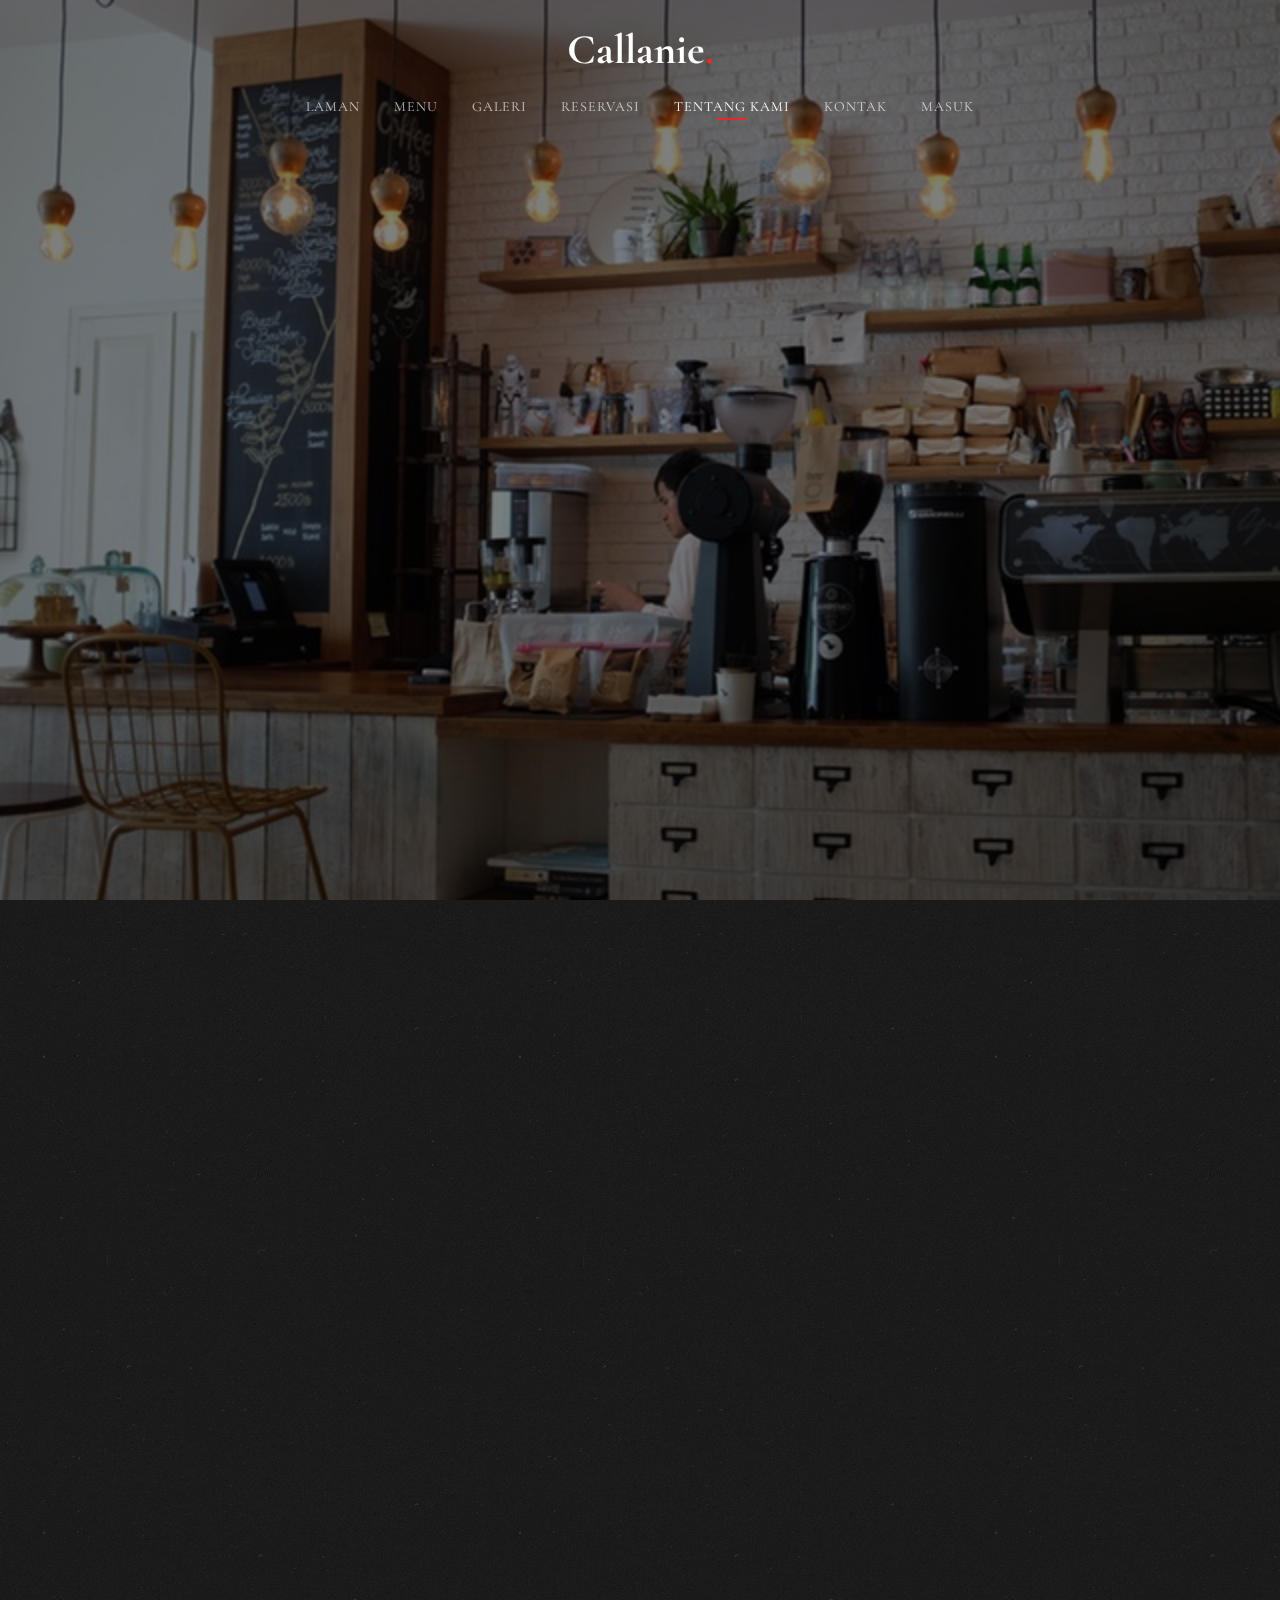
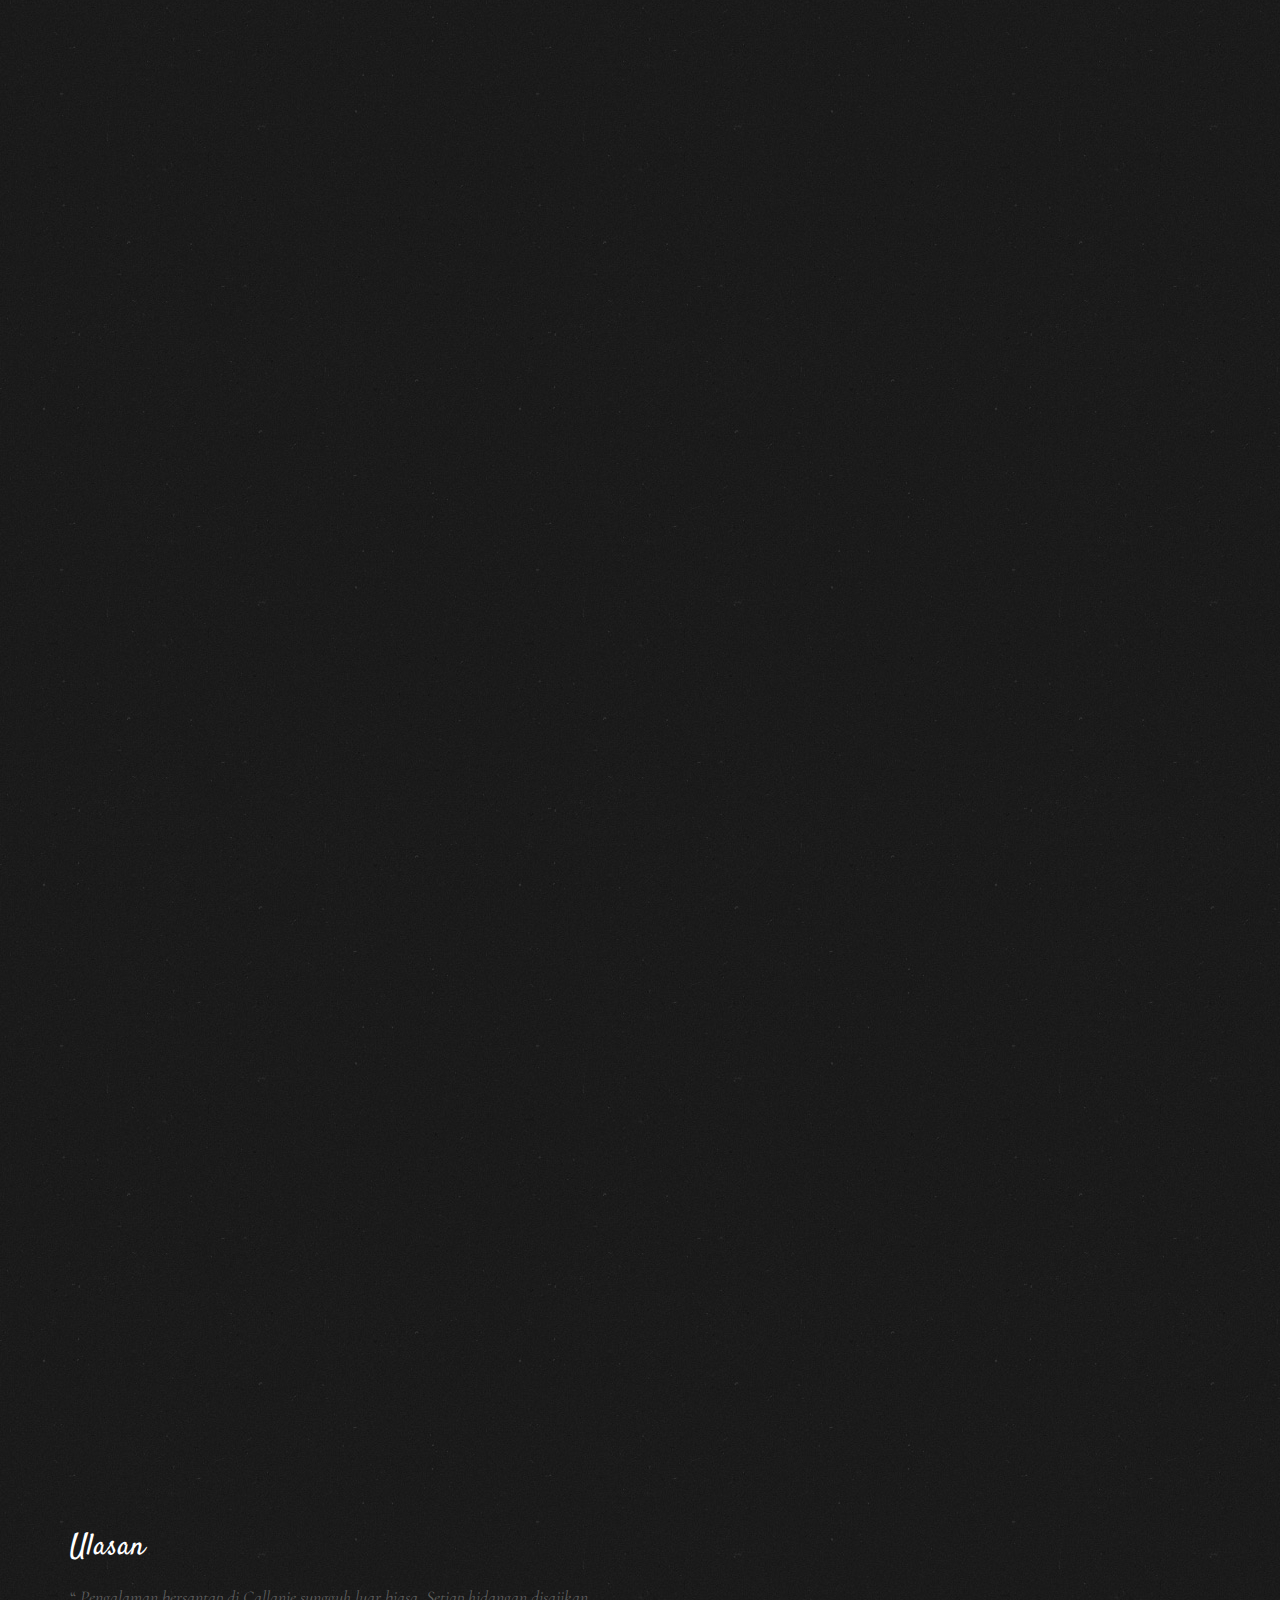
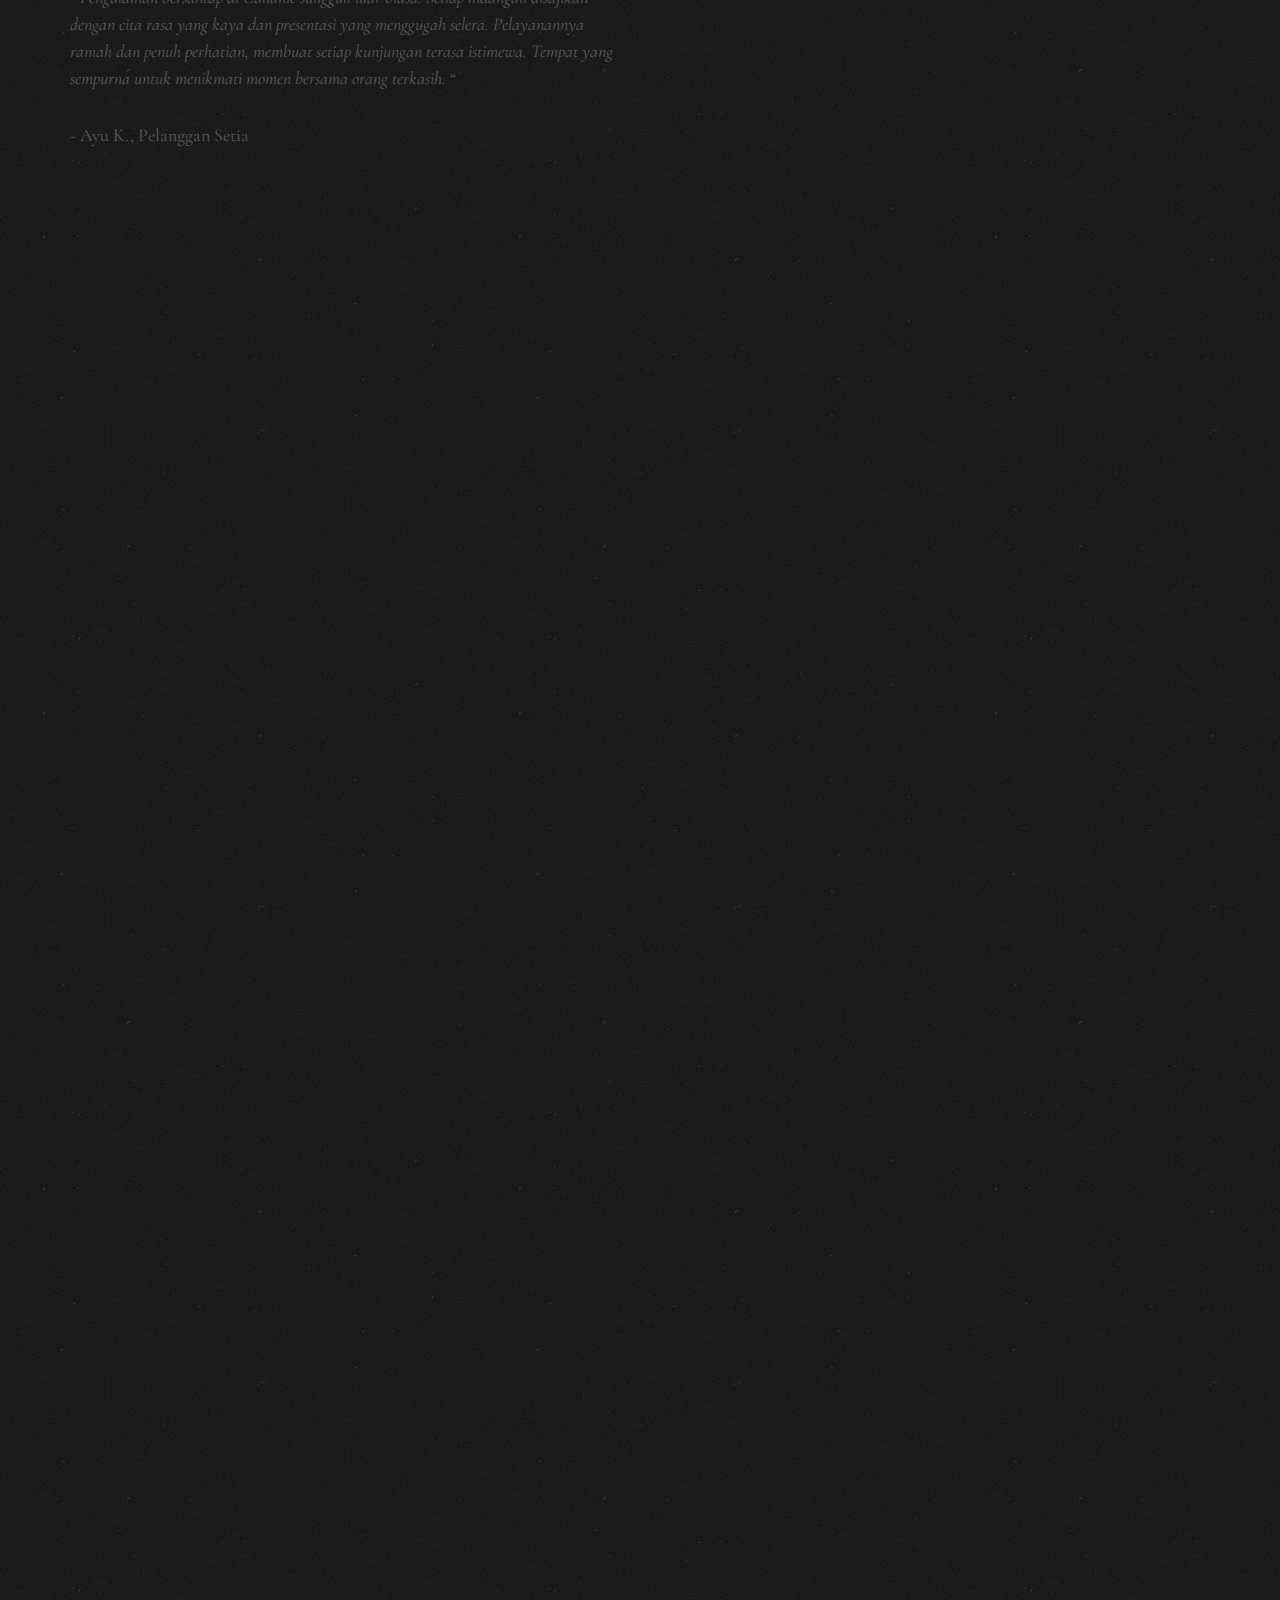
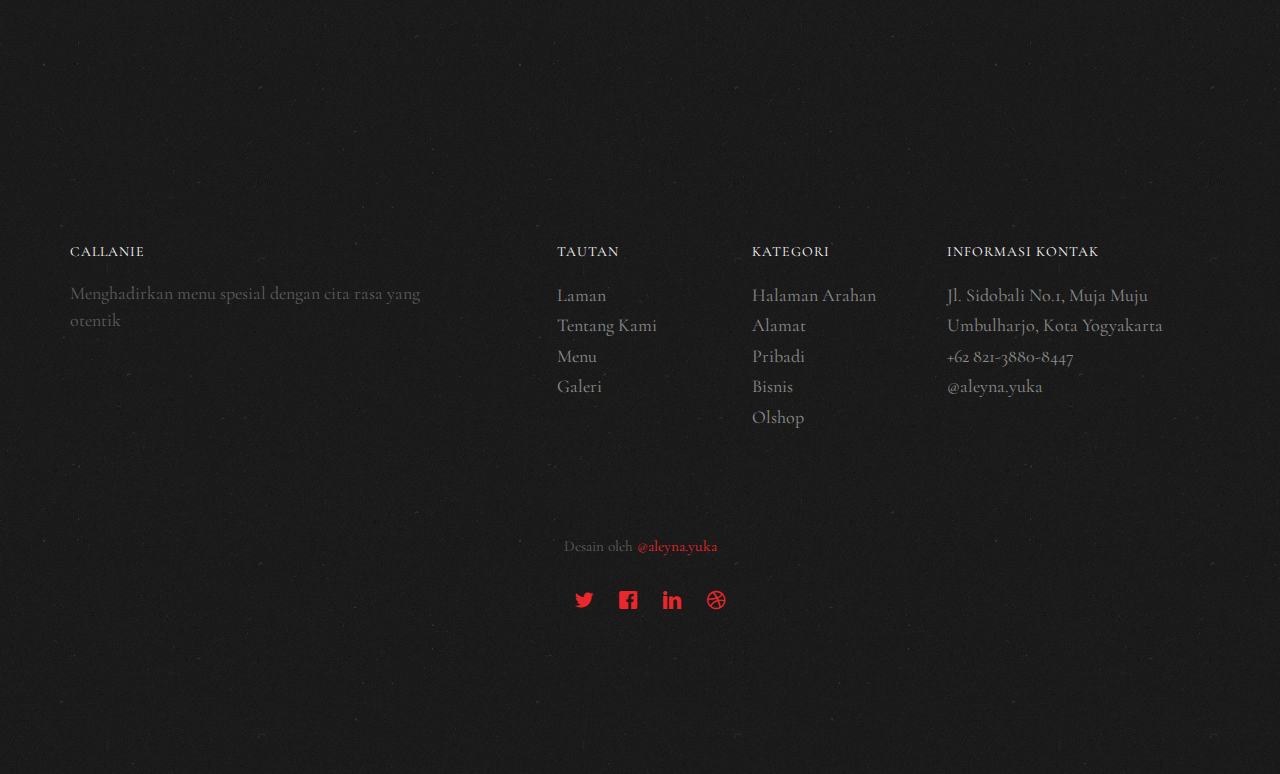
<file: about.html>
<!DOCTYPE HTML>
<html>
	<head>
	<meta charset="utf-8">
	<meta http-equiv="X-UA-Compatible" content="IE=edge">
	<title>Callanie</title>
	<meta name="viewport" content="width=device-width, initial-scale=1">
	<meta name="description" content="Free HTML5 Website Template by freehtml5.co" />
	<meta name="keywords" content="free website templates, free html5, free template, free bootstrap, free website template, html5, css3, mobile first, responsive" />
	<meta name="author" content="freehtml5.co" />

  	<!-- Facebook and Twitter integration -->
	<meta property="og:title" content=""/>
	<meta property="og:image" content=""/>
	<meta property="og:url" content=""/>
	<meta property="og:site_name" content=""/>
	<meta property="og:description" content=""/>
	<meta name="twitter:title" content="" />
	<meta name="twitter:image" content="" />
	<meta name="twitter:url" content="" />
	<meta name="twitter:card" content="" />

	<link href="https://fonts.googleapis.com/css?family=Cormorant+Garamond:300,300i,400,400i,500,600i,700" rel="stylesheet">
	<link href="https://fonts.googleapis.com/css?family=Satisfy" rel="stylesheet">
	
	<!-- Animate.css -->
	<link rel="stylesheet" href="css/animate.css">
	<!-- Icomoon Icon Fonts-->
	<link rel="stylesheet" href="css/icomoon.css">
	<!-- Bootstrap  -->
	<link rel="stylesheet" href="css/bootstrap.css">
	<!-- Flexslider  -->
	<link rel="stylesheet" href="css/flexslider.css">

	<!-- Theme style  -->
	<link rel="stylesheet" href="css/style.css">

	<!-- Modernizr JS -->
	<script src="js/modernizr-2.6.2.min.js"></script>
	<!-- FOR IE9 below -->
	<!--[if lt IE 9]>
	<script src="js/respond.min.js"></script>
	<![endif]-->

	</head>
	<body>
		
	<div class="fh5co-loader"></div>
	
	<div id="page">
	<nav class="fh5co-nav" role="navigation">
		<!-- <div class="top-menu"> -->
			<div class="container">
				<div class="row">
					<div class="col-xs-12 text-center logo-wrap">
						<div id="fh5co-logo"><a href="index.html">Callanie<span>.</span></a></div>
					</div>
					<div class="col-xs-12 text-center menu-1 menu-wrap">
						<ul>
							<li><a href="index.html">Laman</a></li>
							<li><a href="menu.html">Menu</a></li>
							<li class="has-dropdown">
								<a href="gallery.html">Galeri</a>
								<ul class="dropdown">
									<li><a href="#">Events</a></li>
									<li><a href="#">Makanan</a></li>
									<li><a href="#">Kopi</a></li>
								</ul>
							</li>
							<li><a href="reservation.html">Reservasi</a></li>
							<li class="active"><a href="about.html">Tentang Kami</a></li>
							<li><a href="contact.html">Kontak</a></li>
							<li><a href="../Callanie/login.html">Masuk</a></li>
						</ul>
					</div>
				</div>
				
			</div>
		<!-- </div> -->
	</nav>

	<header id="fh5co-header" class="fh5co-cover js-fullheight" role="banner" style="background-image: url(images/hero_1.jpeg);" data-stellar-background-ratio="0.5">
		<div class="overlay"></div>
		<div class="container">
			<div class="row">
				<div class="col-md-12 text-center">
					<div class="display-t js-fullheight">
						<div class="display-tc js-fullheight animate-box" data-animate-effect="fadeIn">
							<h1>Tentang <em>Kami</em></h1>
						</div>
					</div>
				</div>
			</div>
		</div>
	</header>

	<div id="fh5co-about" class="fh5co-section">
		<div class="container">
			<div class="row">
				<div class="col-md-6 col-md-pull-4 img-wrap animate-box" data-animate-effect="fadeInLeft">
					<img src="images/hero_1.jpeg" alt="Free Restaurant Bootstrap Website Template by FreeHTML5.co">
				</div>
				<div class="col-md-5 col-md-push-1 animate-box">
					<div class="section-heading">
						<h2>Restoran</h2>
						<p>Di Callanie, setiap detail dirancang untuk menciptakan pengalaman yang lebih dari sekadar menikmati kopi. Kami menyajikan racikan kopi terbaik yang berpadu dengan suasana hangat dan estetika ruang yang menenangkan.</p>
						<p>Dengan sentuhan desain interior bergaya industrial modern, Callanie menjadi tempat ideal untuk bersantai, bekerja, atau sekadar menikmati waktu sendiri. Kami percaya bahwa setiap kunjungan adalah bagian dari cerita, dan setiap cangkir menyimpan kehangatan yang ingin kami bagikan.</p>
						<p><a href="#" class="btn btn-primary btn-outline">Lihat</a></p>
					</div>
				</div>
			</div>
		</div>
	</div>

	<div id="fh5co-timeline">
		<div class="container">
			<div class="row">
				<div class="col-md-12 col-md-offset-0">
					<ul class="timeline animate-box">
						<li class="timeline-heading text-center animate-box">
							<div><h3>Pengalaman Kami</h3></div>
						</li>
						<li class="animate-box timeline-unverted">
							<div class="timeline-badge"><i class="icon-genius"></i></div>
							<div class="timeline-panel">
								<div class="timeline-heading">
									<h3 class="timeline-title">Pertemuan Para Pendiri</h3>
								
								</div>
								<div class="timeline-body">
									<p>Far far away, behind the word mountains, far from the countries Vokalia and Consonantia, there live the blind texts.</p>
								</div>
							</div>
						</li>
						<li class="timeline-inverted animate-box">
							<div class="timeline-badge"><i class="icon-genius"></i></div>
							<div class="timeline-panel">
								<div class="timeline-heading">
									<h3 class="timeline-title">Membuat Restoran</h3>
								</div>
								<div class="timeline-body">
									<p>Far far away, behind the word mountains, they live in Bookmarksgrove right at the coast of the Semantics, a large language ocean.</p>
								</div>
							</div>
						</li>
						<li class="animate-box timeline-unverted">
							<div class="timeline-badge"><i class="icon-genius"></i></div>
							<div class="timeline-panel">
								<div class="timeline-heading">
									<h3 class="timeline-title">Menambahkan 200+ Karyawan</h3>
								</div>
								<div class="timeline-body">
									<p>Far far away, behind the word mountains, far from the countries Vokalia and Consonantia, there live the blind texts.</p>
								</div>
							</div>
						</li>

						<br>
						<li class="timeline-heading text-center animate-box">
							<div><h3>Lebih Banyak Outlet Restoran</h3></div>
						</li>
						<li class="timeline-inverted animate-box">
							<div class="timeline-badge"><i class="icon-genius"></i></div>
							<div class="timeline-panel">
								<div class="timeline-heading">
									<h3 class="timeline-title">Restoran yang Berdiri di Jawa</h3>
								</div>
								<div class="timeline-body">
									<p>Far far away, behind the word mountains, they live in Bookmarksgrove right at the coast of the Semantics, a large language ocean.</p>
								</div>
							</div>
						</li>
						<li class="animate-box timeline-unverted">
							<div class="timeline-badge"><i class="icon-genius"></i></div>
							<div class="timeline-panel">
								<div class="timeline-heading">
									<h3 class="timeline-title">Restoran Franchise di Jakarta</h3>
								</div>
								<div class="timeline-body">
									<p>Far far away, behind the word mountains, far from the countries Vokalia and Consonantia, there live the blind texts.</p>
								</div>
							</div>
						</li>
						<li class="timeline-inverted animate-box">
							<div class="timeline-badge"><i class="icon-genius"></i></div>
							<div class="timeline-panel">
								<div class="timeline-heading">
									<h3 class="timeline-title">Menambahkan 100K Karyawan</h3>
								</div>
								<div class="timeline-body">
									<p>Far far away, behind the word mountains, they live in Bookmarksgrove right at the coast of the Semantics, a large language ocean.</p>
								</div>
							</div>
						</li>
						<li class="animate-box timeline-unverted">
							<div class="timeline-badge"><i class="icon-genius"></i></div>
							<div class="timeline-panel">
								<div class="timeline-heading">
									<h3 class="timeline-title">Stablished Marketing</h3>
								</div>
								<div class="timeline-body">
									<p>Far far away, behind the word mountains, far from the countries Vokalia and Consonantia, there live the blind texts.</p>
								</div>
							</div>
						</li>
			    	</ul>
				</div>
			</div>
		</div>
	</div>

	<div id="fh5co-featured-testimony" class="fh5co-section">
		<div class="container">
			<div class="row">
				<div class="col-md-12 fh5co-heading">
					<h2>Ulasan</h2>
					<div class="row">
						<div class="col-md-6">
							<p> &ldquo; <em>Pengalaman bersantap di Callanie sungguh luar biasa. Setiap hidangan disajikan dengan cita rasa yang kaya dan presentasi yang menggugah selera. Pelayanannya ramah dan penuh perhatian, membuat setiap kunjungan terasa istimewa. Tempat yang sempurna untuk menikmati momen bersama orang terkasih.</em> &ldquo; </p>
							<p>- Ayu K., Pelanggan Setia</p>
						</div>
					</div>
				</div>

				<div class="col-md-5 animate-box img-to-responsive">
						<img src="images/person_1.jpg" alt="">
				</div>
				<div class="col-md-7 animate-box">
					<blockquote>
						<p> &ldquo; Dari appetizer hingga dessert, semua tersaji dengan sempurna. Burger-nya juicy, kentangnya renyah, dan makanan penutupnya benar-benar memanjakan lidah. Interior yang nyaman dan suasana yang tenang membuat pengalaman makan di sini sangat menyenangkan. &rdquo;</p>
						<p class="author"><cite>&mdash; Jesselyn Wijaya</cite></p>
					</blockquote>
				</div>
			</div>
		</div>
	</div>

	
	<div id="fh5co-started" class="fh5co-section animate-box" style="background-image: url(images/hero_1.jpeg);" data-stellar-background-ratio="0.5">
		<div class="overlay"></div>
		<div class="container">
			<div class="row animate-box">
				<div class="col-md-8 col-md-offset-2 text-center fh5co-heading">
					<h2>Pesan Meja</h2>
					<p>Ingin menikmati hidangan favorit Anda tanpa harus menunggu? Pesan meja sekarang dan pastikan tempat terbaik untuk Anda dan orang tersayang tersedia. Nikmati layanan cepat dan suasana nyaman bersama kami.</p>
					<p><a href="reservation.html" class="btn btn-primary btn-outline">Pesan Sekarang</a></p>
				</div>
			</div>
		</div>
	</div>

	<footer id="fh5co-footer" role="contentinfo" class="fh5co-section">
		<div class="container">
			<div class="row row-pb-md">
				<div class="col-md-4 fh5co-widget">
					<h4>Callanie</h4>
					<p>Menghadirkan menu spesial dengan cita rasa yang otentik</p>
				</div>
				<div class="col-md-2 col-md-push-1 fh5co-widget">
					<h4>Tautan</h4>
					<ul class="fh5co-footer-links">
						<li><a href="../Callanie/index.html">Laman</a></li>
						<li><a href="../Callanie/about.html">Tentang Kami</a></li>
						<li><a href="../Callanie/menu.html">Menu</a></li>
						<li><a href="../Callanie/gallery.html">Galeri</a></li>
					</ul>
				</div>


				<div class="col-md-2 col-md-push-1 fh5co-widget">
					<h4>Kategori</h4>
					<ul class="fh5co-footer-links">
						<li><a href="#">Halaman Arahan</a></li>
						<li><a href="#">Alamat</a></li>
						<li><a href="#">Pribadi</a></li>
						<li><a href="#">Bisnis</a></li>
						<li><a href="#">Olshop</a></li>
					</ul>
				</div>

				<div class="col-md-4 col-md-push-1 fh5co-widget">
					<h4>Informasi Kontak</h4>
					<ul class="fh5co-footer-links">
						<li>Jl. Sidobali No.1, Muja Muju <br> Umbulharjo, Kota Yogyakarta</li>
						<li><a href="wa.me/+62821-3880-8447">+62 821-3880-8447</a></li>
						<li><a href="https://www.instagram.com/aleyna.yuka">@aleyna.yuka</a></li>
					</ul>
				</div>

			</div>

			<div class="row copyright">
				<div class="col-md-12 text-center">
					<p>
						<small class="block">Desain oleh <a href="https://www.instagram.com/aleyna.yuka/" target="_blank">@aleyna.yuka</small>
					</p>
					<p>
						<ul class="fh5co-social-icons">
							<li><a href="#"><i class="icon-twitter2"></i></a></li>
							<li><a href="#"><i class="icon-facebook2"></i></a></li>
							<li><a href="#"><i class="icon-linkedin2"></i></a></li>
							<li><a href="#"><i class="icon-dribbble2"></i></a></li>
						</ul>
					</p>
				</div>
			</div>

		</div>
	</footer>
	</div>

	<div class="gototop js-top">
		<a href="#" class="js-gotop"><i class="icon-arrow-up22"></i></a>
	</div>
	
	<!-- jQuery -->
	<script src="js/jquery.min.js"></script>
	<!-- jQuery Easing -->
	<script src="js/jquery.easing.1.3.js"></script>
	<!-- Bootstrap -->
	<script src="js/bootstrap.min.js"></script>
	<!-- Waypoints -->
	<script src="js/jquery.waypoints.min.js"></script>
	<!-- Waypoints -->
	<script src="js/jquery.stellar.min.js"></script>
	<!-- Flexslider -->
	<script src="js/jquery.flexslider-min.js"></script>
	<!-- Main -->
	<script src="js/main.js"></script>

	</body>
</html>
</file>
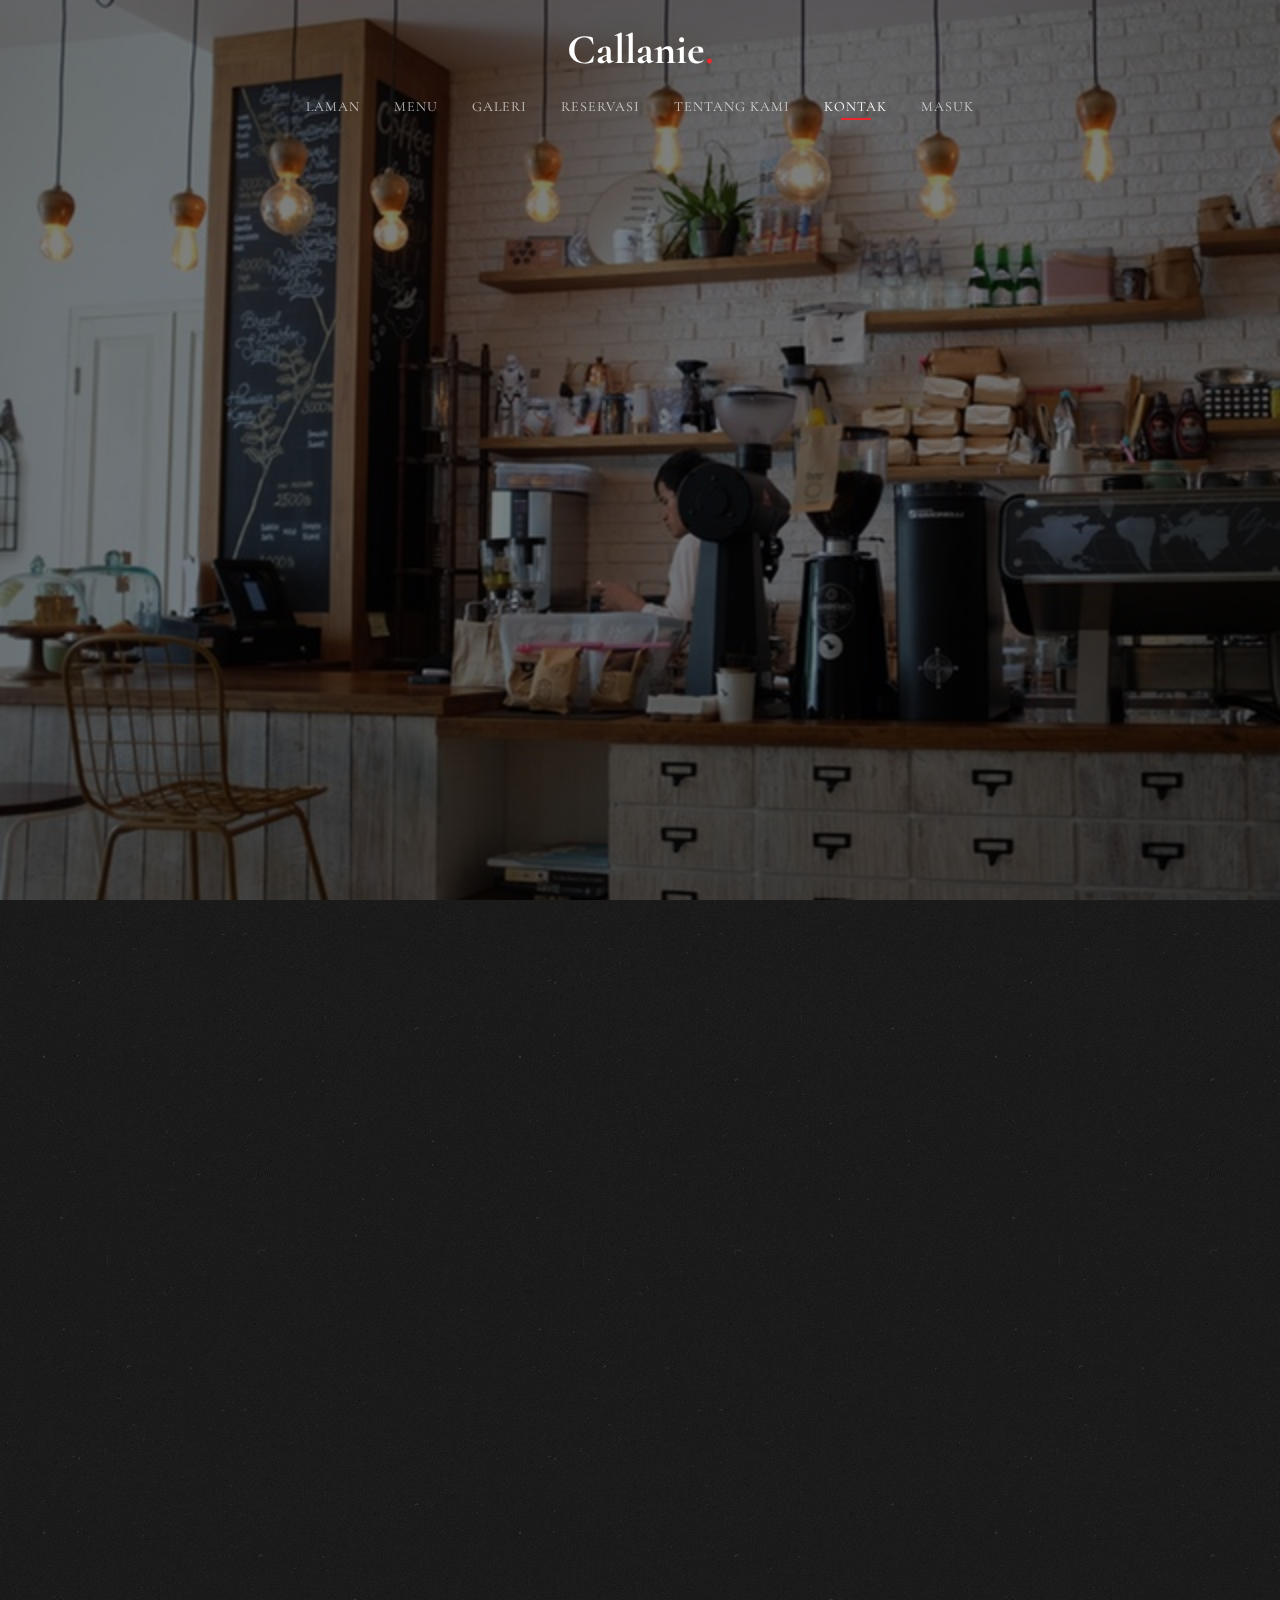
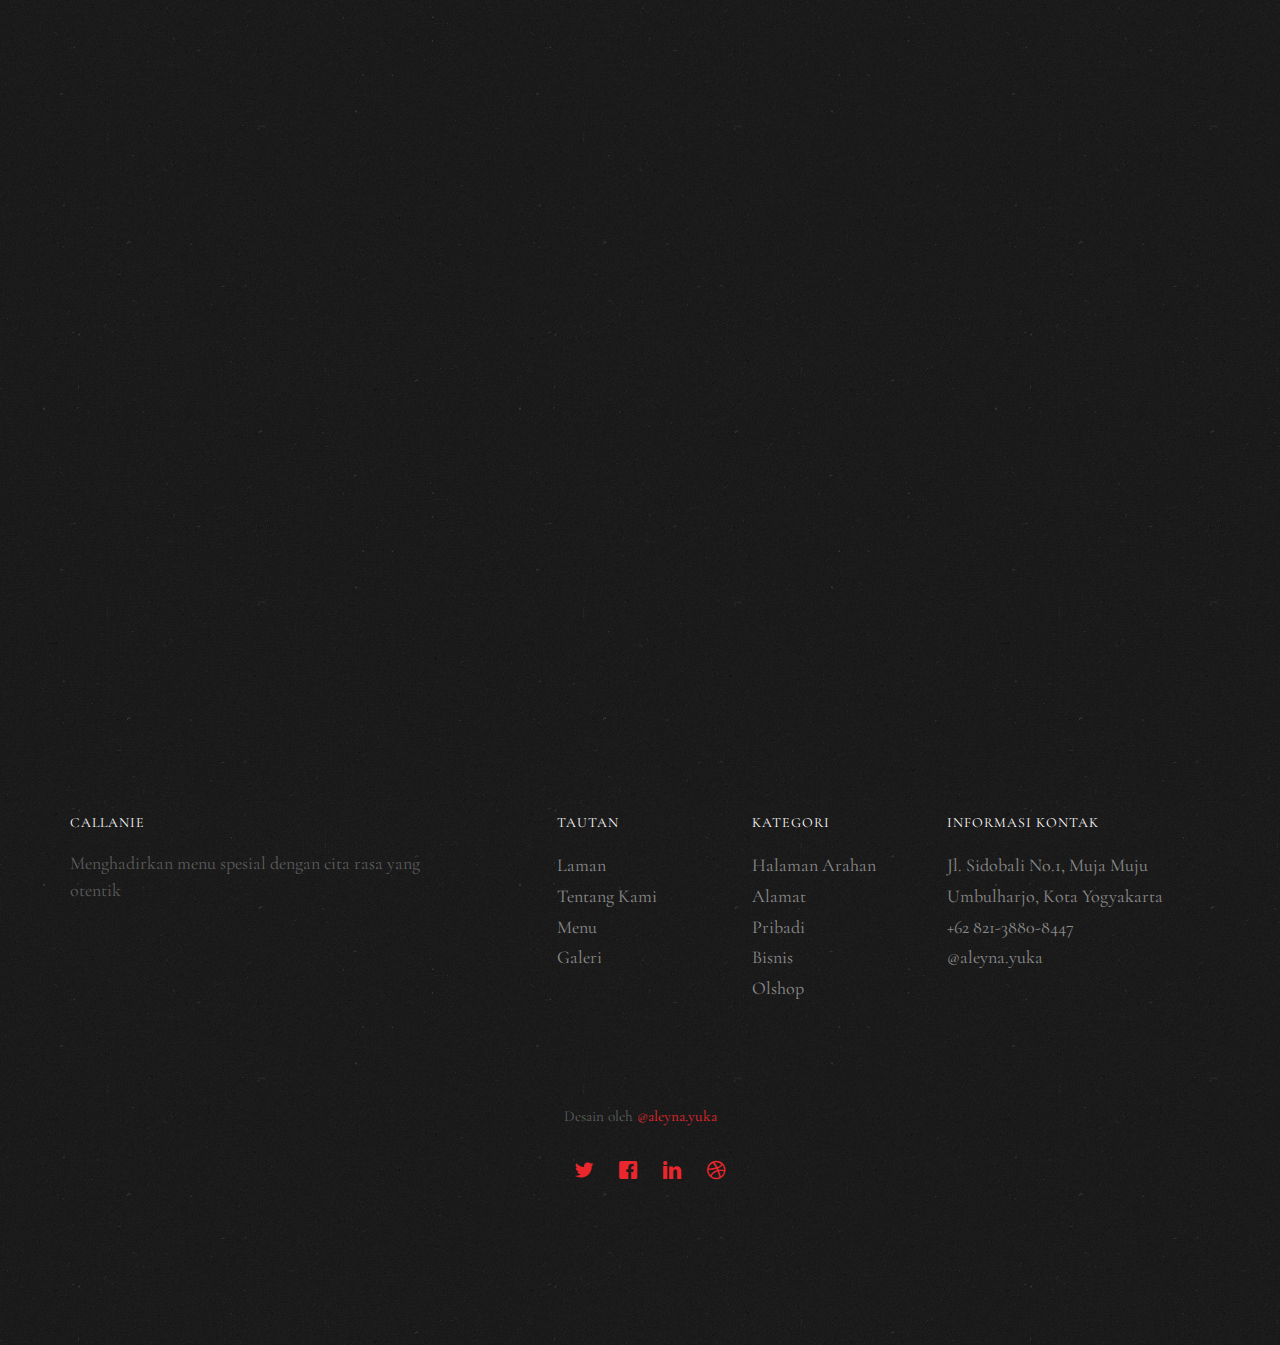
<file: contact.html>
<!DOCTYPE HTML>
<html>
	<head>
	<meta charset="utf-8">
	<meta http-equiv="X-UA-Compatible" content="IE=edge">
	<title>Callanie</title>
	<meta name="viewport" content="width=device-width, initial-scale=1">
	<meta name="description" content="Free HTML5 Website Template by freehtml5.co" />
	<meta name="keywords" content="free website templates, free html5, free template, free bootstrap, free website template, html5, css3, mobile first, responsive" />
	<meta name="author" content="freehtml5.co" />

  	<!-- Facebook and Twitter integration -->
	<meta property="og:title" content=""/>
	<meta property="og:image" content=""/>
	<meta property="og:url" content=""/>
	<meta property="og:site_name" content=""/>
	<meta property="og:description" content=""/>
	<meta name="twitter:title" content="" />
	<meta name="twitter:image" content="" />
	<meta name="twitter:url" content="" />
	<meta name="twitter:card" content="" />

	<link href="https://fonts.googleapis.com/css?family=Cormorant+Garamond:300,300i,400,400i,500,600i,700" rel="stylesheet">
	<link href="https://fonts.googleapis.com/css?family=Satisfy" rel="stylesheet">
	
	<!-- Animate.css -->
	<link rel="stylesheet" href="css/animate.css">
	<!-- Icomoon Icon Fonts-->
	<link rel="stylesheet" href="css/icomoon.css">
	<!-- Bootstrap  -->
	<link rel="stylesheet" href="css/bootstrap.css">

	<!-- Flexslider  -->
	<link rel="stylesheet" href="css/flexslider.css">

	<!-- Theme style  -->
	<link rel="stylesheet" href="css/style.css">

	<!-- Modernizr JS -->
	<script src="js/modernizr-2.6.2.min.js"></script>
	<!-- FOR IE9 below -->
	<!--[if lt IE 9]>
	<script src="js/respond.min.js"></script>
	<![endif]-->

	</head>
	<body>
		
	<div class="fh5co-loader"></div>
	
	<div id="page">
	<nav class="fh5co-nav" role="navigation">
		<!-- <div class="top-menu"> -->
			<div class="container">
				<div class="row">
					<div class="col-xs-12 text-center logo-wrap">
						<div id="fh5co-logo"><a href="index.html">Callanie<span>.</span></a></div>
					</div>
					<div class="col-xs-12 text-center menu-1 menu-wrap">
						<ul>
							<li><a href="index.html">Laman</a></li>
							<li><a href="menu.html">Menu</a></li>
							<li class="has-dropdown">
								<a href="gallery.html">Galeri</a>
								<ul class="dropdown">
									<li><a href="#">Events</a></li>
									<li><a href="#">Makanan</a></li>
									<li><a href="#">Kopi</a></li>
								</ul>
							</li>
							<li><a href="reservation.html">Reservasi</a></li>
							<li><a href="about.html">Tentang Kami</a></li>
							<li class="active"><a href="contact.html">Kontak</a></li>
							<li><a href="../Callanie/login.html">Masuk</a></li>
						</ul>
					</div>
				</div>
				
			</div>
		<!-- </div> -->
	</nav>

	<header id="fh5co-header" class="fh5co-cover js-fullheight" role="banner" style="background-image: url(images/hero_1.jpeg);" data-stellar-background-ratio="0.5">
		<div class="overlay"></div>
		<div class="container">
			<div class="row">
				<div class="col-md-12 text-center">
					<div class="display-t js-fullheight">
						<div class="display-tc js-fullheight animate-box" data-animate-effect="fadeIn">
							<h1>Hubungi<em> Kami</em></h1>
						</div>
					</div>
				</div>
			</div>
		</div>
	</header>

	
	<div id="fh5co-contact" class="fh5co-section animate-box">
		<div class="container">
			<div class="row animate-box">
				<div class="col-md-8 col-md-offset-2 text-center fh5co-heading">
					<h2>Hubungi Kami</h2>
					<p>Lorem ipsum dolor sit amet, consectetur adipisicing elit. Recusandae enim quae vitae cupiditate, sequi quam ea id dolor reiciendis consectetur repudiandae. Rem quam, repellendus veniam ipsa fuga maxime odio? Eaque!</p>
					<p><a href="mailto:info@yourdomainname.com" class="btn btn-primary btn-outline">Informasi Kontak</a></p>
				</div>
			</div>
			
			<div class="row">
				<div class="col-md-6 col-md-push-6 col-sm-6 col-sm-push-6">
					<form action="#" id="form-wrap">
						<div class="row form-group">
							<div class="col-md-12">
								<label for="name">Nama Lengkap</label>
								<input type="text" class="form-control" id="name">
							</div>
						</div>
						<div class="row form-group">
							<div class="col-md-12">
								<label for="email">Email</label>
								<input type="text" class="form-control" id="email">
							</div>
						</div>
						<div class="row form-group">
							<div class="col-md-12">
								<label for="message">Pesan</label>
								<textarea name="" id="message" cols="30" rows="10" class="form-control"></textarea>
							</div>
						</div>
						<div class="row form-group">
							<div class="col-md-12">
								<input type="submit" class="btn btn-primary btn-outline btn-lg" value="Submit Form">
							</div>
						</div>

					</form>
				</div>
			</div>

		</div>
	</div>

	<footer id="fh5co-footer" role="contentinfo" class="fh5co-section">
		<div class="container">
			<div class="row row-pb-md">
				<div class="col-md-4 fh5co-widget">
					<h4>Callanie</h4>
					<p>Menghadirkan menu spesial dengan cita rasa yang otentik</p>
				</div>
				<div class="col-md-2 col-md-push-1 fh5co-widget">
					<h4>Tautan</h4>
					<ul class="fh5co-footer-links">
						<li><a href="../Callanie/index.html">Laman</a></li>
						<li><a href="../Callanie/about.html">Tentang Kami</a></li>
						<li><a href="../Callanie/menu.html">Menu</a></li>
						<li><a href="../Callanie/gallery.html">Galeri</a></li>
					</ul>
				</div>


				<div class="col-md-2 col-md-push-1 fh5co-widget">
					<h4>Kategori</h4>
					<ul class="fh5co-footer-links">
						<li><a href="#">Halaman Arahan</a></li>
						<li><a href="#">Alamat</a></li>
						<li><a href="#">Pribadi</a></li>
						<li><a href="#">Bisnis</a></li>
						<li><a href="#">Olshop</a></li>
					</ul>
				</div>

				<div class="col-md-4 col-md-push-1 fh5co-widget">
					<h4>Informasi Kontak</h4>
					<ul class="fh5co-footer-links">
						<li>Jl. Sidobali No.1, Muja Muju <br> Umbulharjo, Kota Yogyakarta</li>
						<li><a href="wa.me/+62821-3880-8447">+62 821-3880-8447</a></li>
						<li><a href="https://www.instagram.com/aleyna.yuka">@aleyna.yuka</a></li>
					</ul>
				</div>

			</div>

			<div class="row copyright">
				<div class="col-md-12 text-center">
					<p>
						<small class="block">Desain oleh <a href="https://www.instagram.com/aleyna.yuka/" target="_blank">@aleyna.yuka</small>
					</p>
					<p>
						<ul class="fh5co-social-icons">
							<li><a href="#"><i class="icon-twitter2"></i></a></li>
							<li><a href="#"><i class="icon-facebook2"></i></a></li>
							<li><a href="#"><i class="icon-linkedin2"></i></a></li>
							<li><a href="#"><i class="icon-dribbble2"></i></a></li>
						</ul>
					</p>
				</div>
			</div>

		</div>
	</footer>
	</div>

	<div class="gototop js-top">
		<a href="#" class="js-gotop"><i class="icon-arrow-up22"></i></a>
	</div>
	
	<!-- jQuery -->
	<script src="js/jquery.min.js"></script>
	<!-- jQuery Easing -->
	<script src="js/jquery.easing.1.3.js"></script>
	<!-- Bootstrap -->
	<script src="js/bootstrap.min.js"></script>
	<!-- Waypoints -->
	<script src="js/jquery.waypoints.min.js"></script>
	<!-- Waypoints -->
	<script src="js/jquery.stellar.min.js"></script>
	<!-- Flexslider -->
	<script src="js/jquery.flexslider-min.js"></script>
	<!-- Main -->
	<script src="js/main.js"></script>

	</body>
</html>
</file>
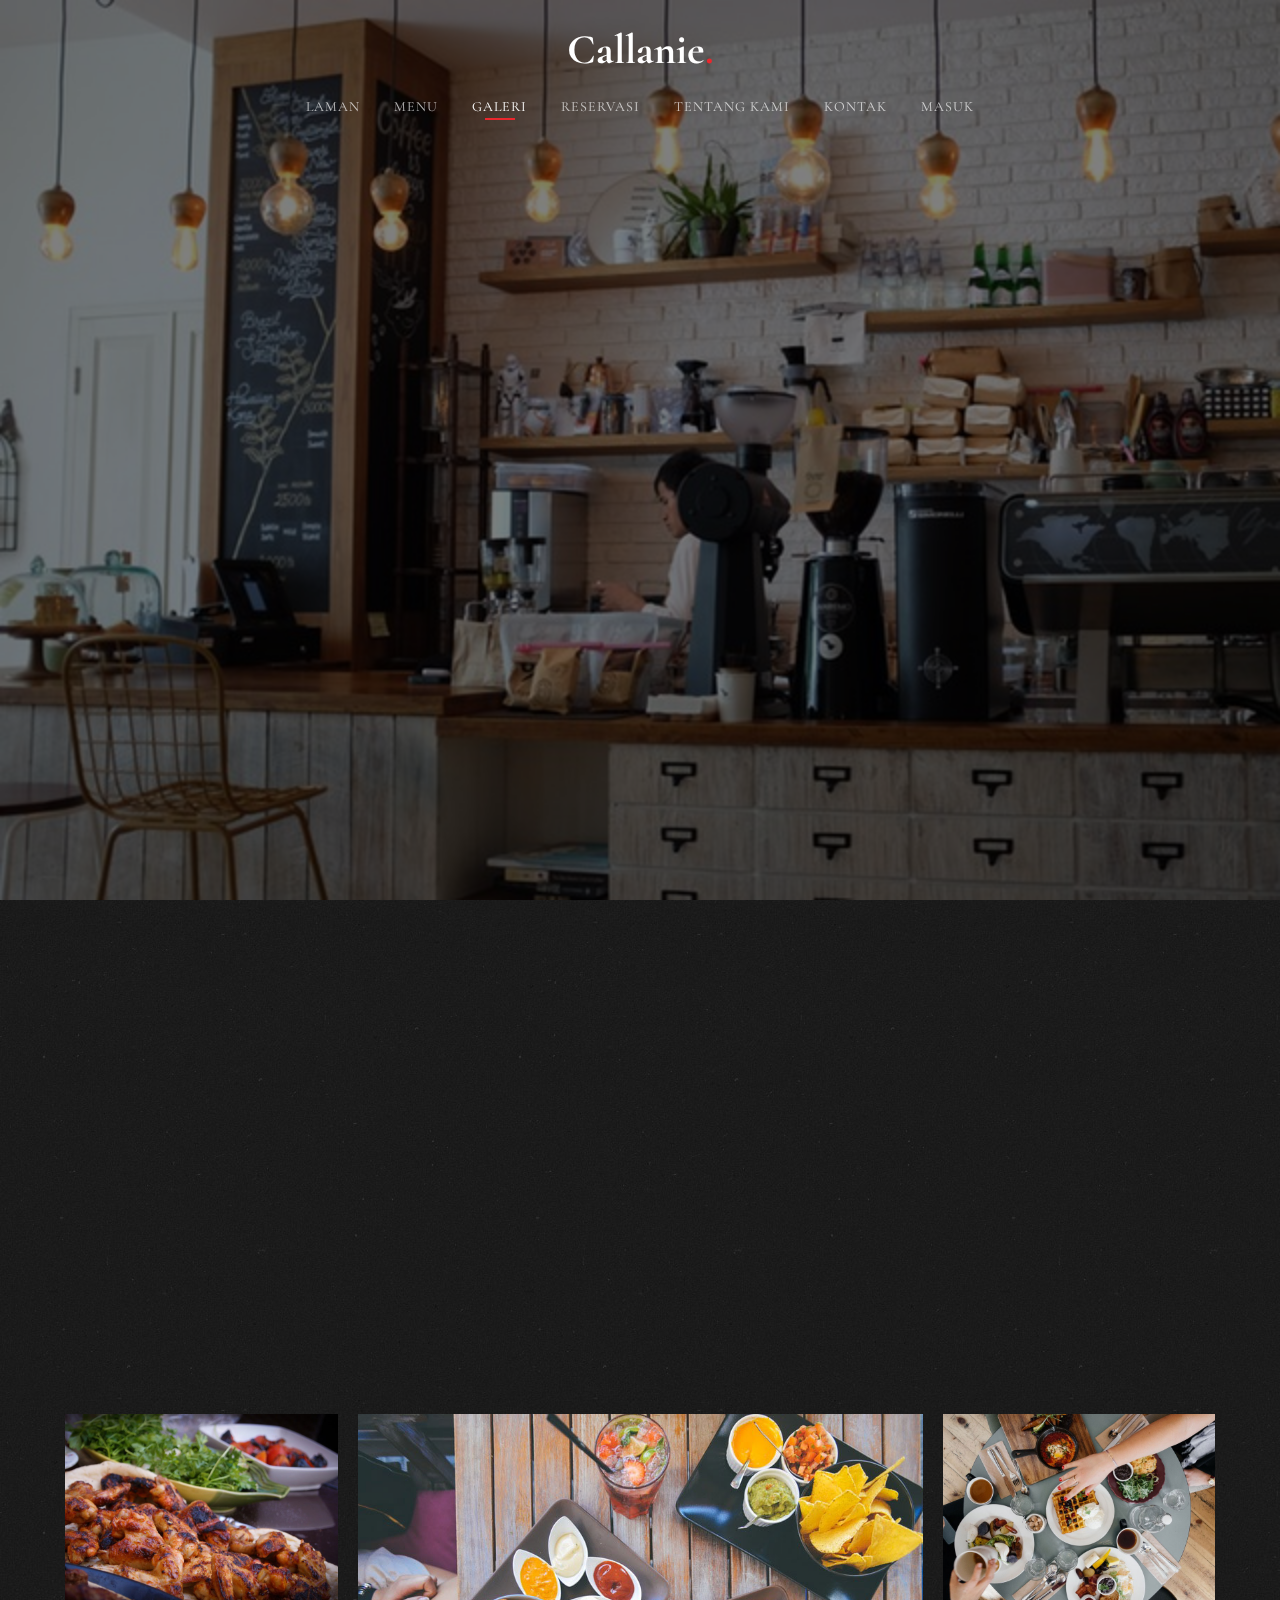
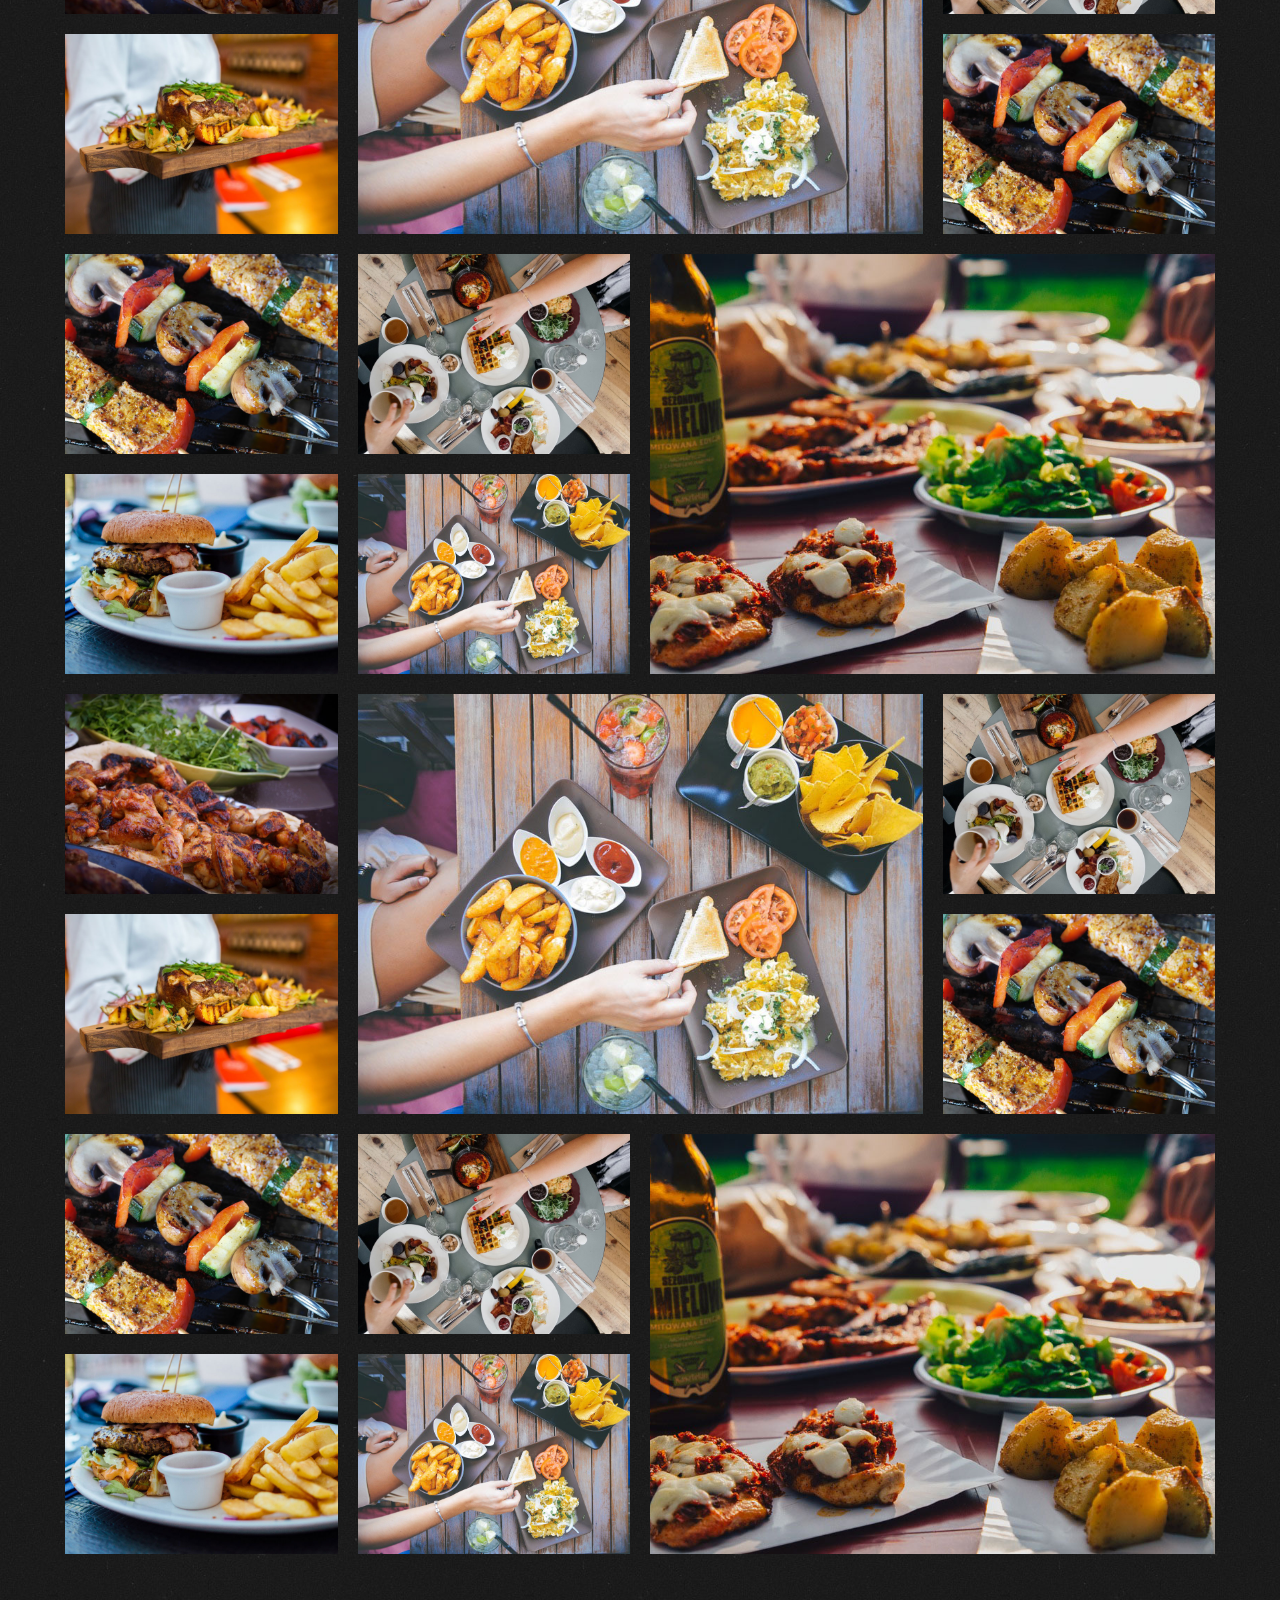
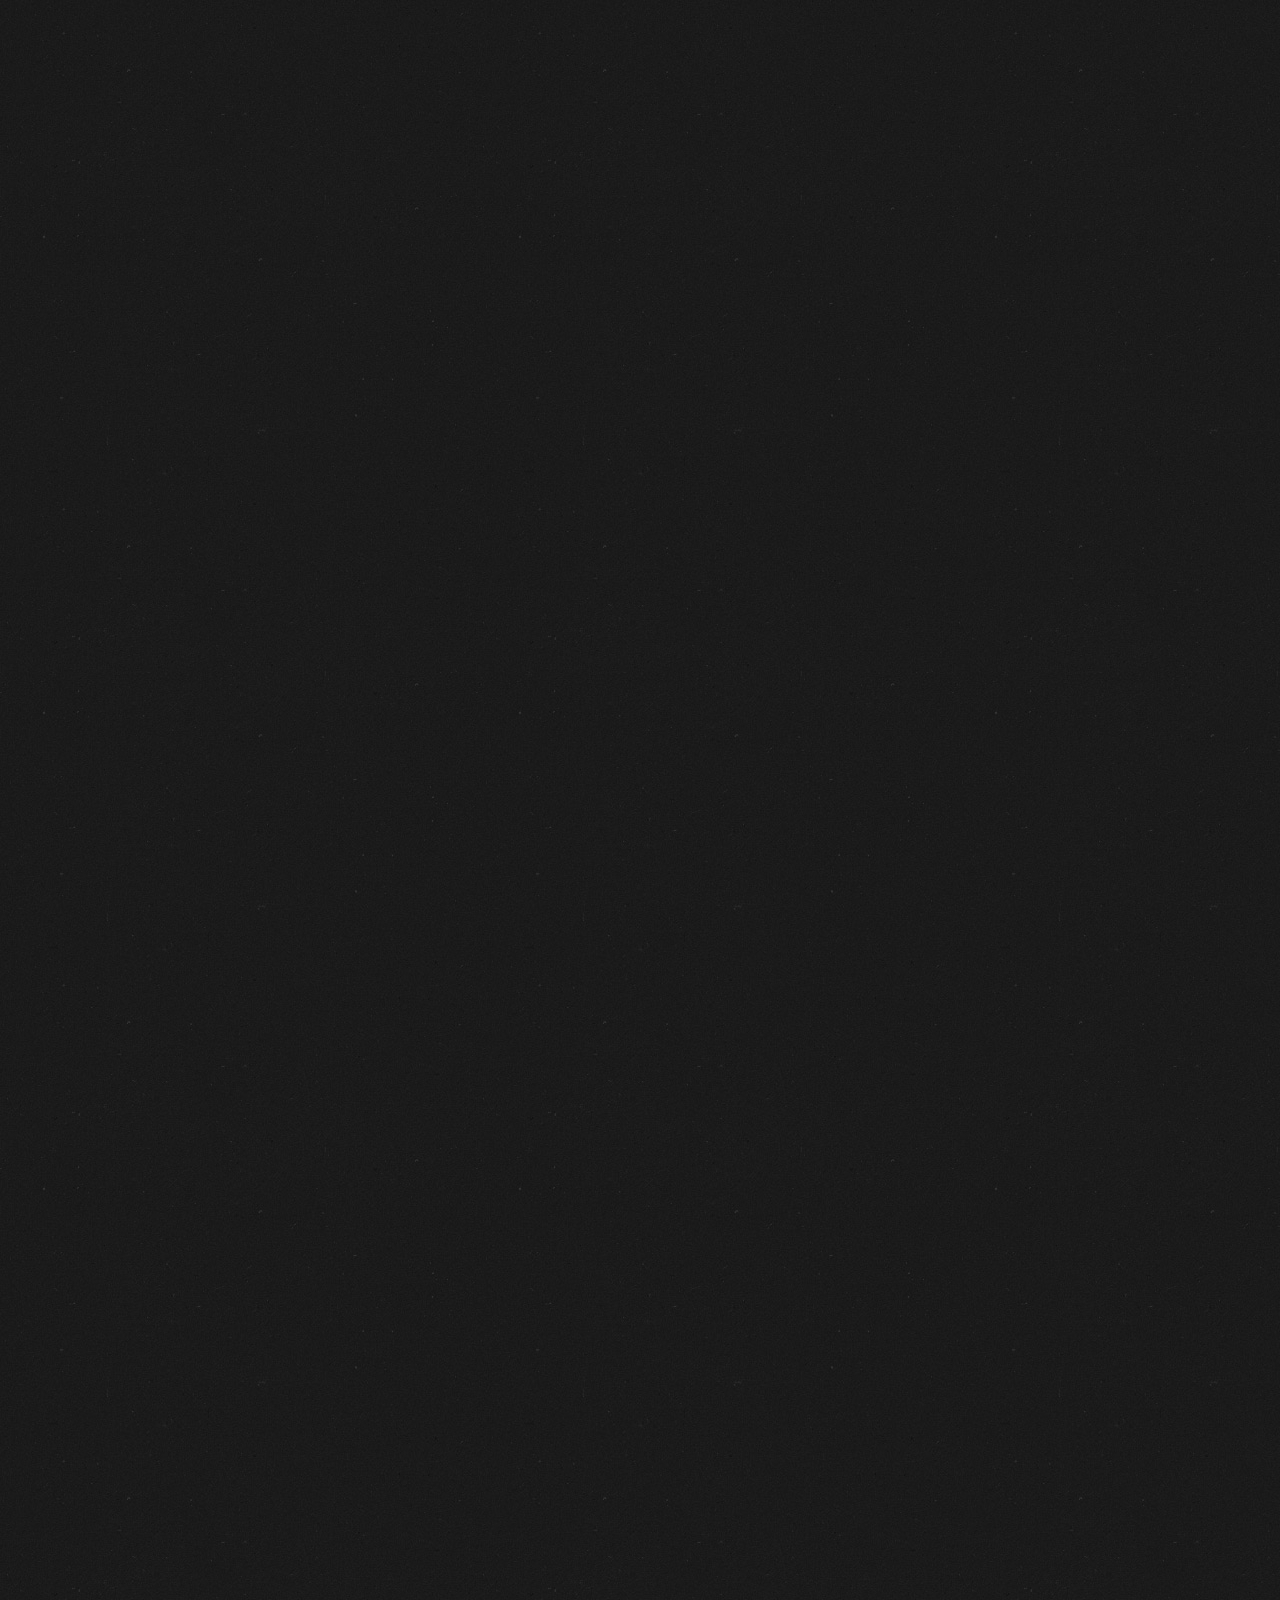
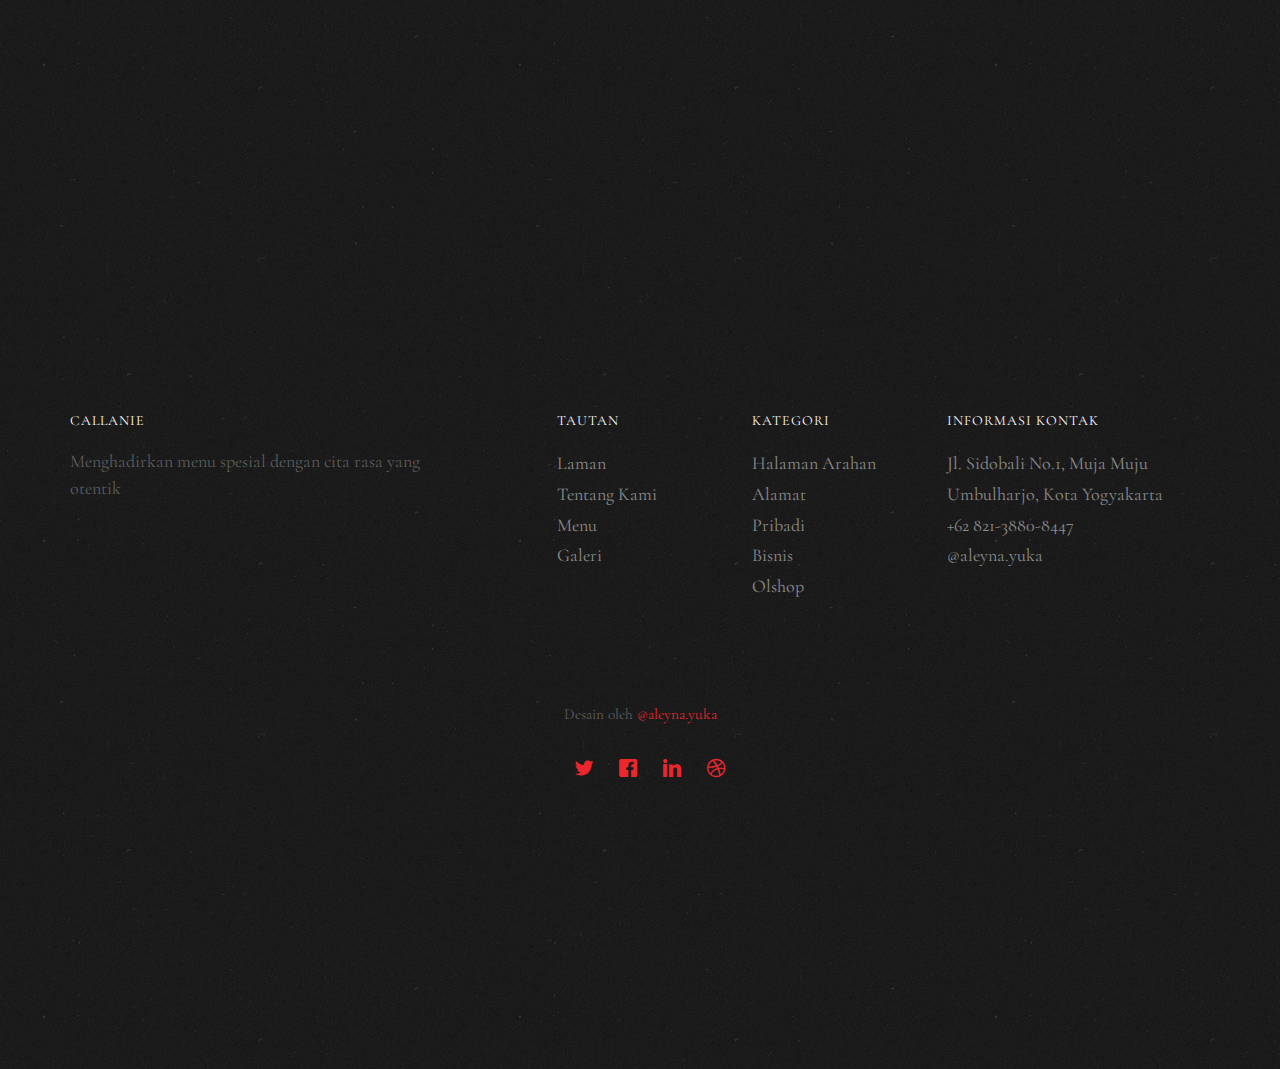
<file: gallery.html>
<!DOCTYPE HTML>
<html>
	<head>
	<meta charset="utf-8">
	<meta http-equiv="X-UA-Compatible" content="IE=edge">
	<title>Callanie</title>
	<meta name="viewport" content="width=device-width, initial-scale=1">
	<meta name="description" content="Free HTML5 Website Template by freehtml5.co" />
	<meta name="keywords" content="free website templates, free html5, free template, free bootstrap, free website template, html5, css3, mobile first, responsive" />
	<meta name="author" content="freehtml5.co" />

  	<!-- Facebook and Twitter integration -->
	<meta property="og:title" content=""/>
	<meta property="og:image" content=""/>
	<meta property="og:url" content=""/>
	<meta property="og:site_name" content=""/>
	<meta property="og:description" content=""/>
	<meta name="twitter:title" content="" />
	<meta name="twitter:image" content="" />
	<meta name="twitter:url" content="" />
	<meta name="twitter:card" content="" />

	<link href="https://fonts.googleapis.com/css?family=Cormorant+Garamond:300,300i,400,400i,500,600i,700" rel="stylesheet">
	<link href="https://fonts.googleapis.com/css?family=Satisfy" rel="stylesheet">
	
	<!-- Animate.css -->
	<link rel="stylesheet" href="css/animate.css">
	<!-- Icomoon Icon Fonts-->
	<link rel="stylesheet" href="css/icomoon.css">
	<!-- Bootstrap  -->
	<link rel="stylesheet" href="css/bootstrap.css">

	<!-- Flexslider  -->
	<link rel="stylesheet" href="css/flexslider.css">

	<!-- Theme style  -->
	<link rel="stylesheet" href="css/style.css">

	<!-- Modernizr JS -->
	<script src="js/modernizr-2.6.2.min.js"></script>
	<!-- FOR IE9 below -->
	<!--[if lt IE 9]>
	<script src="js/respond.min.js"></script>
	<![endif]-->

	</head>
	<body>
		
	<div class="fh5co-loader"></div>
	
	<div id="page">
	<nav class="fh5co-nav" role="navigation">
		<!-- <div class="top-menu"> -->
			<div class="container">
				<div class="row">
					<div class="col-xs-12 text-center logo-wrap">
						<div id="fh5co-logo"><a href="index.html">Callanie<span>.</span></a></div>
					</div>
					<div class="col-xs-12 text-center menu-1 menu-wrap">
						<ul>
							<li><a href="index.html">Laman</a></li>
							<li><a href="menu.html">Menu</a></li>
							<li class="has-dropdown active">
								<a href="gallery.html">Galeri</a>
								<ul class="dropdown">
									<li><a href="#">Avcara</a></li>
									<li><a href="#">Makanan</a></li>
									<li><a href="#">Kopi</a></li>
								</ul>
							</li>
							<li><a href="reservation.html">Reservasi</a></li>
							<li><a href="about.html">Tentang Kami</a></li>
							<li><a href="contact.html">Kontak</a></li>
							<li><a href="../Callanie/login.html">Masuk</a></li>
						</ul>
					</div>
				</div>
				
			</div>
		<!-- </div> -->
	</nav>

	<header id="fh5co-header" class="fh5co-cover js-fullheight" role="banner" style="background-image: url(images/hero_1.jpeg);" data-stellar-background-ratio="0.5">
		<div class="overlay"></div>
		<div class="container">
			<div class="row">
				<div class="col-md-12 text-center">
					<div class="display-t js-fullheight">
						<div class="display-tc js-fullheight animate-box" data-animate-effect="fadeIn">
							<h1>Lihat <em>Galeri</em> Kami</h1>
						</div>
					</div>
				</div>
			</div>
		</div>
	</header>

	
	<div id="fh5co-gallery" class="fh5co-section">
		<div class="container">
			<div class="row">
				<div class="col-md-12 fh5co-heading animate-box">
					<h2>Galeri Kami</h2>
					<div class="row">
						<div class="col-md-6">
							<p>Lorem ipsum dolor sit amet, consectetur adipisicing elit. Reiciendis ab debitis sit itaque totam, a maiores nihil, nulla magnam porro minima officiis! Doloribus aliquam voluptates corporis et tempora consequuntur ipsam, itaque, nesciunt similique commodi omnis. Ad magni perspiciatis, voluptatum repellat.</p>
						</div>
					</div>
				</div>
				

				<div class="col-md-3 col-sm-3 fh5co-gallery_item">
					<div class="fh5co-bg-img" style="background-image: url(images/gallery_1.jpeg);" data-trigger="zoomerang"></div>
					<div class="fh5co-bg-img" style="background-image: url(images/gallery_2.jpeg);" data-trigger="zoomerang"></div>
				</div>
				<div class="col-md-6 col-sm-6 fh5co-gallery_item">
					<div class="fh5co-bg-img fh5co-gallery_big" style="background-image: url(images/gallery_8.jpeg);" data-trigger="zoomerang"></div>
				</div>
				<div class="col-md-3 col-sm-3 fh5co-gallery_item">
					<div class="fh5co-bg-img" style="background-image: url(images/gallery_4.jpeg);" data-trigger="zoomerang"></div>
					<div class="fh5co-bg-img" style="background-image: url(images/gallery_5.jpeg);" data-trigger="zoomerang"></div>
				</div>

				<div class="col-md-3 col-sm-3 fh5co-gallery_item">
					<div class="fh5co-bg-img" style="background-image: url(images/gallery_5.jpeg);" data-trigger="zoomerang"></div>
					<div class="fh5co-bg-img" style="background-image: url(images/gallery_6.jpeg);" data-trigger="zoomerang"></div>
				</div>
				<div class="col-md-3 col-sm-3 fh5co-gallery_item">
					<div class="fh5co-bg-img" style="background-image: url(images/gallery_7.jpeg);" data-trigger="zoomerang"></div>
					<div class="fh5co-bg-img" style="background-image: url(images/gallery_8.jpeg);" data-trigger="zoomerang"></div>
				</div>
				<div class="col-md-6 col-sm-6 fh5co-gallery_item">
					<div class="fh5co-bg-img fh5co-gallery_big" style="background-image: url(images/gallery_9.jpeg);" data-trigger="zoomerang"></div>
				</div>

				<div class="col-md-3 col-sm-3 fh5co-gallery_item">
					<div class="fh5co-bg-img" style="background-image: url(images/gallery_1.jpeg);" data-trigger="zoomerang"></div>
					<div class="fh5co-bg-img" style="background-image: url(images/gallery_2.jpeg);" data-trigger="zoomerang"></div>
				</div>
				<div class="col-md-6 col-sm-6 fh5co-gallery_item">
					<div class="fh5co-bg-img fh5co-gallery_big" style="background-image: url(images/gallery_8.jpeg);" data-trigger="zoomerang"></div>
				</div>
				<div class="col-md-3 col-sm-3 fh5co-gallery_item">
					<div class="fh5co-bg-img" style="background-image: url(images/gallery_4.jpeg);" data-trigger="zoomerang"></div>
					<div class="fh5co-bg-img" style="background-image: url(images/gallery_5.jpeg);" data-trigger="zoomerang"></div>
				</div>

				<div class="col-md-3 col-sm-3 fh5co-gallery_item">
					<div class="fh5co-bg-img" style="background-image: url(images/gallery_5.jpeg);" data-trigger="zoomerang"></div>
					<div class="fh5co-bg-img" style="background-image: url(images/gallery_6.jpeg);" data-trigger="zoomerang"></div>
				</div>
				<div class="col-md-3 col-sm-3 fh5co-gallery_item">
					<div class="fh5co-bg-img" style="background-image: url(images/gallery_7.jpeg);" data-trigger="zoomerang"></div>
					<div class="fh5co-bg-img" style="background-image: url(images/gallery_8.jpeg);" data-trigger="zoomerang"></div>
				</div>
				<div class="col-md-6 col-sm-6 fh5co-gallery_item">
					<div class="fh5co-bg-img fh5co-gallery_big" style="background-image: url(images/gallery_9.jpeg);" data-trigger="zoomerang"></div>
				</div>
			</div>
		</div>
	</div>

	<div id="fh5co-featured-testimony" class="fh5co-section">
		<div class="container">
			<div class="row">
				<div class="col-md-12 fh5co-heading animate-box">
					<h2>Ulasan</h2>
					<div class="row">
						<div class="col-md-6">
							<p> &ldquo; <em>Pengalaman bersantap di Callanie sungguh luar biasa. Setiap hidangan disajikan dengan cita rasa yang kaya dan presentasi yang menggugah selera. Pelayanannya ramah dan penuh perhatian, membuat setiap kunjungan terasa istimewa. Tempat yang sempurna untuk menikmati momen bersama orang terkasih.</em> &ldquo; </p>
							<p>- Ayu K., Pelanggan Setia</p>
						
					</div>
				</div>

				<div class="col-md-5 animate-box img-to-responsive animate-box" data-animate-effect="fadeInLeft">
						<img src="images/person_1.jpg" alt="">
				</div>
				<div class="col-md-7 animate-box" data-animate-effect="fadeInRight">
					<blockquote>
						<p> &ldquo; Dari appetizer hingga dessert, semua tersaji dengan sempurna. Burger-nya juicy, kentangnya renyah, dan makanan penutupnya benar-benar memanjakan lidah. Interior yang nyaman dan suasana yang tenang membuat pengalaman makan di sini sangat menyenangkan. &rdquo;</p>
						<p class="author"><cite>&mdash; Jesselyn Wijaya</cite></p>
					</blockquote>
				</div>
			</div>
		</div>
	</div>
	
	<div id="fh5co-started" class="fh5co-section animate-box" style="background-image: url(images/hero_1.jpeg);" data-stellar-background-ratio="0.5">
		<div class="overlay"></div>
		<div class="container">
			<div class="row animate-box">
				<div class="col-md-8 col-md-offset-2 text-center fh5co-heading">
					<h2>Pesan Meja</h2>
					<p>Ingin menikmati hidangan favorit Anda tanpa harus menunggu? Pesan meja sekarang dan pastikan tempat terbaik untuk Anda dan orang tersayang tersedia. Nikmati layanan cepat dan suasana nyaman bersama kami.</p>
					<p><a href="reservation.html" class="btn btn-primary btn-outline">Pesan Sekarang</a></p>
				</div>
			</div>
		</div>
	</div>

	<footer id="fh5co-footer" role="contentinfo" class="fh5co-section">
		<div class="container">
			<div class="row row-pb-md">
				<div class="col-md-4 fh5co-widget">
					<h4>Callanie</h4>
					<p>Menghadirkan menu spesial dengan cita rasa yang otentik</p>
				</div>
				<div class="col-md-2 col-md-push-1 fh5co-widget">
					<h4>Tautan</h4>
					<ul class="fh5co-footer-links">
						<li><a href="../Callanie/index.html">Laman</a></li>
						<li><a href="../Callanie/about.html">Tentang Kami</a></li>
						<li><a href="../Callanie/menu.html">Menu</a></li>
						<li><a href="../Callanie/gallery.html">Galeri</a></li>
					</ul>
				</div>


				<div class="col-md-2 col-md-push-1 fh5co-widget">
					<h4>Kategori</h4>
					<ul class="fh5co-footer-links">
						<li><a href="#">Halaman Arahan</a></li>
						<li><a href="#">Alamat</a></li>
						<li><a href="#">Pribadi</a></li>
						<li><a href="#">Bisnis</a></li>
						<li><a href="#">Olshop</a></li>
					</ul>
				</div>

				<div class="col-md-4 col-md-push-1 fh5co-widget">
					<h4>Informasi Kontak</h4>
					<ul class="fh5co-footer-links">
						<li>Jl. Sidobali No.1, Muja Muju <br> Umbulharjo, Kota Yogyakarta</li>
						<li><a href="wa.me/+62821-3880-8447">+62 821-3880-8447</a></li>
						<li><a href="https://www.instagram.com/aleyna.yuka">@aleyna.yuka</a></li>
					</ul>
				</div>

			</div>

			<div class="row copyright">
				<div class="col-md-12 text-center">
					<p>
						<small class="block">Desain oleh <a href="https://www.instagram.com/aleyna.yuka/" target="_blank">@aleyna.yuka</small>
					</p>
					<p>
						<ul class="fh5co-social-icons">
							<li><a href="#"><i class="icon-twitter2"></i></a></li>
							<li><a href="#"><i class="icon-facebook2"></i></a></li>
							<li><a href="#"><i class="icon-linkedin2"></i></a></li>
							<li><a href="#"><i class="icon-dribbble2"></i></a></li>
						</ul>
					</p>
				</div>
			</div>

		</div>
	</footer>
	</div>
	
	<div class="gototop js-top">
		<a href="#" class="js-gotop"><i class="icon-arrow-up22"></i></a>
	</div>
	
	<!-- jQuery -->
	<script src="js/jquery.min.js"></script>
	<!-- jQuery Easing -->
	<script src="js/jquery.easing.1.3.js"></script>
	<!-- Bootstrap -->
	<script src="js/bootstrap.min.js"></script>
	<!-- Waypoints -->
	<script src="js/jquery.waypoints.min.js"></script>
	<!-- Waypoints -->
	<script src="js/jquery.stellar.min.js"></script>
	<!-- Flexslider -->
	<script src="js/jquery.flexslider-min.js"></script>
	<script src="js/zoomerang.js"></script>
	<!-- Main -->
	<script src="js/main.js"></script>

	<script>
		Zoomerang
      .config({
        maxHeight: 600,
        maxWidth: 900,
        bgColor: '#000',
        bgOpacity: .85
      })
      .listen('[data-trigger="zoomerang"]')
	</script>

	</body>
</html>
</file>
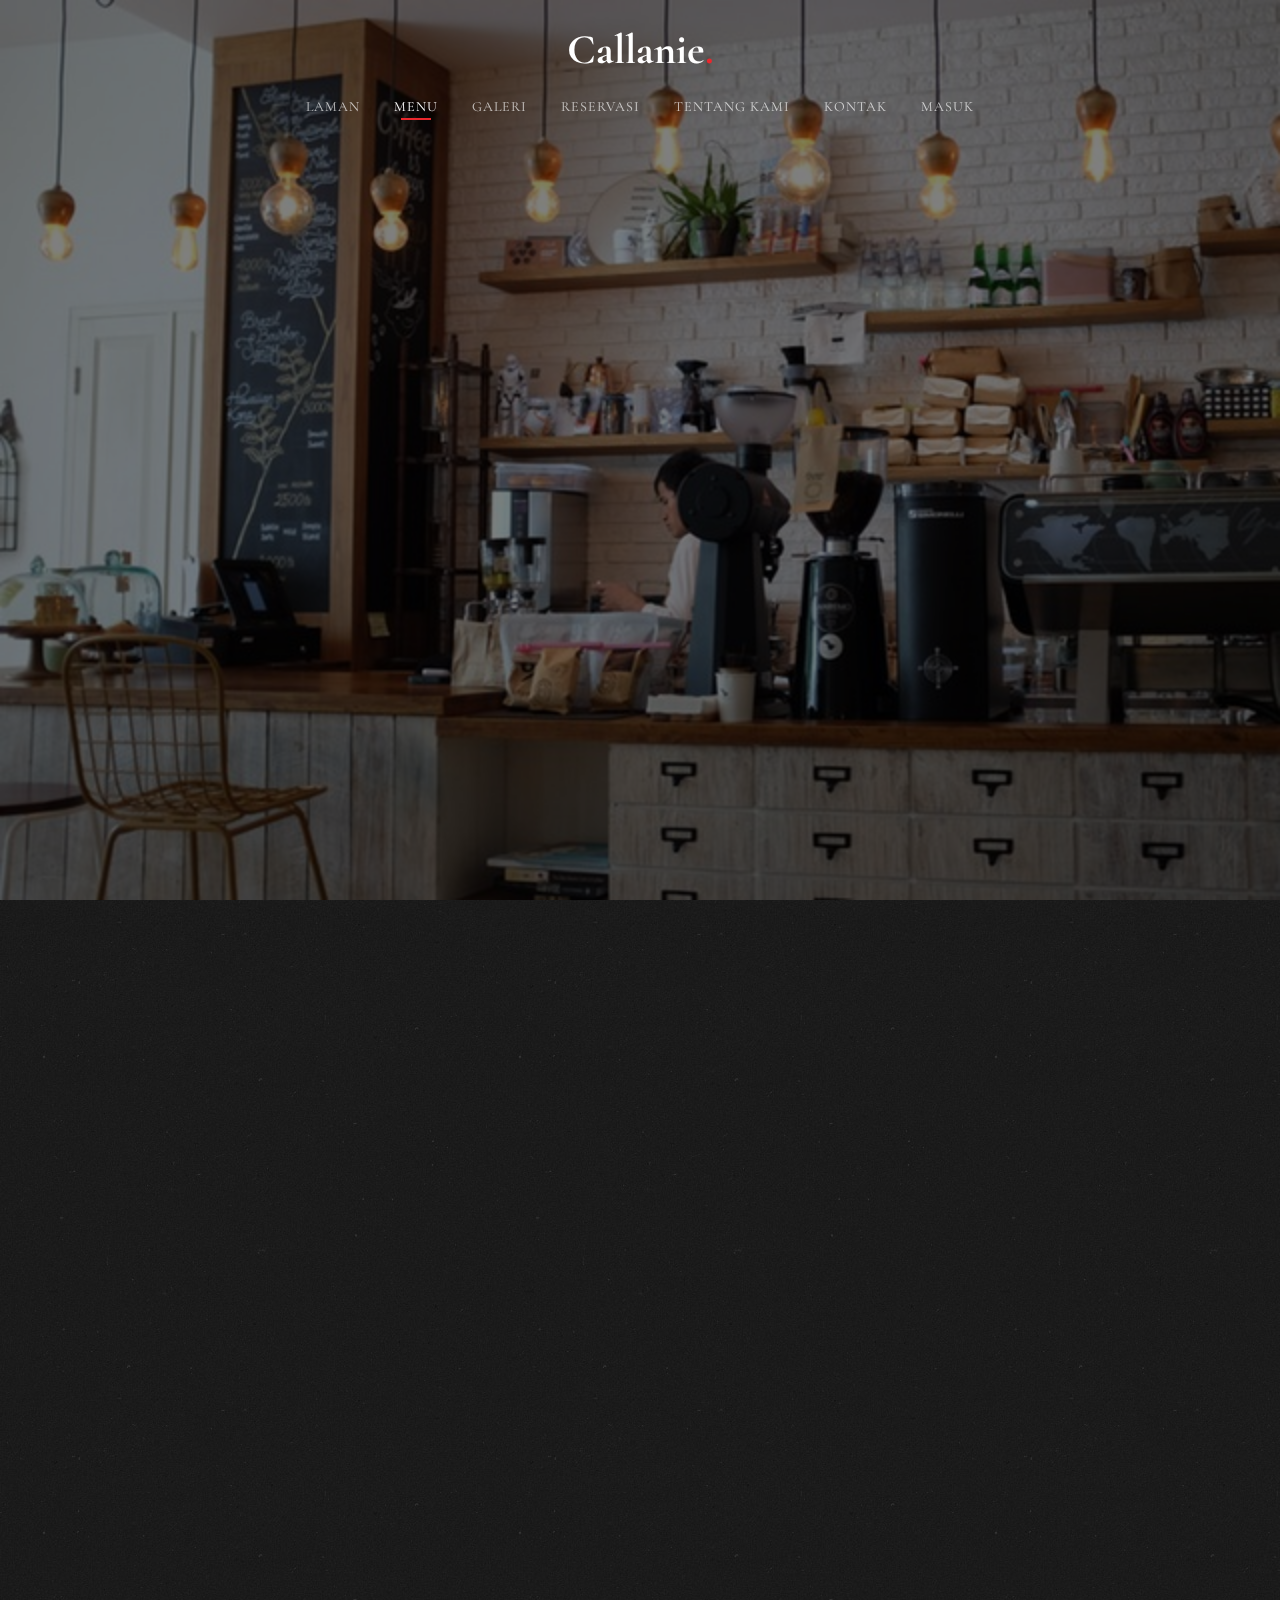
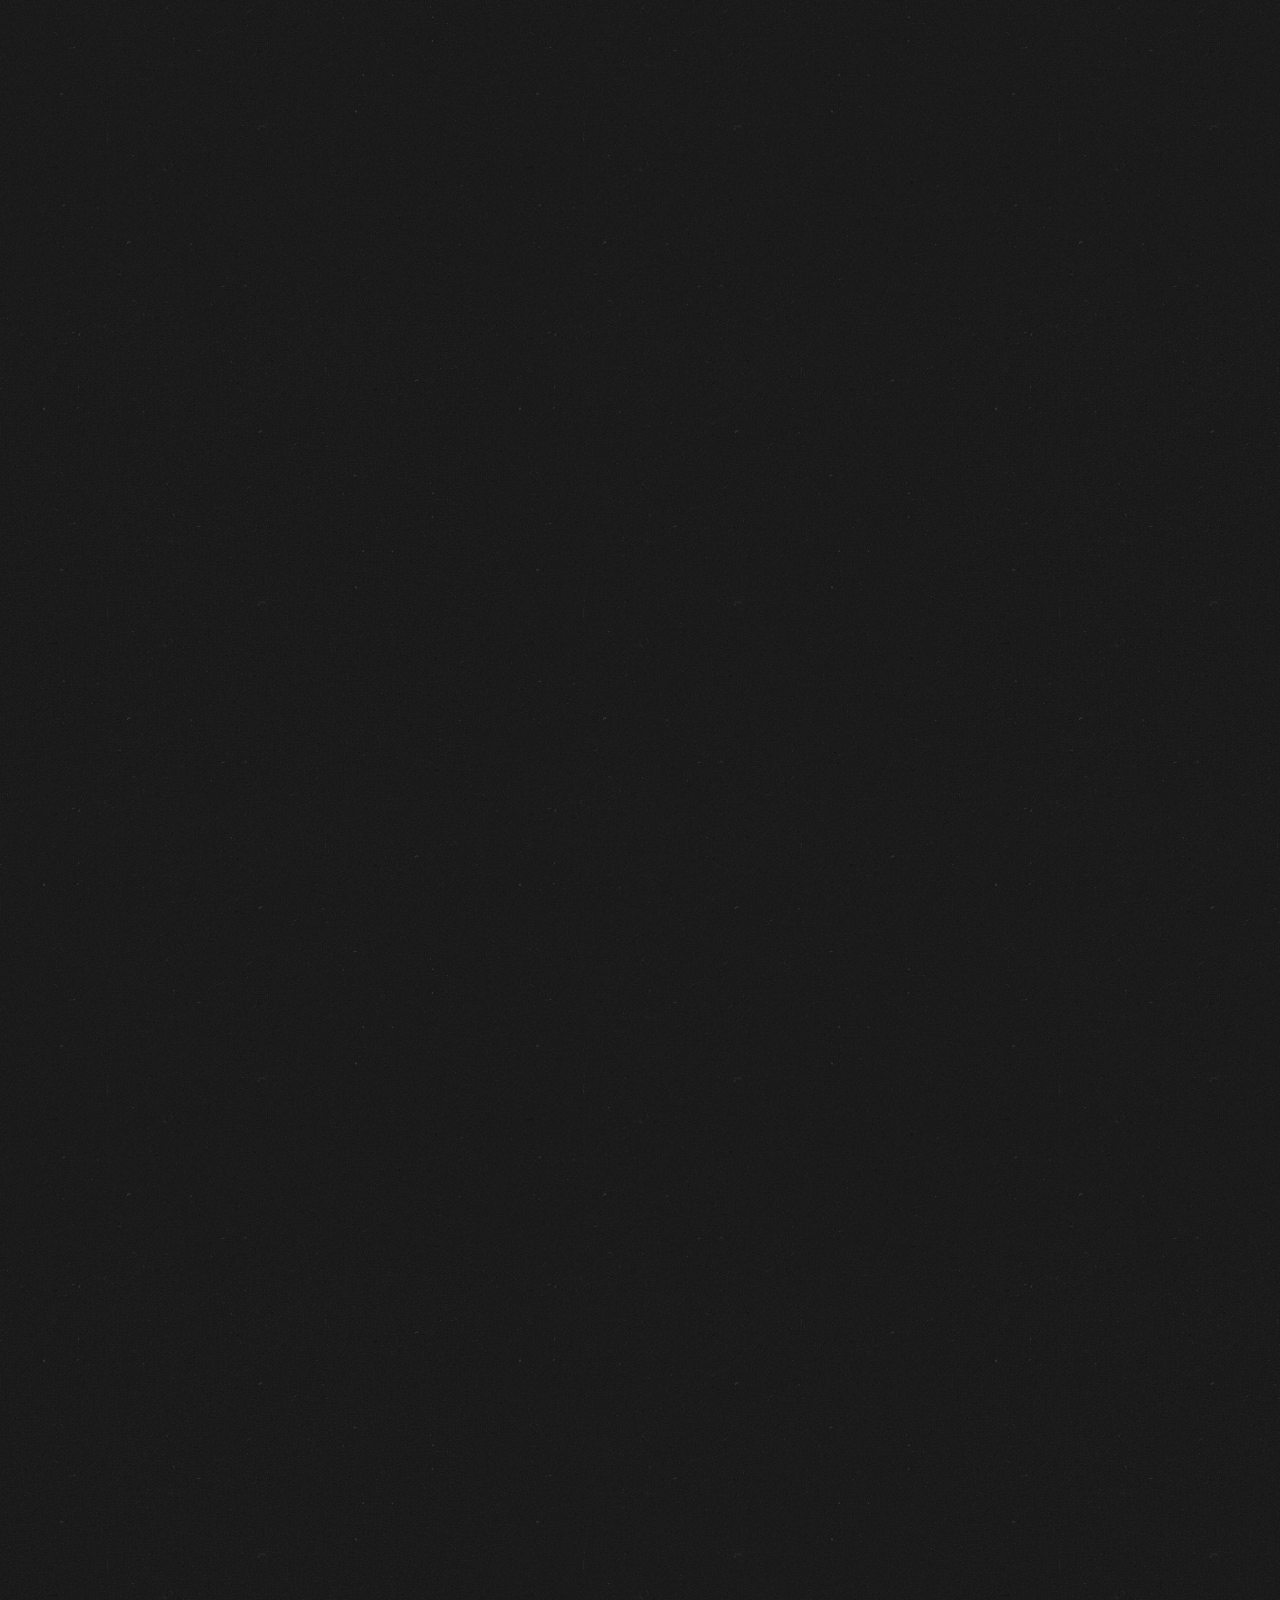
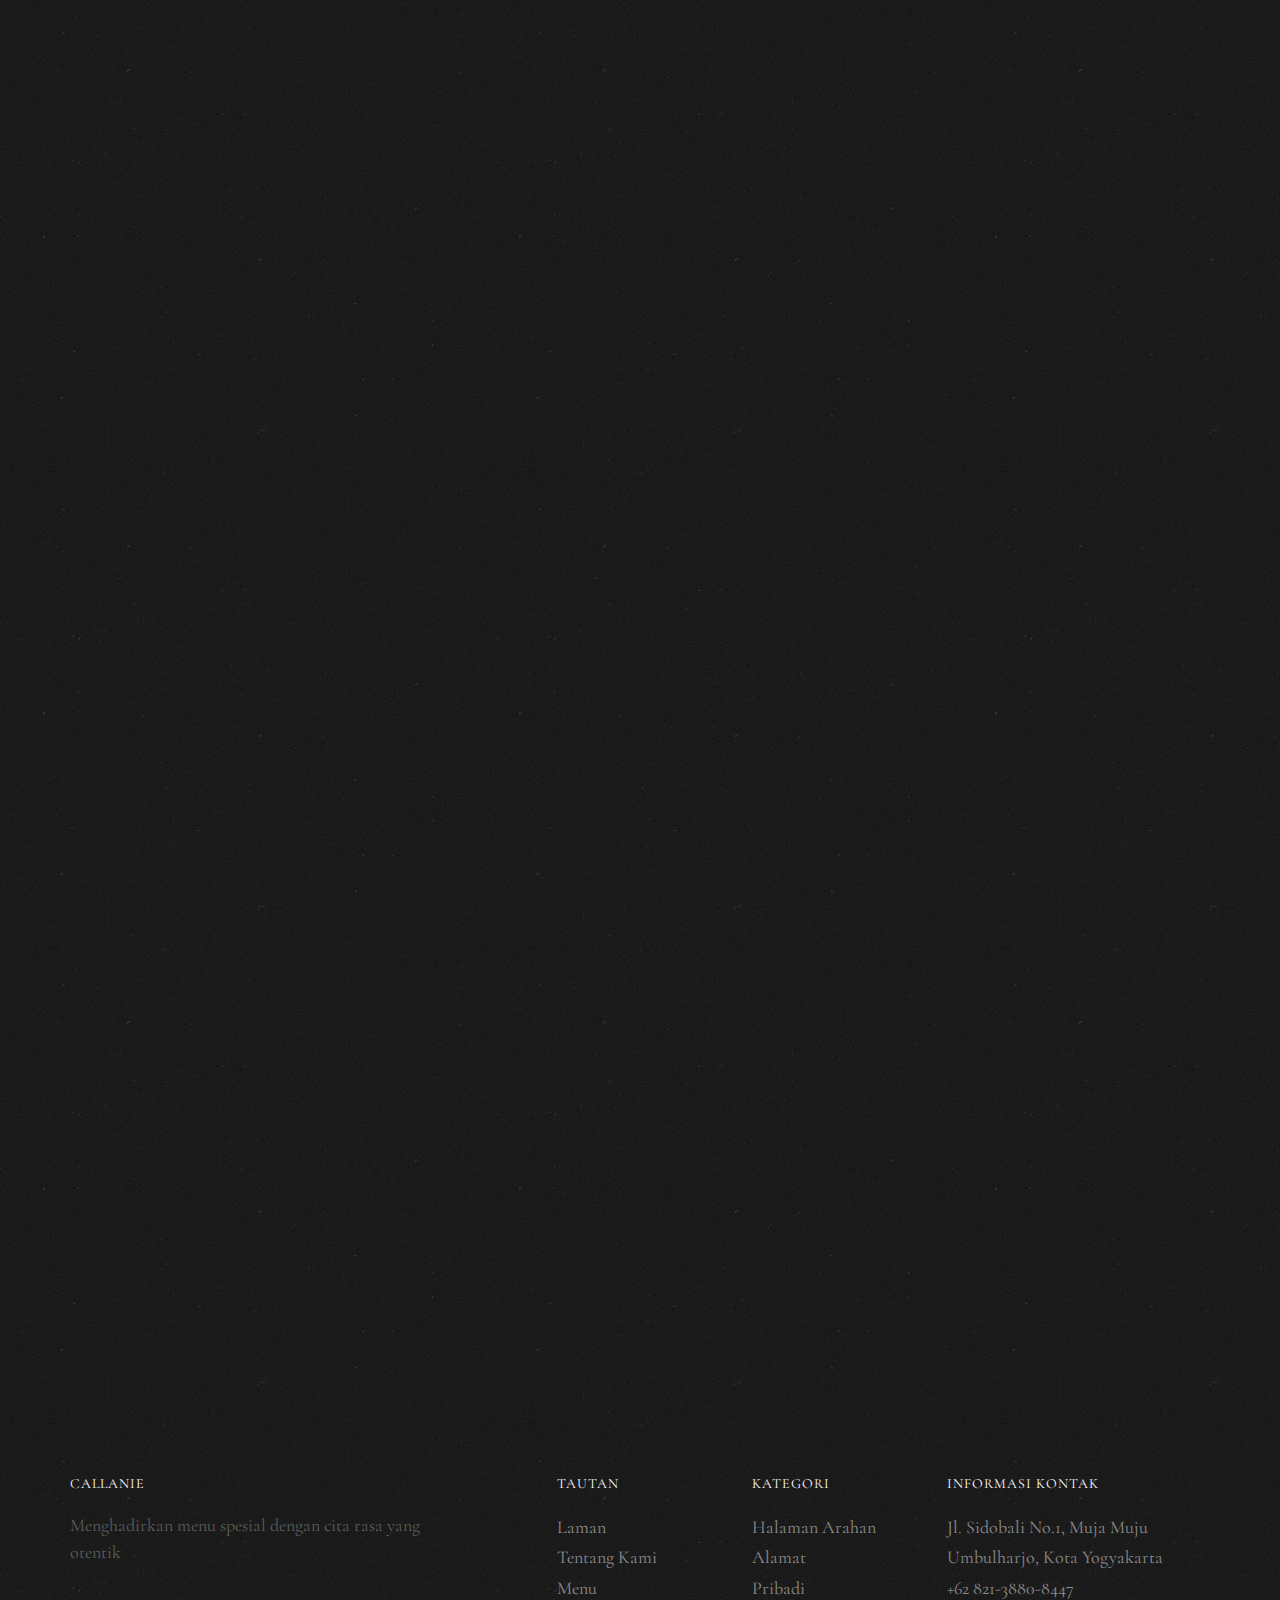
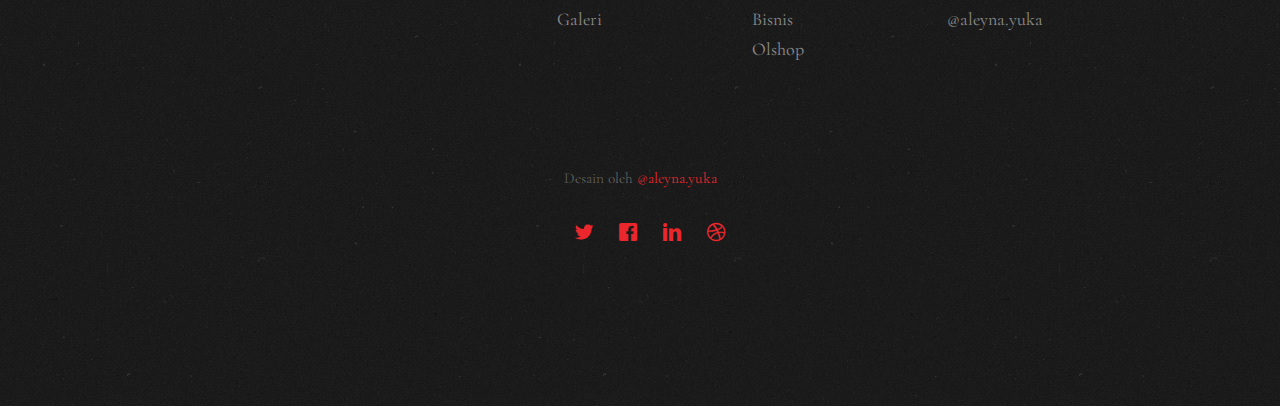
<file: menu.html>
<!DOCTYPE HTML>
<html>
	<head>
	<meta charset="utf-8">
	<meta http-equiv="X-UA-Compatible" content="IE=edge">
	<title>Callanie</title>
	<meta name="viewport" content="width=device-width, initial-scale=1">
	<meta name="description" content="Free HTML5 Website Template by freehtml5.co" />
	<meta name="keywords" content="free website templates, free html5, free template, free bootstrap, free website template, html5, css3, mobile first, responsive" />
	<meta name="author" content="freehtml5.co" />

  	<!-- Facebook and Twitter integration -->
	<meta property="og:title" content=""/>
	<meta property="og:image" content=""/>
	<meta property="og:url" content=""/>
	<meta property="og:site_name" content=""/>
	<meta property="og:description" content=""/>
	<meta name="twitter:title" content="" />
	<meta name="twitter:image" content="" />
	<meta name="twitter:url" content="" />
	<meta name="twitter:card" content="" />

	<link href="https://fonts.googleapis.com/css?family=Cormorant+Garamond:300,300i,400,400i,500,600i,700" rel="stylesheet">
	<link href="https://fonts.googleapis.com/css?family=Satisfy" rel="stylesheet">
	
	<!-- Animate.css -->
	<link rel="stylesheet" href="css/animate.css">
	<!-- Icomoon Icon Fonts-->
	<link rel="stylesheet" href="css/icomoon.css">
	<!-- Bootstrap  -->
	<link rel="stylesheet" href="css/bootstrap.css">
	<!-- Flexslider  -->
	<link rel="stylesheet" href="css/flexslider.css">

	<!-- Theme style  -->
	<link rel="stylesheet" href="css/style.css">

	<!-- Modernizr JS -->
	<script src="js/modernizr-2.6.2.min.js"></script>
	<!-- FOR IE9 below -->
	<!--[if lt IE 9]>
	<script src="js/respond.min.js"></script>
	<![endif]-->

	</head>
	<body>
		
	<div class="fh5co-loader"></div>
	
	<div id="page">
	<nav class="fh5co-nav" role="navigation">
		<!-- <div class="top-menu"> -->
			<div class="container">
				<div class="row">
					<div class="col-xs-12 text-center logo-wrap">
						<div id="fh5co-logo"><a href="index.html">Callanie<span>.</span></a></div>
					</div>
					<div class="col-xs-12 text-center menu-1 menu-wrap">
						<ul>
							<li><a href="index.html">Laman</a></li>
							<li class="active"><a href="menu.html">Menu</a></li>
							<li class="has-dropdown">
								<a href="gallery.html">Galeri</a>
								<ul class="dropdown">
									<li><a href="#">Events</a></li>
									<li><a href="#">Makanan</a></li>
									<li><a href="#">Kopi</a></li>
								</ul>
							</li>
							<li><a href="reservation.html">Reservasi</a></li>
							<li><a href="about.html">Tentang Kami</a></li>
							<li><a href="contact.html">Kontak</a></li>
							<li><a href="../Callanie/login.html">Masuk</a></li>
						</ul>
					</div>
				</div>
				
			</div>
		<!-- </div> -->
	</nav>

	<header id="fh5co-header" class="fh5co-cover js-fullheight" role="banner" style="background-image: url(images/hero_1.jpeg);" data-stellar-background-ratio="0.5">
		<div class="overlay"></div>
		<div class="container">
			<div class="row">
				<div class="col-md-12 text-center">
					<div class="display-t js-fullheight">
						<div class="display-tc js-fullheight animate-box" data-animate-effect="fadeIn">
							<h1>Lihat <em>Menu</em> Kami</h1>
						</div>
					</div>
				</div>
			</div>
		</div>
	</header>

	<div id="fh5co-featured-menu" class="fh5co-section">
		<div class="container">
			<div class="row">
				<div class="col-md-12 fh5co-heading animate-box">
					<h2>Menu Kami</h2>
					<div class="row">
						<div class="col-md-6">
							<p>Lorem ipsum dolor sit amet, consectetur adipisicing elit. Reiciendis ab debitis sit itaque totam, a maiores nihil, nulla magnam porro minima officiis! Doloribus aliquam voluptates corporis et tempora consequuntur ipsam, itaque, nesciunt similique commodi omnis. Ad magni perspiciatis, voluptatum repellat.</p>
						</div>
					</div>
				</div>
				
				<div class="col-md-3 col-sm-6 col-xs-6 col-xxs-12 fh5co-item-wrap">
					<div class="fh5co-item animate-box">
						<img src="images/gallery_1.jpeg" class="img-responsive" alt="Free Restaurant Bootstrap Website Template by FreeHTML5.co">
						<h3>Ayam Panggang</h3>
						<span class="fh5co-price">Rp28.000</span>
						<p>Lorem ipsum dolor sit amet, consectetur adipisicing elit. Quos nihil cupiditate ut vero alias quaerat inventore molestias vel suscipit explicabo.</p>
					</div>
					<div class="fh5co-item animate-box">
						<img src="images/gallery_2.jpeg" class="img-responsive" alt="Free Restaurant Bootstrap Website Template by FreeHTML5.co">
						<h3>Aneka Daging Steik</h3>
						<span class="fh5co-price">Mulai dari Rp89.000</span>
						<p>Lorem ipsum dolor sit amet, consectetur adipisicing elit. Quos nihil cupiditate ut vero alias quaerat inventore molestias vel suscipit explicabo.</p>
					</div>
				</div>
				<div class="col-md-3 col-sm-6 col-xs-6 col-xxs-12 fh5co-item-wrap">
					<div class="fh5co-item margin_top animate-box">
						<img src="images/gallery_3.jpeg" class="img-responsive" alt="Free Restaurant Bootstrap Website Template by FreeHTML5.co">
						<h3>Burger Daging dan Kentang Goreng</h3>
						<span class="fh5co-price">Rp37.000</span>
						<p>Lorem ipsum dolor sit amet, consectetur adipisicing elit. Quos nihil cupiditate ut vero alias quaerat inventore molestias vel suscipit explicabo.</p>
					</div>
					<div class="fh5co-item animate-box">
						<img src="images/gallery_4.jpeg" class="img-responsive" alt="Free Restaurant Bootstrap Website Template by FreeHTML5.co">
						<h3>Aneka Dessert</h3>
						<span class="fh5co-price">Mulai dari Rp30.000</span>
						<p>Lorem ipsum dolor sit amet, consectetur adipisicing elit. Quos nihil cupiditate ut vero alias quaerat inventore molestias vel suscipit explicabo.</p>
					</div>
				</div>
				<div class="clearfix visible-sm-block visible-xs-block"></div>
				<div class="col-md-3 col-sm-6 col-xs-6 col-xxs-12 fh5co-item-wrap">
					<div class="fh5co-item animate-box">
						<img src="images/gallery_5.jpeg" class="img-responsive" alt="Free Restaurant Bootstrap Website Template by FreeHTML5.co">
						<h3>Satai Ayam dan Jamur</h3>
						<span class="fh5co-price">Rp35.000</span>
						<p>Lorem ipsum dolor sit amet, consectetur adipisicing elit. Quos nihil cupiditate ut vero alias quaerat inventore molestias vel suscipit explicabo.</p>
					</div>
					<div class="fh5co-item animate-box">
						<img src="images/gallery_6.jpeg" class="img-responsive" alt="Free Restaurant Bootstrap Website Template by FreeHTML5.co">
						<h3>Burger Daging dan Kentang Goreng</h3>
						<span class="fh5co-price">Rp37.000</span>
						<p>Lorem ipsum dolor sit amet, consectetur adipisicing elit. Quos nihil cupiditate ut vero alias quaerat inventore molestias vel suscipit explicabo.</p>
					</div>
				</div>
				<div class="col-md-3 col-sm-6 col-xs-6 col-xxs-12 fh5co-item-wrap">
					<div class="fh5co-item margin_top animate-box">
						<img src="images/gallery_7.jpeg" class="img-responsive" alt="Free Restaurant Bootstrap Website Template by FreeHTML5.co">
						<h3>Aneka Dessert</h3>
						<span class="fh5co-price">Mulai dari Rp30.000</span>
						<p>Lorem ipsum dolor sit amet, consectetur adipisicing elit. Quos nihil cupiditate ut vero alias quaerat inventore molestias vel suscipit explicabo.</p>
					</div>
					<div class="fh5co-item animate-box">
						<img src="images/gallery_8.jpeg" class="img-responsive" alt="Free Restaurant Bootstrap Website Template by FreeHTML5.co">
						<h3>Aneka Hidangan Utama</h3>
						<span class="fh5co-price">Mulai dari Rp32.000</span>
						<p>Lorem ipsum dolor sit amet, consectetur adipisicing elit. Quos nihil cupiditate ut vero alias quaerat inventore molestias vel suscipit explicabo.</p>
					</div>
				</div>
			</div>
		</div>
	</div>

	<div id="fh5co-featured-testimony" class="fh5co-section">
		<div class="container">
			<div class="row">
				<div class="col-md-12 fh5co-heading animate-box">
					<h2>Ulasan</h2>
					<div class="row">
						<div class="col-md-6">
							<p> &ldquo; <em>Pengalaman bersantap di Callanie sungguh luar biasa. Setiap hidangan disajikan dengan cita rasa yang kaya dan presentasi yang menggugah selera. Pelayanannya ramah dan penuh perhatian, membuat setiap kunjungan terasa istimewa. Tempat yang sempurna untuk menikmati momen bersama orang terkasih.</em> &ldquo; </p>
							<p>- Ayu K., Pelanggan Setia</p>
						</div>
					</div>
				</div>

				<div class="col-md-5 animate-box img-to-responsive">
						<img src="images/person_1.jpg" alt="">
				</div>
				<div class="col-md-7 animate-box">
					<blockquote>
						<p> &ldquo; Dari appetizer hingga dessert, semua tersaji dengan sempurna. Burger-nya juicy, kentangnya renyah, dan makanan penutupnya benar-benar memanjakan lidah. Interior yang nyaman dan suasana yang tenang membuat pengalaman makan di sini sangat menyenangkan. &rdquo;</p>
						<p class="author"><cite>&mdash; Jesselyn Wijaya</cite></p>
					</blockquote>
				</div>
			</div>
		</div>
	</div>

	
	<div id="fh5co-started" class="fh5co-section animate-box" style="background-image: url(images/hero_1.jpeg);" data-stellar-background-ratio="0.5">
		<div class="overlay"></div>
		<div class="container">
			<div class="row animate-box">
				<div class="col-md-8 col-md-offset-2 text-center fh5co-heading">
					<h2>Pesan Meja</h2>
					<p>Ingin menikmati hidangan favorit Anda tanpa harus menunggu? Pesan meja sekarang dan pastikan tempat terbaik untuk Anda dan orang tersayang tersedia. Nikmati layanan cepat dan suasana nyaman bersama kami.</p>
					<p><a href="reservation.html" class="btn btn-primary btn-outline">Pesan Sekarang</a></p>
				</div>
			</div>
		</div>
	</div>

	<footer id="fh5co-footer" role="contentinfo" class="fh5co-section">
		<div class="container">
			<div class="row row-pb-md">
				<div class="col-md-4 fh5co-widget">
					<h4>Callanie</h4>
					<p>Menghadirkan menu spesial dengan cita rasa yang otentik</p>
				</div>
				<div class="col-md-2 col-md-push-1 fh5co-widget">
					<h4>Tautan</h4>
					<ul class="fh5co-footer-links">
						<li><a href="../Callanie/index.html">Laman</a></li>
						<li><a href="../Callanie/about.html">Tentang Kami</a></li>
						<li><a href="../Callanie/menu.html">Menu</a></li>
						<li><a href="../Callanie/gallery.html">Galeri</a></li>
					</ul>
				</div>


				<div class="col-md-2 col-md-push-1 fh5co-widget">
					<h4>Kategori</h4>
					<ul class="fh5co-footer-links">
						<li><a href="#">Halaman Arahan</a></li>
						<li><a href="#">Alamat</a></li>
						<li><a href="#">Pribadi</a></li>
						<li><a href="#">Bisnis</a></li>
						<li><a href="#">Olshop</a></li>
					</ul>
				</div>

				<div class="col-md-4 col-md-push-1 fh5co-widget">
					<h4>Informasi Kontak</h4>
					<ul class="fh5co-footer-links">
						<li>Jl. Sidobali No.1, Muja Muju <br> Umbulharjo, Kota Yogyakarta</li>
						<li><a href="wa.me/+62821-3880-8447">+62 821-3880-8447</a></li>
						<li><a href="https://www.instagram.com/aleyna.yuka">@aleyna.yuka</a></li>
					</ul>
				</div>

			</div>

			<div class="row copyright">
				<div class="col-md-12 text-center">
					<p>
						<small class="block">Desain oleh <a href="https://www.instagram.com/aleyna.yuka/" target="_blank">@aleyna.yuka</small>
					</p>
					<p>
						<ul class="fh5co-social-icons">
							<li><a href="#"><i class="icon-twitter2"></i></a></li>
							<li><a href="#"><i class="icon-facebook2"></i></a></li>
							<li><a href="#"><i class="icon-linkedin2"></i></a></li>
							<li><a href="#"><i class="icon-dribbble2"></i></a></li>
						</ul>
					</p>
				</div>
			</div>

		</div>
	</footer>
	</div>

	<div class="gototop js-top">
		<a href="#" class="js-gotop"><i class="icon-arrow-up22"></i></a>
	</div>
	
	<!-- jQuery -->
	<script src="js/jquery.min.js"></script>
	<!-- jQuery Easing -->
	<script src="js/jquery.easing.1.3.js"></script>
	<!-- Bootstrap -->
	<script src="js/bootstrap.min.js"></script>
	<!-- Waypoints -->
	<script src="js/jquery.waypoints.min.js"></script>
	<!-- Waypoints -->
	<script src="js/jquery.stellar.min.js"></script>
	<!-- Flexslider -->
	<script src="js/jquery.flexslider-min.js"></script>
	<!-- Main -->
	<script src="js/main.js"></script>

	</body>
</html>
</file>
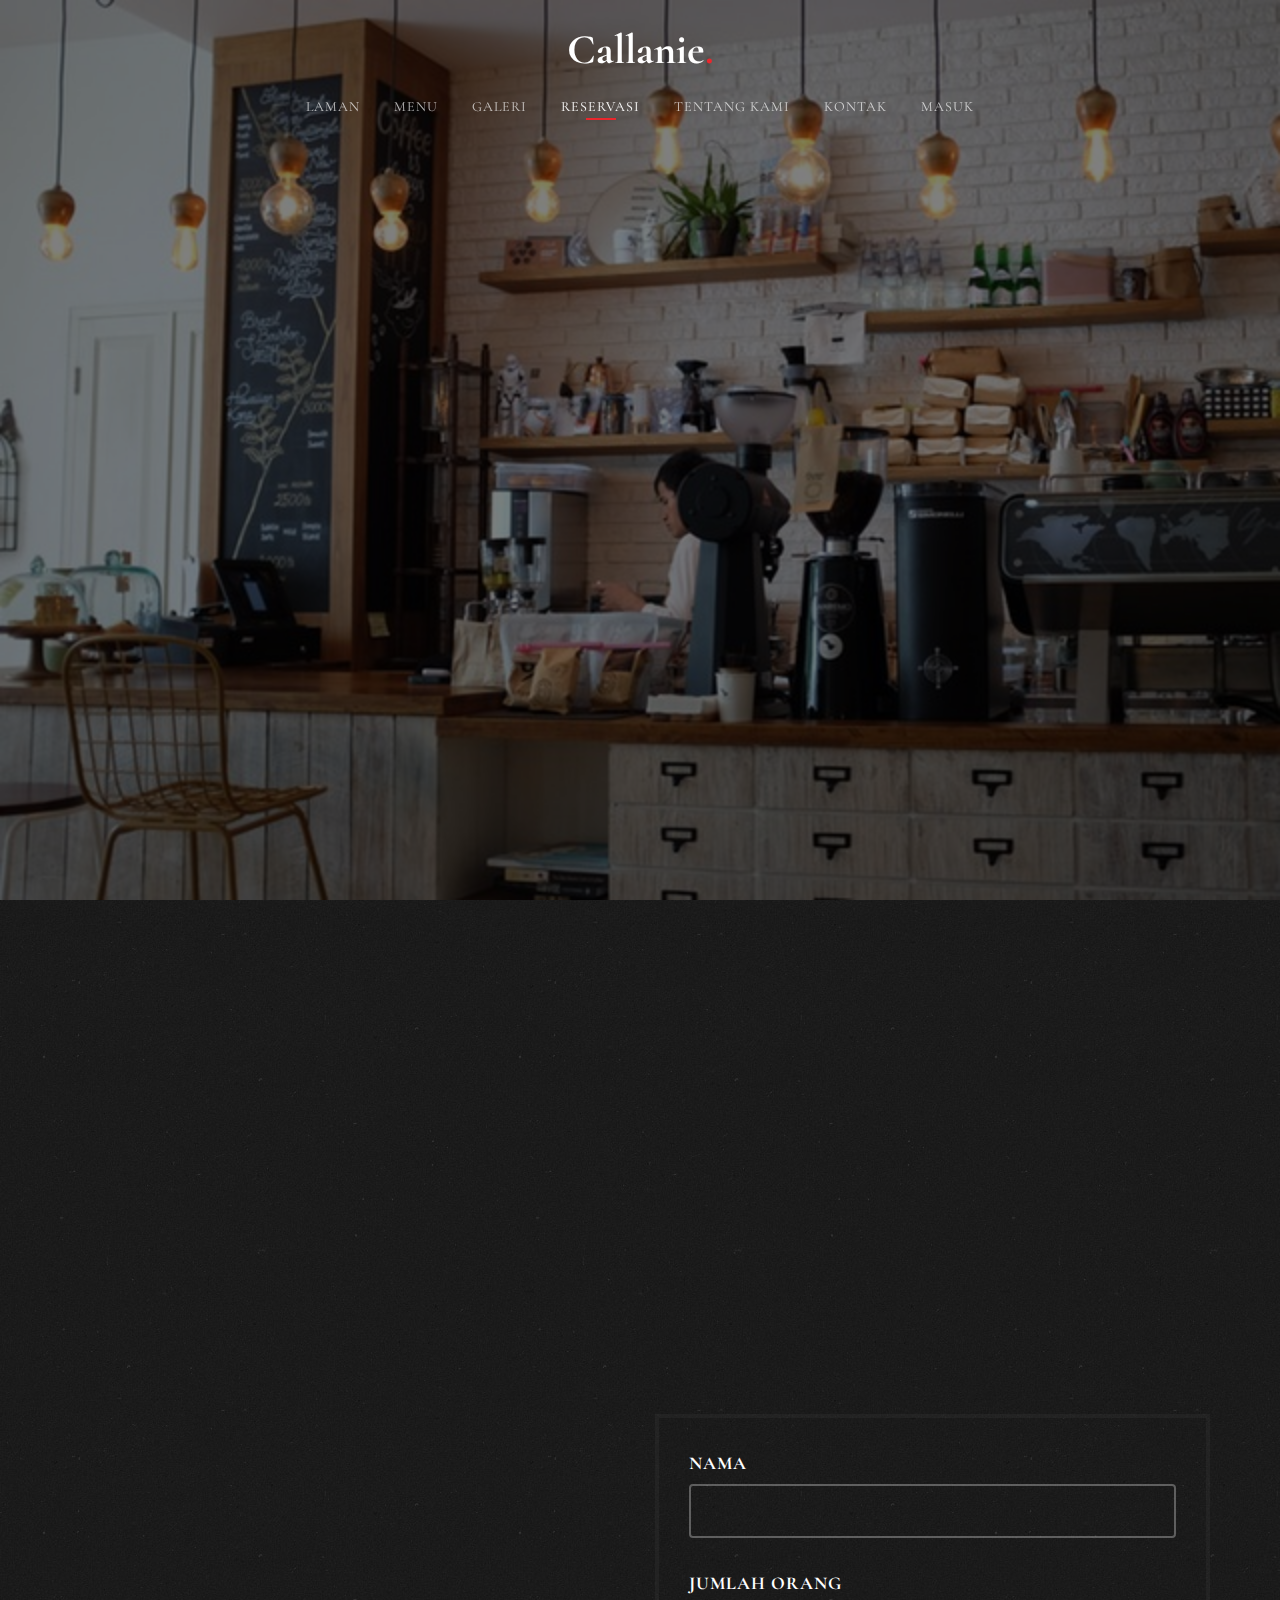
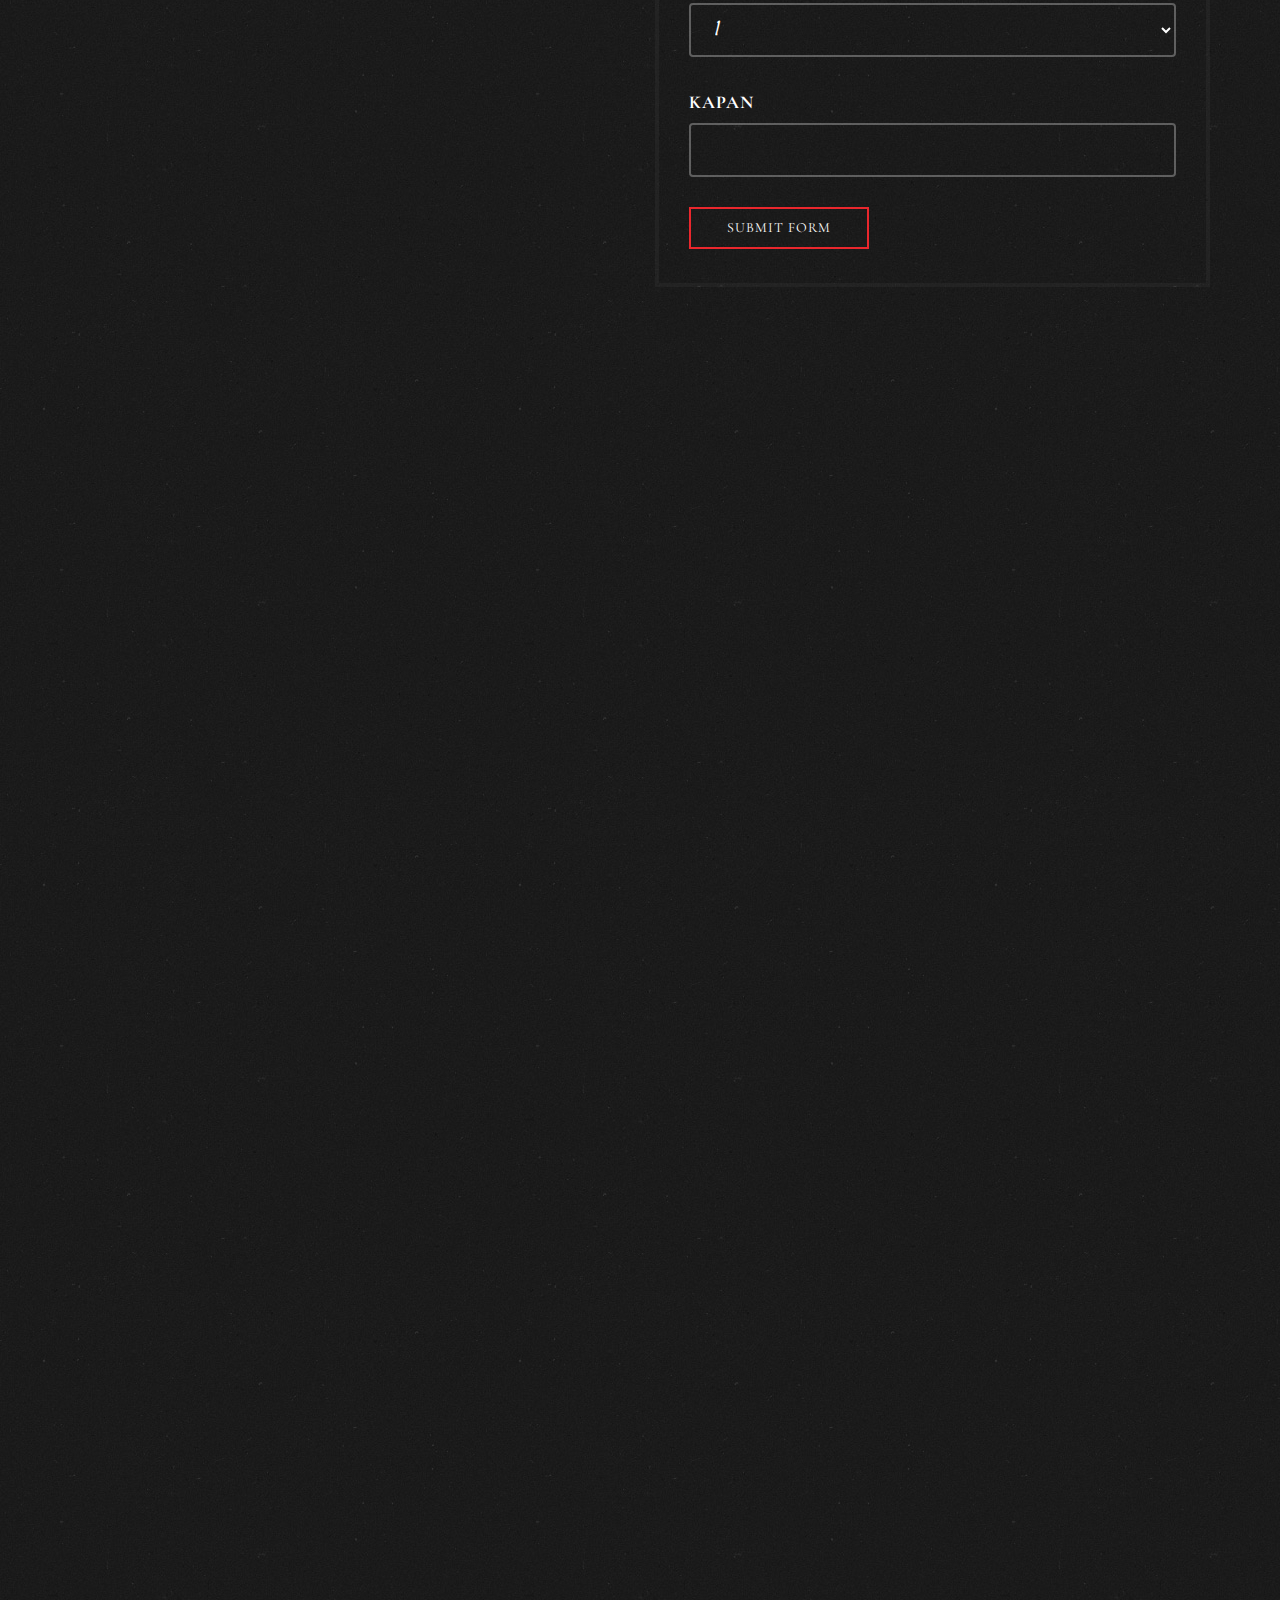
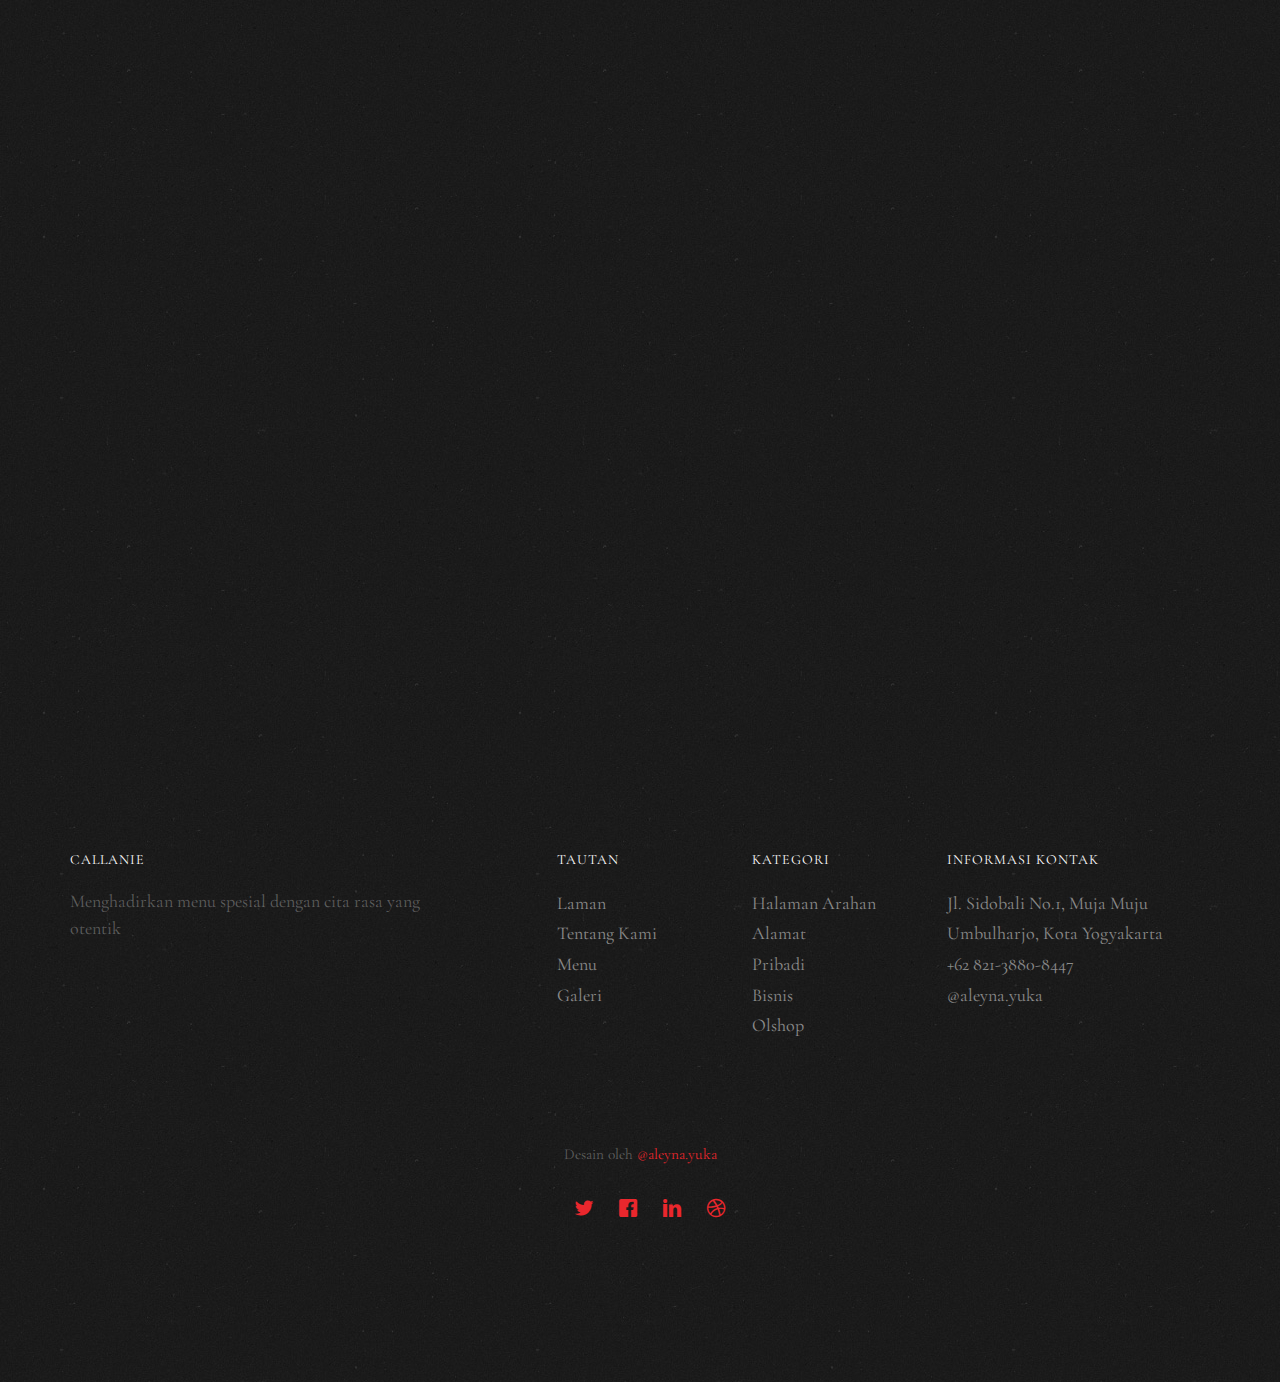
<file: reservation.html>
<!DOCTYPE HTML>
<html>
	<head>
	<meta charset="utf-8">
	<meta http-equiv="X-UA-Compatible" content="IE=edge">
	<title>Callanie</title>
	<meta name="viewport" content="width=device-width, initial-scale=1">
	<meta name="description" content="Free HTML5 Website Template by freehtml5.co" />
	<meta name="keywords" content="free website templates, free html5, free template, free bootstrap, free website template, html5, css3, mobile first, responsive" />
	<meta name="author" content="freehtml5.co" />

  	<!-- Facebook and Twitter integration -->
	<meta property="og:title" content=""/>
	<meta property="og:image" content=""/>
	<meta property="og:url" content=""/>
	<meta property="og:site_name" content=""/>
	<meta property="og:description" content=""/>
	<meta name="twitter:title" content="" />
	<meta name="twitter:image" content="" />
	<meta name="twitter:url" content="" />
	<meta name="twitter:card" content="" />

	<link href="https://fonts.googleapis.com/css?family=Cormorant+Garamond:300,300i,400,400i,500,600i,700" rel="stylesheet">
	<link href="https://fonts.googleapis.com/css?family=Satisfy" rel="stylesheet">
	
	<!-- Animate.css -->
	<link rel="stylesheet" href="css/animate.css">
	<!-- Icomoon Icon Fonts-->
	<link rel="stylesheet" href="css/icomoon.css">
	<!-- Bootstrap  -->
	<link rel="stylesheet" href="css/bootstrap.css">

	<!-- Flexslider  -->
	<link rel="stylesheet" href="css/flexslider.css">
	<!-- Date Time -->
	<link rel="stylesheet" href="css/bootstrap-datetimepicker.min.css">

	<!-- Theme style  -->
	<link rel="stylesheet" href="css/style.css">

	<!-- Modernizr JS -->
	<script src="js/modernizr-2.6.2.min.js"></script>
	<!-- FOR IE9 below -->
	<!--[if lt IE 9]>
	<script src="js/respond.min.js"></script>
	<![endif]-->

	</head>
	<body>
		
	<div class="fh5co-loader"></div>
	
	<div id="page">
	<nav class="fh5co-nav" role="navigation">
		<!-- <div class="top-menu"> -->
			<div class="container">
				<div class="row">
					<div class="col-xs-12 text-center logo-wrap">
						<div id="fh5co-logo"><a href="index.html">Callanie<span>.</span></a></div>
					</div>
					<div class="col-xs-12 text-center menu-1 menu-wrap">
						<ul>
							<li><a href="index.html">Laman</a></li>
							<li><a href="menu.html">Menu</a></li>
							<li class="has-dropdown">
								<a href="gallery.html">Galeri</a>
								<ul class="dropdown">
									<li><a href="#">Acara</a></li>
									<li><a href="#">Makanan</a></li>
									<li><a href="#">Kopi</a></li>
								</ul>
							</li>
							<li class="active"><a href="reservation.html">Reservasi</a></li>
							<li><a href="about.html">Tentang Kami</a></li>
							<li><a href="contact.html">Kontak</a></li>
							<li><a href="../Callanie/login.html">Masuk</a></li>
						</ul>
					</div>
				</div>
				
			</div>
		<!-- </div> -->
	</nav>

	<header id="fh5co-header" class="fh5co-cover js-fullheight" role="banner" style="background-image: url(images/hero_1.jpeg);" data-stellar-background-ratio="0.5">
		<div class="overlay"></div>
		<div class="container">
			<div class="row">
				<div class="col-md-12 text-center">
					<div class="display-t js-fullheight">
						<div class="display-tc js-fullheight animate-box" data-animate-effect="fadeIn">
							<h1>Reservasi untuk Hari Ini!</h1>
						</div>
					</div>
				</div>
			</div>
		</div>
	</header>

	
	<div id="fh5co-reservation-form" class="fh5co-section">
		<div class="container">
			<div class="row">
				<div class="col-md-12 fh5co-heading animate-box">
					<h2>Reservasi</h2>
					<div class="row">
						<div class="col-md-6">
							<p>Lorem ipsum dolor sit amet, consectetur adipisicing elit. Reiciendis ab debitis sit itaque totam, a maiores nihil, nulla magnam porro minima officiis! Doloribus aliquam voluptates corporis et tempora consequuntur ipsam, itaque, nesciunt similique commodi omnis. Ad magni perspiciatis, voluptatum repellat.</p>
						</div>
					</div>
				</div>
				
				<div class="col-md-6 col-md-push-6 col-sm-6 col-sm-push-6">
					<form action="#" id="form-wrap">
						<div class="row form-group">
							<div class="col-md-12">
								<label for="name">Nama</label>
								<input type="text" class="form-control" id="name">
							</div>
						</div>
						<div class="row form-group">
							<div class="col-md-12">
								<label for="many">Jumlah Orang</label>
								<select name="many" id="many" class="form-control custom_select">
									<option value="#">1</option>
									<option value="#">2</option>
									<option value="#">3</option>
									<option value="#">4</option>
									<option value="#">5+</option>
								</select>
							</div>
						</div>
						<div class="row form-group">
							<div class="col-md-12">
								<label for="taskdatetime">Kapan</label>
								<input type="text" name="task-datetime" id="taskdatetime" class="form-control"/>
							</div>
						</div>
						<div class="row form-group">
							<div class="col-md-12">
								<input type="submit" class="btn btn-primary btn-outline btn-lg" value="Submit Form">
							</div>
						</div>

					</form>
				</div>
				
				
			</div>
		</div>
	</div>

	<div id="fh5co-featured-testimony" class="fh5co-section">
		<div class="container">
			<div class="row">
				<div class="col-md-12 fh5co-heading animate-box">
					<h2>Ulasan</h2>
					<div class="row">
						<div class="col-md-6">
							<p> &ldquo; <em>Pengalaman bersantap di Callanie sungguh luar biasa. Setiap hidangan disajikan dengan cita rasa yang kaya dan presentasi yang menggugah selera. Pelayanannya ramah dan penuh perhatian, membuat setiap kunjungan terasa istimewa. Tempat yang sempurna untuk menikmati momen bersama orang terkasih.</em> &ldquo; </p>
							<p>- Ayu K., Pelanggan Setia</p>
						</div>
					</div>
				</div>

				<div class="col-md-5 animate-box img-to-responsive animate-box" data-animate-effect="fadeInLeft">
						<img src="images/person_1.jpg" alt="">
				</div>
				<div class="col-md-7 animate-box" data-animate-effect="fadeInRight">
					<blockquote>
						<p> &ldquo; Dari appetizer hingga dessert, semua tersaji dengan sempurna. Burger-nya juicy, kentangnya renyah, dan makanan penutupnya benar-benar memanjakan lidah. Interior yang nyaman dan suasana yang tenang membuat pengalaman makan di sini sangat menyenangkan. &rdquo;</p>
						<p class="author"><cite>&mdash; Jesselyn Wijaya</cite></p>
					</blockquote>
				</div>
			</div>
		</div>
	</div>

	
	
	<div id="fh5co-started" class="fh5co-section animate-box" style="background-image: url(images/hero_1.jpeg);" data-stellar-background-ratio="0.5">
		<div class="overlay"></div>
		<div class="container">
			<div class="row animate-box">
				<div class="col-md-8 col-md-offset-2 text-center fh5co-heading">
					<h2>Pesan Meja</h2>
					<p>Ingin menikmati hidangan favorit Anda tanpa harus menunggu? Pesan meja sekarang dan pastikan tempat terbaik untuk Anda dan orang tersayang tersedia. Nikmati layanan cepat dan suasana nyaman bersama kami.</p>
					<p><a href="reservation.html" class="btn btn-primary btn-outline">Pesan Sekarang</a></p>
				</div>
			</div>
		</div>
	</div>

	<footer id="fh5co-footer" role="contentinfo" class="fh5co-section">
		<div class="container">
			<div class="row row-pb-md">
				<div class="col-md-4 fh5co-widget">
					<h4>Callanie</h4>
					<p>Menghadirkan menu spesial dengan cita rasa yang otentik</p>
				</div>
				<div class="col-md-2 col-md-push-1 fh5co-widget">
					<h4>Tautan</h4>
					<ul class="fh5co-footer-links">
						<li><a href="../Callanie/index.html">Laman</a></li>
						<li><a href="../Callanie/about.html">Tentang Kami</a></li>
						<li><a href="../Callanie/menu.html">Menu</a></li>
						<li><a href="../Callanie/gallery.html">Galeri</a></li>
					</ul>
				</div>


				<div class="col-md-2 col-md-push-1 fh5co-widget">
					<h4>Kategori</h4>
					<ul class="fh5co-footer-links">
						<li><a href="#">Halaman Arahan</a></li>
						<li><a href="#">Alamat</a></li>
						<li><a href="#">Pribadi</a></li>
						<li><a href="#">Bisnis</a></li>
						<li><a href="#">Olshop</a></li>
					</ul>
				</div>

				<div class="col-md-4 col-md-push-1 fh5co-widget">
					<h4>Informasi Kontak</h4>
					<ul class="fh5co-footer-links">
						<li>Jl. Sidobali No.1, Muja Muju <br> Umbulharjo, Kota Yogyakarta</li>
						<li><a href="wa.me/+62821-3880-8447">+62 821-3880-8447</a></li>
						<li><a href="https://www.instagram.com/aleyna.yuka">@aleyna.yuka</a></li>
					</ul>
				</div>

			</div>

			<div class="row copyright">
				<div class="col-md-12 text-center">
					<p>
						<small class="block">Desain oleh <a href="https://www.instagram.com/aleyna.yuka/" target="_blank">@aleyna.yuka</small>
					</p>
					<p>
						<ul class="fh5co-social-icons">
							<li><a href="#"><i class="icon-twitter2"></i></a></li>
							<li><a href="#"><i class="icon-facebook2"></i></a></li>
							<li><a href="#"><i class="icon-linkedin2"></i></a></li>
							<li><a href="#"><i class="icon-dribbble2"></i></a></li>
						</ul>
					</p>
				</div>
			</div>

		</div>
	</footer>
	</div>

	<div class="gototop js-top">
		<a href="#" class="js-gotop"><i class="icon-arrow-up22"></i></a>
	</div>
	
	<!-- jQuery -->
	<script src="js/jquery.min.js"></script>
	<!-- jQuery Easing -->
	<script src="js/jquery.easing.1.3.js"></script>
	<!-- Bootstrap -->
	<script src="js/bootstrap.min.js"></script>
	<!-- Waypoints -->
	<script src="js/jquery.waypoints.min.js"></script>
	<!-- Waypoints -->
	<script src="js/jquery.stellar.min.js"></script>
	<!-- Flexslider -->
	<script src="js/jquery.flexslider-min.js"></script>

	<!-- Date Time -->
	<script src="js/moment.min.js"></script>
	<script src="js/bootstrap-datetimepicker.js"></script>
	

	<!-- Main -->
	<script src="js/main.js"></script>

	</body>
</html>
</file>
<file: css/icomoon.css>
@font-face {
    font-family: 'icomoon';
    src:    url('fonts/icomoon.eot?1oniuf');
    src:    url('fonts/icomoon.eot?1oniuf#iefix') format('embedded-opentype'),
        url('fonts/icomoon.ttf?1oniuf') format('truetype'),
        url('fonts/icomoon.woff?1oniuf') format('woff'),
        url('fonts/icomoon.svg?1oniuf#icomoon') format('svg');
    font-weight: normal;
    font-style: normal;
}

[class^="icon-"], [class*=" icon-"] {
    /* use !important to prevent issues with browser extensions that change fonts */
    font-family: 'icomoon' !important;
    speak: none;
    font-style: normal;
    font-weight: normal;
    font-variant: normal;
    text-transform: none;
    line-height: 1;

    /* Better Font Rendering =========== */
    -webkit-font-smoothing: antialiased;
    -moz-osx-font-smoothing: grayscale;
}

.icon-mobile:before {
    content: "\e000";
}
.icon-laptop:before {
    content: "\e001";
}
.icon-desktop:before {
    content: "\e002";
}
.icon-tablet:before {
    content: "\e003";
}
.icon-phone:before {
    content: "\e004";
}
.icon-document:before {
    content: "\e005";
}
.icon-documents:before {
    content: "\e006";
}
.icon-search:before {
    content: "\e007";
}
.icon-clipboard:before {
    content: "\e008";
}
.icon-newspaper:before {
    content: "\e009";
}
.icon-notebook:before {
    content: "\e00a";
}
.icon-book-open:before {
    content: "\e00b";
}
.icon-browser:before {
    content: "\e00c";
}
.icon-calendar:before {
    content: "\e00d";
}
.icon-presentation:before {
    content: "\e00e";
}
.icon-picture:before {
    content: "\e00f";
}
.icon-pictures:before {
    content: "\e010";
}
.icon-video:before {
    content: "\e011";
}
.icon-camera:before {
    content: "\e012";
}
.icon-printer:before {
    content: "\e013";
}
.icon-toolbox:before {
    content: "\e014";
}
.icon-briefcase:before {
    content: "\e015";
}
.icon-wallet:before {
    content: "\e016";
}
.icon-gift:before {
    content: "\e017";
}
.icon-bargraph:before {
    content: "\e018";
}
.icon-grid:before {
    content: "\e019";
}
.icon-expand:before {
    content: "\e01a";
}
.icon-focus:before {
    content: "\e01b";
}
.icon-edit:before {
    content: "\e01c";
}
.icon-adjustments:before {
    content: "\e01d";
}
.icon-ribbon:before {
    content: "\e01e";
}
.icon-hourglass:before {
    content: "\e01f";
}
.icon-lock:before {
    content: "\e020";
}
.icon-megaphone:before {
    content: "\e021";
}
.icon-shield:before {
    content: "\e022";
}
.icon-trophy:before {
    content: "\e023";
}
.icon-flag:before {
    content: "\e024";
}
.icon-map:before {
    content: "\e025";
}
.icon-puzzle:before {
    content: "\e026";
}
.icon-basket:before {
    content: "\e027";
}
.icon-envelope:before {
    content: "\e028";
}
.icon-streetsign:before {
    content: "\e029";
}
.icon-telescope:before {
    content: "\e02a";
}
.icon-gears:before {
    content: "\e02b";
}
.icon-key:before {
    content: "\e02c";
}
.icon-paperclip:before {
    content: "\e02d";
}
.icon-attachment:before {
    content: "\e02e";
}
.icon-pricetags:before {
    content: "\e02f";
}
.icon-lightbulb:before {
    content: "\e030";
}
.icon-layers:before {
    content: "\e031";
}
.icon-pencil:before {
    content: "\e032";
}
.icon-tools:before {
    content: "\e033";
}
.icon-tools-2:before {
    content: "\e034";
}
.icon-scissors:before {
    content: "\e035";
}
.icon-paintbrush:before {
    content: "\e036";
}
.icon-magnifying-glass:before {
    content: "\e037";
}
.icon-circle-compass:before {
    content: "\e038";
}
.icon-linegraph:before {
    content: "\e039";
}
.icon-mic:before {
    content: "\e03a";
}
.icon-strategy:before {
    content: "\e03b";
}
.icon-beaker:before {
    content: "\e03c";
}
.icon-caution:before {
    content: "\e03d";
}
.icon-recycle:before {
    content: "\e03e";
}
.icon-anchor:before {
    content: "\e03f";
}
.icon-profile-male:before {
    content: "\e040";
}
.icon-profile-female:before {
    content: "\e041";
}
.icon-bike:before {
    content: "\e042";
}
.icon-wine:before {
    content: "\e043";
}
.icon-hotairballoon:before {
    content: "\e044";
}
.icon-globe:before {
    content: "\e045";
}
.icon-genius:before {
    content: "\e046";
}
.icon-map-pin:before {
    content: "\e047";
}
.icon-dial:before {
    content: "\e048";
}
.icon-chat:before {
    content: "\e049";
}
.icon-heart:before {
    content: "\e04a";
}
.icon-cloud:before {
    content: "\e04b";
}
.icon-upload:before {
    content: "\e04c";
}
.icon-download:before {
    content: "\e04d";
}
.icon-target:before {
    content: "\e04e";
}
.icon-hazardous:before {
    content: "\e04f";
}
.icon-piechart:before {
    content: "\e050";
}
.icon-speedometer:before {
    content: "\e051";
}
.icon-global:before {
    content: "\e052";
}
.icon-compass:before {
    content: "\e053";
}
.icon-lifesaver:before {
    content: "\e054";
}
.icon-clock:before {
    content: "\e055";
}
.icon-aperture:before {
    content: "\e056";
}
.icon-quote:before {
    content: "\e057";
}
.icon-scope:before {
    content: "\e058";
}
.icon-alarmclock:before {
    content: "\e059";
}
.icon-refresh:before {
    content: "\e05a";
}
.icon-happy:before {
    content: "\e05b";
}
.icon-sad:before {
    content: "\e05c";
}
.icon-facebook:before {
    content: "\e05d";
}
.icon-twitter:before {
    content: "\e05e";
}
.icon-googleplus:before {
    content: "\e05f";
}
.icon-rss:before {
    content: "\e060";
}
.icon-tumblr:before {
    content: "\e061";
}
.icon-linkedin:before {
    content: "\e062";
}
.icon-dribbble:before {
    content: "\e063";
}
.icon-box2:before {
    content: "\ea82";
}
.icon-write:before {
    content: "\ea83";
}
.icon-clock2:before {
    content: "\ea84";
}
.icon-reply2:before {
    content: "\ea85";
}
.icon-reply-all2:before {
    content: "\ea86";
}
.icon-forward2:before {
    content: "\ea87";
}
.icon-flag2:before {
    content: "\ea88";
}
.icon-search2:before {
    content: "\ea89";
}
.icon-trash2:before {
    content: "\ea8a";
}
.icon-envelope2:before {
    content: "\ea8b";
}
.icon-bubble:before {
    content: "\ea8c";
}
.icon-bubbles:before {
    content: "\ea8d";
}
.icon-user2:before {
    content: "\ea8e";
}
.icon-users2:before {
    content: "\ea8f";
}
.icon-cloud2:before {
    content: "\ea90";
}
.icon-download2:before {
    content: "\ea91";
}
.icon-upload2:before {
    content: "\ea92";
}
.icon-rain:before {
    content: "\ea93";
}
.icon-sun:before {
    content: "\ea94";
}
.icon-moon2:before {
    content: "\ea95";
}
.icon-bell2:before {
    content: "\ea96";
}
.icon-folder2:before {
    content: "\ea97";
}
.icon-pin2:before {
    content: "\ea98";
}
.icon-sound2:before {
    content: "\ea99";
}
.icon-microphone:before {
    content: "\ea9a";
}
.icon-camera2:before {
    content: "\ea9b";
}
.icon-image2:before {
    content: "\ea9c";
}
.icon-cog2:before {
    content: "\ea9d";
}
.icon-calendar2:before {
    content: "\ea9e";
}
.icon-book2:before {
    content: "\ea9f";
}
.icon-map-marker:before {
    content: "\eaa0";
}
.icon-store:before {
    content: "\eaa1";
}
.icon-support:before {
    content: "\eaa2";
}
.icon-tag2:before {
    content: "\eaa3";
}
.icon-heart2:before {
    content: "\eaa4";
}
.icon-video-camera:before {
    content: "\eaa5";
}
.icon-trophy2:before {
    content: "\eaa6";
}
.icon-cart:before {
    content: "\eaa7";
}
.icon-eye2:before {
    content: "\eaa8";
}
.icon-cancel:before {
    content: "\eaa9";
}
.icon-chart:before {
    content: "\eaaa";
}
.icon-target2:before {
    content: "\eaab";
}
.icon-printer2:before {
    content: "\eaac";
}
.icon-location2:before {
    content: "\eaad";
}
.icon-bookmark2:before {
    content: "\eaae";
}
.icon-monitor:before {
    content: "\eaaf";
}
.icon-cross2:before {
    content: "\eab0";
}
.icon-plus2:before {
    content: "\eab1";
}
.icon-left:before {
    content: "\eab2";
}
.icon-up:before {
    content: "\eab3";
}
.icon-browser2:before {
    content: "\eab4";
}
.icon-windows:before {
    content: "\eab5";
}
.icon-switch2:before {
    content: "\eab6";
}
.icon-dashboard:before {
    content: "\eab7";
}
.icon-play:before {
    content: "\eab8";
}
.icon-fast-forward:before {
    content: "\eab9";
}
.icon-next:before {
    content: "\eaba";
}
.icon-refresh2:before {
    content: "\eabb";
}
.icon-film:before {
    content: "\eabc";
}
.icon-home2:before {
    content: "\eabd";
}
.icon-add-to-list:before {
    content: "\e901";
}
.icon-classic-computer:before {
    content: "\e902";
}
.icon-controller-fast-backward:before {
    content: "\e903";
}
.icon-creative-commons-attribution:before {
    content: "\e904";
}
.icon-creative-commons-noderivs:before {
    content: "\e905";
}
.icon-creative-commons-noncommercial-eu:before {
    content: "\e906";
}
.icon-creative-commons-noncommercial-us:before {
    content: "\e907";
}
.icon-creative-commons-public-domain:before {
    content: "\e908";
}
.icon-creative-commons-remix:before {
    content: "\e909";
}
.icon-creative-commons-share:before {
    content: "\e90a";
}
.icon-creative-commons-sharealike:before {
    content: "\e90b";
}
.icon-creative-commons:before {
    content: "\e90c";
}
.icon-document-landscape:before {
    content: "\e90d";
}
.icon-remove-user:before {
    content: "\e90e";
}
.icon-warning:before {
    content: "\e90f";
}
.icon-arrow-bold-down:before {
    content: "\e910";
}
.icon-arrow-bold-left:before {
    content: "\e911";
}
.icon-arrow-bold-right:before {
    content: "\e912";
}
.icon-arrow-bold-up:before {
    content: "\e913";
}
.icon-arrow-down:before {
    content: "\e914";
}
.icon-arrow-left:before {
    content: "\e915";
}
.icon-arrow-long-down:before {
    content: "\e916";
}
.icon-arrow-long-left:before {
    content: "\e917";
}
.icon-arrow-long-right:before {
    content: "\e918";
}
.icon-arrow-long-up:before {
    content: "\e919";
}
.icon-arrow-right:before {
    content: "\e91a";
}
.icon-arrow-up:before {
    content: "\e91b";
}
.icon-arrow-with-circle-down:before {
    content: "\e91c";
}
.icon-arrow-with-circle-left:before {
    content: "\e91d";
}
.icon-arrow-with-circle-right:before {
    content: "\e91e";
}
.icon-arrow-with-circle-up:before {
    content: "\e91f";
}
.icon-bookmark:before {
    content: "\e920";
}
.icon-bookmarks:before {
    content: "\e921";
}
.icon-chevron-down:before {
    content: "\e922";
}
.icon-chevron-left:before {
    content: "\e923";
}
.icon-chevron-right:before {
    content: "\e924";
}
.icon-chevron-small-down:before {
    content: "\e925";
}
.icon-chevron-small-left:before {
    content: "\e926";
}
.icon-chevron-small-right:before {
    content: "\e927";
}
.icon-chevron-small-up:before {
    content: "\e928";
}
.icon-chevron-thin-down:before {
    content: "\e929";
}
.icon-chevron-thin-left:before {
    content: "\e92a";
}
.icon-chevron-thin-right:before {
    content: "\e92b";
}
.icon-chevron-thin-up:before {
    content: "\e92c";
}
.icon-chevron-up:before {
    content: "\e92d";
}
.icon-chevron-with-circle-down:before {
    content: "\e92e";
}
.icon-chevron-with-circle-left:before {
    content: "\e92f";
}
.icon-chevron-with-circle-right:before {
    content: "\e930";
}
.icon-chevron-with-circle-up:before {
    content: "\e931";
}
.icon-cloud3:before {
    content: "\e932";
}
.icon-controller-fast-forward:before {
    content: "\e933";
}
.icon-controller-jump-to-start:before {
    content: "\e934";
}
.icon-controller-next:before {
    content: "\e935";
}
.icon-controller-paus:before {
    content: "\e936";
}
.icon-controller-play:before {
    content: "\e937";
}
.icon-controller-record:before {
    content: "\e938";
}
.icon-controller-stop:before {
    content: "\e939";
}
.icon-controller-volume:before {
    content: "\e93a";
}
.icon-dot-single:before {
    content: "\e93b";
}
.icon-dots-three-horizontal:before {
    content: "\e93c";
}
.icon-dots-three-vertical:before {
    content: "\e93d";
}
.icon-dots-two-horizontal:before {
    content: "\e93e";
}
.icon-dots-two-vertical:before {
    content: "\e93f";
}
.icon-download3:before {
    content: "\e940";
}
.icon-emoji-flirt:before {
    content: "\e941";
}
.icon-flow-branch:before {
    content: "\e942";
}
.icon-flow-cascade:before {
    content: "\e943";
}
.icon-flow-line:before {
    content: "\e944";
}
.icon-flow-parallel:before {
    content: "\e945";
}
.icon-flow-tree:before {
    content: "\e946";
}
.icon-install:before {
    content: "\e947";
}
.icon-layers2:before {
    content: "\e948";
}
.icon-open-book:before {
    content: "\e949";
}
.icon-resize-100:before {
    content: "\e94a";
}
.icon-resize-full-screen:before {
    content: "\e94b";
}
.icon-save:before {
    content: "\e94c";
}
.icon-select-arrows:before {
    content: "\e94d";
}
.icon-sound-mute:before {
    content: "\e94e";
}
.icon-sound:before {
    content: "\e94f";
}
.icon-trash:before {
    content: "\e950";
}
.icon-triangle-down:before {
    content: "\e951";
}
.icon-triangle-left:before {
    content: "\e952";
}
.icon-triangle-right:before {
    content: "\e953";
}
.icon-triangle-up:before {
    content: "\e954";
}
.icon-uninstall:before {
    content: "\e955";
}
.icon-upload-to-cloud:before {
    content: "\e956";
}
.icon-upload3:before {
    content: "\e957";
}
.icon-add-user:before {
    content: "\e958";
}
.icon-address:before {
    content: "\e959";
}
.icon-adjust:before {
    content: "\e95a";
}
.icon-air:before {
    content: "\e95b";
}
.icon-aircraft-landing:before {
    content: "\e95c";
}
.icon-aircraft-take-off:before {
    content: "\e95d";
}
.icon-aircraft:before {
    content: "\e95e";
}
.icon-align-bottom:before {
    content: "\e95f";
}
.icon-align-horizontal-middle:before {
    content: "\e960";
}
.icon-align-left:before {
    content: "\e961";
}
.icon-align-right:before {
    content: "\e962";
}
.icon-align-top:before {
    content: "\e963";
}
.icon-align-vertical-middle:before {
    content: "\e964";
}
.icon-archive:before {
    content: "\e965";
}
.icon-area-graph:before {
    content: "\e966";
}
.icon-attachment2:before {
    content: "\e967";
}
.icon-awareness-ribbon:before {
    content: "\e968";
}
.icon-back-in-time:before {
    content: "\e969";
}
.icon-back:before {
    content: "\e96a";
}
.icon-bar-graph:before {
    content: "\e96b";
}
.icon-battery:before {
    content: "\e96c";
}
.icon-beamed-note:before {
    content: "\e96d";
}
.icon-bell:before {
    content: "\e96e";
}
.icon-blackboard:before {
    content: "\e96f";
}
.icon-block:before {
    content: "\e970";
}
.icon-book:before {
    content: "\e971";
}
.icon-bowl:before {
    content: "\e972";
}
.icon-box:before {
    content: "\e973";
}
.icon-briefcase2:before {
    content: "\e974";
}
.icon-browser3:before {
    content: "\e975";
}
.icon-brush:before {
    content: "\e976";
}
.icon-bucket:before {
    content: "\e977";
}
.icon-cake:before {
    content: "\e978";
}
.icon-calculator:before {
    content: "\e979";
}
.icon-calendar3:before {
    content: "\e97a";
}
.icon-camera3:before {
    content: "\e97b";
}
.icon-ccw:before {
    content: "\e97c";
}
.icon-chat2:before {
    content: "\e97d";
}
.icon-check:before {
    content: "\e97e";
}
.icon-circle-with-cross:before {
    content: "\e97f";
}
.icon-circle-with-minus:before {
    content: "\e980";
}
.icon-circle-with-plus:before {
    content: "\e981";
}
.icon-circle:before {
    content: "\e982";
}
.icon-circular-graph:before {
    content: "\e983";
}
.icon-clapperboard:before {
    content: "\e984";
}
.icon-clipboard2:before {
    content: "\e985";
}
.icon-clock3:before {
    content: "\e986";
}
.icon-code:before {
    content: "\e987";
}
.icon-cog:before {
    content: "\e988";
}
.icon-colours:before {
    content: "\e989";
}
.icon-compass2:before {
    content: "\e98a";
}
.icon-copy:before {
    content: "\e98b";
}
.icon-credit-card:before {
    content: "\e98c";
}
.icon-credit:before {
    content: "\e98d";
}
.icon-cross:before {
    content: "\e98e";
}
.icon-cup:before {
    content: "\e98f";
}
.icon-cw:before {
    content: "\e990";
}
.icon-cycle:before {
    content: "\e991";
}
.icon-database:before {
    content: "\e992";
}
.icon-dial-pad:before {
    content: "\e993";
}
.icon-direction:before {
    content: "\e994";
}
.icon-document2:before {
    content: "\e995";
}
.icon-documents2:before {
    content: "\e996";
}
.icon-drink:before {
    content: "\e997";
}
.icon-drive:before {
    content: "\e998";
}
.icon-drop:before {
    content: "\e999";
}
.icon-edit2:before {
    content: "\e99a";
}
.icon-email:before {
    content: "\e99b";
}
.icon-emoji-happy:before {
    content: "\e99c";
}
.icon-emoji-neutral:before {
    content: "\e99d";
}
.icon-emoji-sad:before {
    content: "\e99e";
}
.icon-erase:before {
    content: "\e99f";
}
.icon-eraser:before {
    content: "\e9a0";
}
.icon-export:before {
    content: "\e9a1";
}
.icon-eye:before {
    content: "\e9a2";
}
.icon-feather:before {
    content: "\e9a3";
}
.icon-flag3:before {
    content: "\e9a4";
}
.icon-flash:before {
    content: "\e9a5";
}
.icon-flashlight:before {
    content: "\e9a6";
}
.icon-flat-brush:before {
    content: "\e9a7";
}
.icon-folder-images:before {
    content: "\e9a8";
}
.icon-folder-music:before {
    content: "\e9a9";
}
.icon-folder-video:before {
    content: "\e9aa";
}
.icon-folder:before {
    content: "\e9ab";
}
.icon-forward:before {
    content: "\e9ac";
}
.icon-funnel:before {
    content: "\e9ad";
}
.icon-game-controller:before {
    content: "\e9ae";
}
.icon-gauge:before {
    content: "\e9af";
}
.icon-globe2:before {
    content: "\e9b0";
}
.icon-graduation-cap:before {
    content: "\e9b1";
}
.icon-grid2:before {
    content: "\e9b2";
}
.icon-hair-cross:before {
    content: "\e9b3";
}
.icon-hand:before {
    content: "\e9b4";
}
.icon-heart-outlined:before {
    content: "\e9b5";
}
.icon-heart3:before {
    content: "\e9b6";
}
.icon-help-with-circle:before {
    content: "\e9b7";
}
.icon-help:before {
    content: "\e9b8";
}
.icon-home:before {
    content: "\e9b9";
}
.icon-hour-glass:before {
    content: "\e9ba";
}
.icon-image-inverted:before {
    content: "\e9bb";
}
.icon-image:before {
    content: "\e9bc";
}
.icon-images:before {
    content: "\e9bd";
}
.icon-inbox:before {
    content: "\e9be";
}
.icon-infinity:before {
    content: "\e9bf";
}
.icon-info-with-circle:before {
    content: "\e9c0";
}
.icon-info:before {
    content: "\e9c1";
}
.icon-key2:before {
    content: "\e9c2";
}
.icon-keyboard:before {
    content: "\e9c3";
}
.icon-lab-flask:before {
    content: "\e9c4";
}
.icon-landline:before {
    content: "\e9c5";
}
.icon-language:before {
    content: "\e9c6";
}
.icon-laptop2:before {
    content: "\e9c7";
}
.icon-leaf:before {
    content: "\e9c8";
}
.icon-level-down:before {
    content: "\e9c9";
}
.icon-level-up:before {
    content: "\e9ca";
}
.icon-lifebuoy:before {
    content: "\e9cb";
}
.icon-light-bulb:before {
    content: "\e9cc";
}
.icon-light-down:before {
    content: "\e9cd";
}
.icon-light-up:before {
    content: "\e9ce";
}
.icon-line-graph:before {
    content: "\e9cf";
}
.icon-link:before {
    content: "\e9d0";
}
.icon-list:before {
    content: "\e9d1";
}
.icon-location-pin:before {
    content: "\e9d2";
}
.icon-location:before {
    content: "\e9d3";
}
.icon-lock-open:before {
    content: "\e9d4";
}
.icon-lock2:before {
    content: "\e9d5";
}
.icon-log-out:before {
    content: "\e9d6";
}
.icon-login:before {
    content: "\e9d7";
}
.icon-loop:before {
    content: "\e9d8";
}
.icon-magnet:before {
    content: "\e9d9";
}
.icon-magnifying-glass2:before {
    content: "\e9da";
}
.icon-mail:before {
    content: "\e9db";
}
.icon-man:before {
    content: "\e9dc";
}
.icon-map2:before {
    content: "\e9dd";
}
.icon-mask:before {
    content: "\e9de";
}
.icon-medal:before {
    content: "\e9df";
}
.icon-megaphone2:before {
    content: "\e9e0";
}
.icon-menu:before {
    content: "\e9e1";
}
.icon-message:before {
    content: "\e9e2";
}
.icon-mic2:before {
    content: "\e9e3";
}
.icon-minus:before {
    content: "\e9e4";
}
.icon-mobile2:before {
    content: "\e9e5";
}
.icon-modern-mic:before {
    content: "\e9e6";
}
.icon-moon:before {
    content: "\e9e7";
}
.icon-mouse:before {
    content: "\e9e8";
}
.icon-music:before {
    content: "\e9e9";
}
.icon-network:before {
    content: "\e9ea";
}
.icon-new-message:before {
    content: "\e9eb";
}
.icon-new:before {
    content: "\e9ec";
}
.icon-news:before {
    content: "\e9ed";
}
.icon-note:before {
    content: "\e9ee";
}
.icon-notification:before {
    content: "\e9ef";
}
.icon-old-mobile:before {
    content: "\e9f0";
}
.icon-old-phone:before {
    content: "\e9f1";
}
.icon-palette:before {
    content: "\e9f2";
}
.icon-paper-plane:before {
    content: "\e9f3";
}
.icon-pencil2:before {
    content: "\e9f4";
}
.icon-phone2:before {
    content: "\e9f5";
}
.icon-pie-chart:before {
    content: "\e9f6";
}
.icon-pin:before {
    content: "\e9f7";
}
.icon-plus:before {
    content: "\e9f8";
}
.icon-popup:before {
    content: "\e9f9";
}
.icon-power-plug:before {
    content: "\e9fa";
}
.icon-price-ribbon:before {
    content: "\e9fb";
}
.icon-price-tag:before {
    content: "\e9fc";
}
.icon-print:before {
    content: "\e9fd";
}
.icon-progress-empty:before {
    content: "\e9fe";
}
.icon-progress-full:before {
    content: "\e9ff";
}
.icon-progress-one:before {
    content: "\ea00";
}
.icon-progress-two:before {
    content: "\ea01";
}
.icon-publish:before {
    content: "\ea02";
}
.icon-quote2:before {
    content: "\ea03";
}
.icon-radio:before {
    content: "\ea04";
}
.icon-reply-all:before {
    content: "\ea05";
}
.icon-reply:before {
    content: "\ea06";
}
.icon-retweet:before {
    content: "\ea07";
}
.icon-rocket:before {
    content: "\ea08";
}
.icon-round-brush:before {
    content: "\ea09";
}
.icon-rss2:before {
    content: "\ea0a";
}
.icon-ruler:before {
    content: "\ea0b";
}
.icon-scissors2:before {
    content: "\ea0c";
}
.icon-share-alternitive:before {
    content: "\ea0d";
}
.icon-share:before {
    content: "\ea0e";
}
.icon-shareable:before {
    content: "\ea0f";
}
.icon-shield2:before {
    content: "\ea10";
}
.icon-shop:before {
    content: "\ea11";
}
.icon-shopping-bag:before {
    content: "\ea12";
}
.icon-shopping-basket:before {
    content: "\ea13";
}
.icon-shopping-cart:before {
    content: "\ea14";
}
.icon-shuffle:before {
    content: "\ea15";
}
.icon-signal:before {
    content: "\ea16";
}
.icon-sound-mix:before {
    content: "\ea17";
}
.icon-sports-club:before {
    content: "\ea18";
}
.icon-spreadsheet:before {
    content: "\ea19";
}
.icon-squared-cross:before {
    content: "\ea1a";
}
.icon-squared-minus:before {
    content: "\ea1b";
}
.icon-squared-plus:before {
    content: "\ea1c";
}
.icon-star-outlined:before {
    content: "\ea1d";
}
.icon-star:before {
    content: "\ea1e";
}
.icon-stopwatch:before {
    content: "\ea1f";
}
.icon-suitcase:before {
    content: "\ea20";
}
.icon-swap:before {
    content: "\ea21";
}
.icon-sweden:before {
    content: "\ea22";
}
.icon-switch:before {
    content: "\ea23";
}
.icon-tablet2:before {
    content: "\ea24";
}
.icon-tag:before {
    content: "\ea25";
}
.icon-text-document-inverted:before {
    content: "\ea26";
}
.icon-text-document:before {
    content: "\ea27";
}
.icon-text:before {
    content: "\ea28";
}
.icon-thermometer:before {
    content: "\ea29";
}
.icon-thumbs-down:before {
    content: "\ea2a";
}
.icon-thumbs-up:before {
    content: "\ea2b";
}
.icon-thunder-cloud:before {
    content: "\ea2c";
}
.icon-ticket:before {
    content: "\ea2d";
}
.icon-time-slot:before {
    content: "\ea2e";
}
.icon-tools2:before {
    content: "\ea2f";
}
.icon-traffic-cone:before {
    content: "\ea30";
}
.icon-tree:before {
    content: "\ea31";
}
.icon-trophy3:before {
    content: "\ea32";
}
.icon-tv:before {
    content: "\ea33";
}
.icon-typing:before {
    content: "\ea34";
}
.icon-unread:before {
    content: "\ea35";
}
.icon-untag:before {
    content: "\ea36";
}
.icon-user:before {
    content: "\ea37";
}
.icon-users:before {
    content: "\ea38";
}
.icon-v-card:before {
    content: "\ea39";
}
.icon-video2:before {
    content: "\ea3a";
}
.icon-vinyl:before {
    content: "\ea3b";
}
.icon-voicemail:before {
    content: "\ea3c";
}
.icon-wallet2:before {
    content: "\ea3d";
}
.icon-water:before {
    content: "\ea3e";
}
.icon-500px-with-circle:before {
    content: "\ea3f";
}
.icon-500px:before {
    content: "\ea40";
}
.icon-basecamp:before {
    content: "\ea41";
}
.icon-behance:before {
    content: "\ea42";
}
.icon-creative-cloud:before {
    content: "\ea43";
}
.icon-dropbox:before {
    content: "\ea44";
}
.icon-evernote:before {
    content: "\ea45";
}
.icon-flattr:before {
    content: "\ea46";
}
.icon-foursquare:before {
    content: "\ea47";
}
.icon-google-drive:before {
    content: "\ea48";
}
.icon-google-hangouts:before {
    content: "\ea49";
}
.icon-grooveshark:before {
    content: "\ea4a";
}
.icon-icloud:before {
    content: "\ea4b";
}
.icon-mixi:before {
    content: "\ea4c";
}
.icon-onedrive:before {
    content: "\ea4d";
}
.icon-paypal:before {
    content: "\ea4e";
}
.icon-picasa:before {
    content: "\ea4f";
}
.icon-qq:before {
    content: "\ea50";
}
.icon-rdio-with-circle:before {
    content: "\ea51";
}
.icon-renren:before {
    content: "\ea52";
}
.icon-scribd:before {
    content: "\ea53";
}
.icon-sina-weibo:before {
    content: "\ea54";
}
.icon-skype-with-circle:before {
    content: "\ea55";
}
.icon-skype:before {
    content: "\ea56";
}
.icon-slideshare:before {
    content: "\ea57";
}
.icon-smashing:before {
    content: "\ea58";
}
.icon-soundcloud:before {
    content: "\ea59";
}
.icon-spotify-with-circle:before {
    content: "\ea5a";
}
.icon-spotify:before {
    content: "\ea5b";
}
.icon-swarm:before {
    content: "\ea5c";
}
.icon-vine-with-circle:before {
    content: "\ea5d";
}
.icon-vine:before {
    content: "\ea5e";
}
.icon-vk-alternitive:before {
    content: "\ea5f";
}
.icon-vk-with-circle:before {
    content: "\ea60";
}
.icon-vk:before {
    content: "\ea61";
}
.icon-xing-with-circle:before {
    content: "\ea62";
}
.icon-xing:before {
    content: "\ea63";
}
.icon-yelp:before {
    content: "\ea64";
}
.icon-dribbble-with-circle:before {
    content: "\ea65";
}
.icon-dribbble2:before {
    content: "\ea66";
}
.icon-facebook-with-circle:before {
    content: "\ea67";
}
.icon-facebook2:before {
    content: "\ea68";
}
.icon-flickr-with-circle:before {
    content: "\ea69";
}
.icon-flickr:before {
    content: "\ea6a";
}
.icon-github-with-circle:before {
    content: "\ea6b";
}
.icon-github:before {
    content: "\ea6c";
}
.icon-google-with-circle:before {
    content: "\ea6d";
}
.icon-google:before {
    content: "\ea6e";
}
.icon-instagram-with-circle:before {
    content: "\ea6f";
}
.icon-instagram:before {
    content: "\ea70";
}
.icon-lastfm-with-circle:before {
    content: "\ea71";
}
.icon-lastfm:before {
    content: "\ea72";
}
.icon-linkedin-with-circle:before {
    content: "\ea73";
}
.icon-linkedin2:before {
    content: "\ea74";
}
.icon-pinterest-with-circle:before {
    content: "\ea75";
}
.icon-pinterest:before {
    content: "\ea76";
}
.icon-rdio:before {
    content: "\ea77";
}
.icon-stumbleupon-with-circle:before {
    content: "\ea78";
}
.icon-stumbleupon:before {
    content: "\ea79";
}
.icon-tumblr-with-circle:before {
    content: "\ea7a";
}
.icon-tumblr2:before {
    content: "\ea7b";
}
.icon-twitter-with-circle:before {
    content: "\ea7c";
}
.icon-twitter2:before {
    content: "\ea7d";
}
.icon-vimeo-with-circle:before {
    content: "\ea7e";
}
.icon-vimeo:before {
    content: "\ea7f";
}
.icon-youtube-with-circle:before {
    content: "\ea80";
}
.icon-youtube:before {
    content: "\ea81";
}
.icon-home3:before {
    content: "\eabe";
}
.icon-home22:before {
    content: "\eabf";
}
.icon-home32:before {
    content: "\eac0";
}
.icon-office:before {
    content: "\eac1";
}
.icon-newspaper2:before {
    content: "\eac2";
}
.icon-pencil3:before {
    content: "\eac3";
}
.icon-pencil22:before {
    content: "\eac4";
}
.icon-quill:before {
    content: "\eac5";
}
.icon-pen:before {
    content: "\eac6";
}
.icon-blog:before {
    content: "\eac7";
}
.icon-eyedropper:before {
    content: "\eac8";
}
.icon-droplet:before {
    content: "\eac9";
}
.icon-paint-format:before {
    content: "\eaca";
}
.icon-image3:before {
    content: "\eacb";
}
.icon-images2:before {
    content: "\eacc";
}
.icon-camera4:before {
    content: "\eacd";
}
.icon-headphones:before {
    content: "\eace";
}
.icon-music2:before {
    content: "\eacf";
}
.icon-play2:before {
    content: "\ead0";
}
.icon-film2:before {
    content: "\ead1";
}
.icon-video-camera2:before {
    content: "\ead2";
}
.icon-dice:before {
    content: "\ead3";
}
.icon-pacman:before {
    content: "\ead4";
}
.icon-spades:before {
    content: "\ead5";
}
.icon-clubs:before {
    content: "\ead6";
}
.icon-diamonds:before {
    content: "\ead7";
}
.icon-bullhorn:before {
    content: "\ead8";
}
.icon-connection:before {
    content: "\ead9";
}
.icon-podcast:before {
    content: "\eada";
}
.icon-feed:before {
    content: "\eadb";
}
.icon-mic3:before {
    content: "\eadc";
}
.icon-book3:before {
    content: "\eadd";
}
.icon-books:before {
    content: "\eade";
}
.icon-library:before {
    content: "\eadf";
}
.icon-file-text:before {
    content: "\eae0";
}
.icon-profile:before {
    content: "\eae1";
}
.icon-file-empty:before {
    content: "\eae2";
}
.icon-files-empty:before {
    content: "\eae3";
}
.icon-file-text2:before {
    content: "\eae4";
}
.icon-file-picture:before {
    content: "\eae5";
}
.icon-file-music:before {
    content: "\eae6";
}
.icon-file-play:before {
    content: "\eae7";
}
.icon-file-video:before {
    content: "\eae8";
}
.icon-file-zip:before {
    content: "\eae9";
}
.icon-copy2:before {
    content: "\eaea";
}
.icon-paste:before {
    content: "\eaeb";
}
.icon-stack:before {
    content: "\eaec";
}
.icon-folder3:before {
    content: "\eaed";
}
.icon-folder-open:before {
    content: "\eaee";
}
.icon-folder-plus:before {
    content: "\eaef";
}
.icon-folder-minus:before {
    content: "\eaf0";
}
.icon-folder-download:before {
    content: "\eaf1";
}
.icon-folder-upload:before {
    content: "\eaf2";
}
.icon-price-tag2:before {
    content: "\eaf3";
}
.icon-price-tags:before {
    content: "\eaf4";
}
.icon-barcode:before {
    content: "\eaf5";
}
.icon-qrcode:before {
    content: "\eaf6";
}
.icon-ticket2:before {
    content: "\eaf7";
}
.icon-cart2:before {
    content: "\eaf8";
}
.icon-coin-dollar:before {
    content: "\eaf9";
}
.icon-coin-euro:before {
    content: "\eafa";
}
.icon-coin-pound:before {
    content: "\eafb";
}
.icon-coin-yen:before {
    content: "\eafc";
}
.icon-credit-card2:before {
    content: "\eafd";
}
.icon-calculator2:before {
    content: "\eafe";
}
.icon-lifebuoy2:before {
    content: "\eaff";
}
.icon-phone3:before {
    content: "\eb00";
}
.icon-phone-hang-up:before {
    content: "\eb01";
}
.icon-address-book:before {
    content: "\eb02";
}
.icon-envelop:before {
    content: "\eb03";
}
.icon-pushpin:before {
    content: "\eb04";
}
.icon-location3:before {
    content: "\eb05";
}
.icon-location22:before {
    content: "\eb06";
}
.icon-compass3:before {
    content: "\eb07";
}
.icon-compass22:before {
    content: "\eb08";
}
.icon-map3:before {
    content: "\eb09";
}
.icon-map22:before {
    content: "\eb0a";
}
.icon-history:before {
    content: "\eb0b";
}
.icon-clock4:before {
    content: "\eb0c";
}
.icon-clock22:before {
    content: "\eb0d";
}
.icon-alarm:before {
    content: "\eb0e";
}
.icon-bell3:before {
    content: "\eb0f";
}
.icon-stopwatch2:before {
    content: "\eb10";
}
.icon-calendar4:before {
    content: "\eb11";
}
.icon-printer3:before {
    content: "\eb12";
}
.icon-keyboard2:before {
    content: "\eb13";
}
.icon-display:before {
    content: "\eb14";
}
.icon-laptop3:before {
    content: "\eb15";
}
.icon-mobile3:before {
    content: "\eb16";
}
.icon-mobile22:before {
    content: "\eb17";
}
.icon-tablet3:before {
    content: "\eb18";
}
.icon-tv2:before {
    content: "\eb19";
}
.icon-drawer:before {
    content: "\eb1a";
}
.icon-drawer2:before {
    content: "\eb1b";
}
.icon-box-add:before {
    content: "\eb1c";
}
.icon-box-remove:before {
    content: "\eb1d";
}
.icon-download4:before {
    content: "\eb1e";
}
.icon-upload4:before {
    content: "\eb1f";
}
.icon-floppy-disk:before {
    content: "\eb20";
}
.icon-drive2:before {
    content: "\eb21";
}
.icon-database2:before {
    content: "\eb22";
}
.icon-undo:before {
    content: "\eb23";
}
.icon-redo:before {
    content: "\eb24";
}
.icon-undo2:before {
    content: "\eb25";
}
.icon-redo2:before {
    content: "\eb26";
}
.icon-forward3:before {
    content: "\eb27";
}
.icon-reply3:before {
    content: "\eb28";
}
.icon-bubble2:before {
    content: "\eb29";
}
.icon-bubbles2:before {
    content: "\eb2a";
}
.icon-bubbles22:before {
    content: "\eb2b";
}
.icon-bubble22:before {
    content: "\eb2c";
}
.icon-bubbles3:before {
    content: "\eb2d";
}
.icon-bubbles4:before {
    content: "\eb2e";
}
.icon-user3:before {
    content: "\eb2f";
}
.icon-users3:before {
    content: "\eb30";
}
.icon-user-plus:before {
    content: "\eb31";
}
.icon-user-minus:before {
    content: "\eb32";
}
.icon-user-check:before {
    content: "\eb33";
}
.icon-user-tie:before {
    content: "\eb34";
}
.icon-quotes-left:before {
    content: "\eb35";
}
.icon-quotes-right:before {
    content: "\eb36";
}
.icon-hour-glass2:before {
    content: "\eb37";
}
.icon-spinner:before {
    content: "\eb38";
}
.icon-spinner2:before {
    content: "\eb39";
}
.icon-spinner3:before {
    content: "\eb3a";
}
.icon-spinner4:before {
    content: "\eb3b";
}
.icon-spinner5:before {
    content: "\eb3c";
}
.icon-spinner6:before {
    content: "\eb3d";
}
.icon-spinner7:before {
    content: "\eb3e";
}
.icon-spinner8:before {
    content: "\eb3f";
}
.icon-spinner9:before {
    content: "\eb40";
}
.icon-spinner10:before {
    content: "\eb41";
}
.icon-spinner11:before {
    content: "\eb42";
}
.icon-binoculars:before {
    content: "\eb43";
}
.icon-search3:before {
    content: "\eb44";
}
.icon-zoom-in:before {
    content: "\eb45";
}
.icon-zoom-out:before {
    content: "\eb46";
}
.icon-enlarge:before {
    content: "\eb47";
}
.icon-shrink:before {
    content: "\eb48";
}
.icon-enlarge2:before {
    content: "\eb49";
}
.icon-shrink2:before {
    content: "\eb4a";
}
.icon-key3:before {
    content: "\eb4b";
}
.icon-key22:before {
    content: "\eb4c";
}
.icon-lock3:before {
    content: "\eb4d";
}
.icon-unlocked:before {
    content: "\eb4e";
}
.icon-wrench:before {
    content: "\eb4f";
}
.icon-equalizer:before {
    content: "\eb50";
}
.icon-equalizer2:before {
    content: "\eb51";
}
.icon-cog3:before {
    content: "\eb52";
}
.icon-cogs:before {
    content: "\eb53";
}
.icon-hammer:before {
    content: "\eb54";
}
.icon-magic-wand:before {
    content: "\eb55";
}
.icon-aid-kit:before {
    content: "\eb56";
}
.icon-bug:before {
    content: "\eb57";
}
.icon-pie-chart2:before {
    content: "\eb58";
}
.icon-stats-dots:before {
    content: "\eb59";
}
.icon-stats-bars:before {
    content: "\eb5a";
}
.icon-stats-bars2:before {
    content: "\eb5b";
}
.icon-trophy4:before {
    content: "\eb5c";
}
.icon-gift2:before {
    content: "\eb5d";
}
.icon-glass:before {
    content: "\eb5e";
}
.icon-glass2:before {
    content: "\eb5f";
}
.icon-mug:before {
    content: "\eb60";
}
.icon-spoon-knife:before {
    content: "\eb61";
}
.icon-leaf2:before {
    content: "\eb62";
}
.icon-rocket2:before {
    content: "\eb63";
}
.icon-meter:before {
    content: "\eb64";
}
.icon-meter2:before {
    content: "\eb65";
}
.icon-hammer2:before {
    content: "\eb66";
}
.icon-fire:before {
    content: "\eb67";
}
.icon-lab:before {
    content: "\eb68";
}
.icon-magnet2:before {
    content: "\eb69";
}
.icon-bin:before {
    content: "\eb6a";
}
.icon-bin2:before {
    content: "\eb6b";
}
.icon-briefcase3:before {
    content: "\eb6c";
}
.icon-airplane:before {
    content: "\eb6d";
}
.icon-truck:before {
    content: "\eb6e";
}
.icon-road:before {
    content: "\eb6f";
}
.icon-accessibility:before {
    content: "\eb70";
}
.icon-target3:before {
    content: "\eb71";
}
.icon-shield3:before {
    content: "\eb72";
}
.icon-power:before {
    content: "\eb73";
}
.icon-switch3:before {
    content: "\eb74";
}
.icon-power-cord:before {
    content: "\eb75";
}
.icon-clipboard3:before {
    content: "\eb76";
}
.icon-list-numbered:before {
    content: "\eb77";
}
.icon-list2:before {
    content: "\eb78";
}
.icon-list22:before {
    content: "\eb79";
}
.icon-tree2:before {
    content: "\eb7a";
}
.icon-menu2:before {
    content: "\eb7b";
}
.icon-menu22:before {
    content: "\eb7c";
}
.icon-menu3:before {
    content: "\eb7d";
}
.icon-menu4:before {
    content: "\eb7e";
}
.icon-cloud4:before {
    content: "\eb7f";
}
.icon-cloud-download:before {
    content: "\eb80";
}
.icon-cloud-upload:before {
    content: "\eb81";
}
.icon-cloud-check:before {
    content: "\eb82";
}
.icon-download22:before {
    content: "\eb83";
}
.icon-upload22:before {
    content: "\eb84";
}
.icon-download32:before {
    content: "\eb85";
}
.icon-upload32:before {
    content: "\eb86";
}
.icon-sphere:before {
    content: "\eb87";
}
.icon-earth:before {
    content: "\eb88";
}
.icon-link2:before {
    content: "\eb89";
}
.icon-flag4:before {
    content: "\eb8a";
}
.icon-attachment3:before {
    content: "\eb8b";
}
.icon-eye3:before {
    content: "\eb8c";
}
.icon-eye-plus:before {
    content: "\eb8d";
}
.icon-eye-minus:before {
    content: "\eb8e";
}
.icon-eye-blocked:before {
    content: "\eb8f";
}
.icon-bookmark3:before {
    content: "\eb90";
}
.icon-bookmarks2:before {
    content: "\eb91";
}
.icon-sun2:before {
    content: "\eb92";
}
.icon-contrast:before {
    content: "\eb93";
}
.icon-brightness-contrast:before {
    content: "\eb94";
}
.icon-star-empty:before {
    content: "\eb95";
}
.icon-star-half:before {
    content: "\eb96";
}
.icon-star-full:before {
    content: "\eb97";
}
.icon-heart4:before {
    content: "\eb98";
}
.icon-heart-broken:before {
    content: "\eb99";
}
.icon-man2:before {
    content: "\eb9a";
}
.icon-woman:before {
    content: "\eb9b";
}
.icon-man-woman:before {
    content: "\eb9c";
}
.icon-happy2:before {
    content: "\eb9d";
}
.icon-happy22:before {
    content: "\eb9e";
}
.icon-smile:before {
    content: "\eb9f";
}
.icon-smile2:before {
    content: "\eba0";
}
.icon-tongue:before {
    content: "\eba1";
}
.icon-tongue2:before {
    content: "\eba2";
}
.icon-sad2:before {
    content: "\eba3";
}
.icon-sad22:before {
    content: "\eba4";
}
.icon-wink:before {
    content: "\eba5";
}
.icon-wink2:before {
    content: "\eba6";
}
.icon-grin:before {
    content: "\eba7";
}
.icon-grin2:before {
    content: "\eba8";
}
.icon-cool:before {
    content: "\eba9";
}
.icon-cool2:before {
    content: "\ebaa";
}
.icon-angry:before {
    content: "\ebab";
}
.icon-angry2:before {
    content: "\ebac";
}
.icon-evil:before {
    content: "\ebad";
}
.icon-evil2:before {
    content: "\ebae";
}
.icon-shocked:before {
    content: "\ebaf";
}
.icon-shocked2:before {
    content: "\ebb0";
}
.icon-baffled:before {
    content: "\ebb1";
}
.icon-baffled2:before {
    content: "\ebb2";
}
.icon-confused:before {
    content: "\ebb3";
}
.icon-confused2:before {
    content: "\ebb4";
}
.icon-neutral:before {
    content: "\ebb5";
}
.icon-neutral2:before {
    content: "\ebb6";
}
.icon-hipster:before {
    content: "\ebb7";
}
.icon-hipster2:before {
    content: "\ebb8";
}
.icon-wondering:before {
    content: "\ebb9";
}
.icon-wondering2:before {
    content: "\ebba";
}
.icon-sleepy:before {
    content: "\ebbb";
}
.icon-sleepy2:before {
    content: "\ebbc";
}
.icon-frustrated:before {
    content: "\ebbd";
}
.icon-frustrated2:before {
    content: "\ebbe";
}
.icon-crying:before {
    content: "\ebbf";
}
.icon-crying2:before {
    content: "\ebc0";
}
.icon-point-up:before {
    content: "\ebc1";
}
.icon-point-right:before {
    content: "\ebc2";
}
.icon-point-down:before {
    content: "\ebc3";
}
.icon-point-left:before {
    content: "\ebc4";
}
.icon-warning2:before {
    content: "\ebc5";
}
.icon-notification2:before {
    content: "\ebc6";
}
.icon-question:before {
    content: "\ebc7";
}
.icon-plus3:before {
    content: "\ebc8";
}
.icon-minus2:before {
    content: "\ebc9";
}
.icon-info2:before {
    content: "\ebca";
}
.icon-cancel-circle:before {
    content: "\ebcb";
}
.icon-blocked:before {
    content: "\ebcc";
}
.icon-cross3:before {
    content: "\ebcd";
}
.icon-checkmark:before {
    content: "\ebce";
}
.icon-checkmark2:before {
    content: "\ebcf";
}
.icon-spell-check:before {
    content: "\ebd0";
}
.icon-enter:before {
    content: "\ebd1";
}
.icon-exit:before {
    content: "\ebd2";
}
.icon-play22:before {
    content: "\ebd3";
}
.icon-pause:before {
    content: "\ebd4";
}
.icon-stop:before {
    content: "\ebd5";
}
.icon-previous:before {
    content: "\ebd6";
}
.icon-next2:before {
    content: "\ebd7";
}
.icon-backward:before {
    content: "\ebd8";
}
.icon-forward22:before {
    content: "\ebd9";
}
.icon-play3:before {
    content: "\ebda";
}
.icon-pause2:before {
    content: "\ebdb";
}
.icon-stop2:before {
    content: "\ebdc";
}
.icon-backward2:before {
    content: "\ebdd";
}
.icon-forward32:before {
    content: "\ebde";
}
.icon-first:before {
    content: "\ebdf";
}
.icon-last:before {
    content: "\ebe0";
}
.icon-previous2:before {
    content: "\ebe1";
}
.icon-next22:before {
    content: "\ebe2";
}
.icon-eject:before {
    content: "\ebe3";
}
.icon-volume-high:before {
    content: "\ebe4";
}
.icon-volume-medium:before {
    content: "\ebe5";
}
.icon-volume-low:before {
    content: "\ebe6";
}
.icon-volume-mute:before {
    content: "\ebe7";
}
.icon-volume-mute2:before {
    content: "\ebe8";
}
.icon-volume-increase:before {
    content: "\ebe9";
}
.icon-volume-decrease:before {
    content: "\ebea";
}
.icon-loop2:before {
    content: "\ebeb";
}
.icon-loop22:before {
    content: "\ebec";
}
.icon-infinite:before {
    content: "\ebed";
}
.icon-shuffle2:before {
    content: "\ebee";
}
.icon-arrow-up-left:before {
    content: "\ebef";
}
.icon-arrow-up2:before {
    content: "\ebf0";
}
.icon-arrow-up-right:before {
    content: "\ebf1";
}
.icon-arrow-right2:before {
    content: "\ebf2";
}
.icon-arrow-down-right:before {
    content: "\ebf3";
}
.icon-arrow-down2:before {
    content: "\ebf4";
}
.icon-arrow-down-left:before {
    content: "\ebf5";
}
.icon-arrow-left2:before {
    content: "\ebf6";
}
.icon-arrow-up-left2:before {
    content: "\ebf7";
}
.icon-arrow-up22:before {
    content: "\ebf8";
}
.icon-arrow-up-right2:before {
    content: "\ebf9";
}
.icon-arrow-right22:before {
    content: "\ebfa";
}
.icon-arrow-down-right2:before {
    content: "\ebfb";
}
.icon-arrow-down22:before {
    content: "\ebfc";
}
.icon-arrow-down-left2:before {
    content: "\ebfd";
}
.icon-arrow-left22:before {
    content: "\ebfe";
}
.icon-circle-up:before {
    content: "\e900";
}
.icon-circle-right:before {
    content: "\ebff";
}
.icon-circle-down:before {
    content: "\ec00";
}
.icon-circle-left:before {
    content: "\ec01";
}
.icon-tab:before {
    content: "\ec02";
}
.icon-move-up:before {
    content: "\ec03";
}
.icon-move-down:before {
    content: "\ec04";
}
.icon-sort-alpha-asc:before {
    content: "\ec05";
}
.icon-sort-alpha-desc:before {
    content: "\ec06";
}
.icon-sort-numeric-asc:before {
    content: "\ec07";
}
.icon-sort-numberic-desc:before {
    content: "\ec08";
}
.icon-sort-amount-asc:before {
    content: "\ec09";
}
.icon-sort-amount-desc:before {
    content: "\ec0a";
}
.icon-command:before {
    content: "\ec0b";
}
.icon-shift:before {
    content: "\ec0c";
}
.icon-ctrl:before {
    content: "\ec0d";
}
.icon-opt:before {
    content: "\ec0e";
}
.icon-checkbox-checked:before {
    content: "\ec0f";
}
.icon-checkbox-unchecked:before {
    content: "\ec10";
}
.icon-radio-checked:before {
    content: "\ec11";
}
.icon-radio-checked2:before {
    content: "\ec12";
}
.icon-radio-unchecked:before {
    content: "\ec13";
}
.icon-crop:before {
    content: "\ec14";
}
.icon-make-group:before {
    content: "\ec15";
}
.icon-ungroup:before {
    content: "\ec16";
}
.icon-scissors3:before {
    content: "\ec17";
}
.icon-filter:before {
    content: "\ec18";
}
.icon-font:before {
    content: "\ec19";
}
.icon-ligature:before {
    content: "\ec1a";
}
.icon-ligature2:before {
    content: "\ec1b";
}
.icon-text-height:before {
    content: "\ec1c";
}
.icon-text-width:before {
    content: "\ec1d";
}
.icon-font-size:before {
    content: "\ec1e";
}
.icon-bold:before {
    content: "\ec1f";
}
.icon-underline:before {
    content: "\ec20";
}
.icon-italic:before {
    content: "\ec21";
}
.icon-strikethrough:before {
    content: "\ec22";
}
.icon-omega:before {
    content: "\ec23";
}
.icon-sigma:before {
    content: "\ec24";
}
.icon-page-break:before {
    content: "\ec25";
}
.icon-superscript:before {
    content: "\ec26";
}
.icon-subscript:before {
    content: "\ec27";
}
.icon-superscript2:before {
    content: "\ec28";
}
.icon-subscript2:before {
    content: "\ec29";
}
.icon-text-color:before {
    content: "\ec2a";
}
.icon-pagebreak:before {
    content: "\ec2b";
}
.icon-clear-formatting:before {
    content: "\ec2c";
}
.icon-table:before {
    content: "\ec2d";
}
.icon-table2:before {
    content: "\ec2e";
}
.icon-insert-template:before {
    content: "\ec2f";
}
.icon-pilcrow:before {
    content: "\ec30";
}
.icon-ltr:before {
    content: "\ec31";
}
.icon-rtl:before {
    content: "\ec32";
}
.icon-section:before {
    content: "\ec33";
}
.icon-paragraph-left:before {
    content: "\ec34";
}
.icon-paragraph-center:before {
    content: "\ec35";
}
.icon-paragraph-right:before {
    content: "\ec36";
}
.icon-paragraph-justify:before {
    content: "\ec37";
}
.icon-indent-increase:before {
    content: "\ec38";
}
.icon-indent-decrease:before {
    content: "\ec39";
}
.icon-share2:before {
    content: "\ec3a";
}
.icon-new-tab:before {
    content: "\ec3b";
}
.icon-embed:before {
    content: "\ec3c";
}
.icon-embed2:before {
    content: "\ec3d";
}
.icon-terminal:before {
    content: "\ec3e";
}
.icon-share22:before {
    content: "\ec3f";
}
.icon-mail2:before {
    content: "\ec40";
}
.icon-mail22:before {
    content: "\ec41";
}
.icon-mail3:before {
    content: "\ec42";
}
.icon-mail4:before {
    content: "\ec43";
}
.icon-amazon:before {
    content: "\ec44";
}
.icon-google2:before {
    content: "\ec45";
}
.icon-google22:before {
    content: "\ec46";
}
.icon-google3:before {
    content: "\ec47";
}
.icon-google-plus:before {
    content: "\ec48";
}
.icon-google-plus2:before {
    content: "\ec49";
}
.icon-google-plus3:before {
    content: "\ec4a";
}
.icon-hangouts:before {
    content: "\ec4b";
}
.icon-google-drive2:before {
    content: "\ec4c";
}
.icon-facebook3:before {
    content: "\ec4d";
}
.icon-facebook22:before {
    content: "\ec4e";
}
.icon-instagram2:before {
    content: "\ec4f";
}
.icon-whatsapp:before {
    content: "\ec50";
}
.icon-spotify2:before {
    content: "\ec51";
}
.icon-telegram:before {
    content: "\ec52";
}
.icon-twitter3:before {
    content: "\ec53";
}
.icon-vine2:before {
    content: "\ec54";
}
.icon-vk2:before {
    content: "\ec55";
}
.icon-renren2:before {
    content: "\ec56";
}
.icon-sina-weibo2:before {
    content: "\ec57";
}
.icon-rss3:before {
    content: "\ec58";
}
.icon-rss22:before {
    content: "\ec59";
}
.icon-youtube2:before {
    content: "\ec5a";
}
.icon-youtube22:before {
    content: "\ec5b";
}
.icon-twitch:before {
    content: "\ec5c";
}
.icon-vimeo2:before {
    content: "\ec5d";
}
.icon-vimeo22:before {
    content: "\ec5e";
}
.icon-lanyrd:before {
    content: "\ec5f";
}
.icon-flickr2:before {
    content: "\ec60";
}
.icon-flickr22:before {
    content: "\ec61";
}
.icon-flickr3:before {
    content: "\ec62";
}
.icon-flickr4:before {
    content: "\ec63";
}
.icon-dribbble3:before {
    content: "\ec64";
}
.icon-behance2:before {
    content: "\ec65";
}
.icon-behance22:before {
    content: "\ec66";
}
.icon-deviantart:before {
    content: "\ec67";
}
.icon-500px2:before {
    content: "\ec68";
}
.icon-steam:before {
    content: "\ec69";
}
.icon-steam2:before {
    content: "\ec6a";
}
.icon-dropbox2:before {
    content: "\ec6b";
}
.icon-onedrive2:before {
    content: "\ec6c";
}
.icon-github2:before {
    content: "\ec6d";
}
.icon-npm:before {
    content: "\ec6e";
}
.icon-basecamp2:before {
    content: "\ec6f";
}
.icon-trello:before {
    content: "\ec70";
}
.icon-wordpress:before {
    content: "\ec71";
}
.icon-joomla:before {
    content: "\ec72";
}
.icon-ello:before {
    content: "\ec73";
}
.icon-blogger:before {
    content: "\ec74";
}
.icon-blogger2:before {
    content: "\ec75";
}
.icon-tumblr3:before {
    content: "\ec76";
}
.icon-tumblr22:before {
    content: "\ec77";
}
.icon-yahoo:before {
    content: "\ec78";
}
.icon-yahoo2:before {
    content: "\ec79";
}
.icon-tux:before {
    content: "\ec7a";
}
.icon-appleinc:before {
    content: "\ec7b";
}
.icon-finder:before {
    content: "\ec7c";
}
.icon-android:before {
    content: "\ec7d";
}
.icon-windows2:before {
    content: "\ec7e";
}
.icon-windows8:before {
    content: "\ec7f";
}
.icon-soundcloud2:before {
    content: "\ec80";
}
.icon-soundcloud22:before {
    content: "\ec81";
}
.icon-skype2:before {
    content: "\ec82";
}
.icon-reddit:before {
    content: "\ec83";
}
.icon-hackernews:before {
    content: "\ec84";
}
.icon-wikipedia:before {
    content: "\ec85";
}
.icon-linkedin3:before {
    content: "\ec86";
}
.icon-linkedin22:before {
    content: "\ec87";
}
.icon-lastfm2:before {
    content: "\ec88";
}
.icon-lastfm22:before {
    content: "\ec89";
}
.icon-delicious:before {
    content: "\ec8a";
}
.icon-stumbleupon2:before {
    content: "\ec8b";
}
.icon-stumbleupon22:before {
    content: "\ec8c";
}
.icon-stackoverflow:before {
    content: "\ec8d";
}
.icon-pinterest2:before {
    content: "\ec8e";
}
.icon-pinterest22:before {
    content: "\ec8f";
}
.icon-xing2:before {
    content: "\ec90";
}
.icon-xing22:before {
    content: "\ec91";
}
.icon-flattr2:before {
    content: "\ec92";
}
.icon-foursquare2:before {
    content: "\ec93";
}
.icon-yelp2:before {
    content: "\ec94";
}
.icon-paypal2:before {
    content: "\ec95";
}
.icon-chrome:before {
    content: "\ec96";
}
.icon-firefox:before {
    content: "\ec97";
}
.icon-IE:before {
    content: "\ec98";
}
.icon-edge:before {
    content: "\ec99";
}
.icon-safari:before {
    content: "\ec9a";
}
.icon-opera:before {
    content: "\ec9b";
}
.icon-file-pdf:before {
    content: "\ec9c";
}
.icon-file-openoffice:before {
    content: "\ec9d";
}
.icon-file-word:before {
    content: "\ec9e";
}
.icon-file-excel:before {
    content: "\ec9f";
}
.icon-libreoffice:before {
    content: "\eca0";
}
.icon-html-five:before {
    content: "\eca1";
}
.icon-html-five2:before {
    content: "\eca2";
}
.icon-css3:before {
    content: "\eca3";
}
.icon-git:before {
    content: "\eca4";
}
.icon-codepen:before {
    content: "\eca5";
}
.icon-svg:before {
    content: "\eca6";
}
.icon-IcoMoon:before {
    content: "\eca7";
}
</file>
<file: css/style.css>
@font-face {
  font-family: 'icomoon';
  src: url("../fonts/icomoon/icomoon.eot?srf3rx");
  src: url("../fonts/icomoon/icomoon.eot?srf3rx#iefix") format("embedded-opentype"), url("../fonts/icomoon/icomoon.ttf?srf3rx") format("truetype"), url("../fonts/icomoon/icomoon.woff?srf3rx") format("woff"), url("../fonts/icomoon/icomoon.svg?srf3rx#icomoon") format("svg");
  font-weight: normal;
  font-style: normal;
}
/* =======================================================
*
* 	Template Style 
*
* ======================================================= */
body {
  font-family: "Cormorant Garamond", Georgia, serif;
  font-weight: 400;
  font-size: 18px;
  line-height: 1.7;
  color: rgba(255, 255, 255, 0.3);
  background: #000 url(../images/broken_noise.png) repeat;
}
@media (-webkit-min-device-pixel-ratio: 2), (min-resolution: 192dpi) {
  body {
    background: #000 url(../images/broken_noise.png) repeat;
  }
}

#page {
  position: relative;
  overflow-x: hidden;
  width: 100%;
  height: 100%;
  -webkit-transition: 0.5s;
  -o-transition: 0.5s;
  transition: 0.5s;
}
.offcanvas #page {
  overflow: hidden;
  position: absolute;
}
.offcanvas #page:after {
  -webkit-transition: 2s;
  -o-transition: 2s;
  transition: 2s;
  position: absolute;
  top: 0;
  right: 0;
  bottom: 0;
  left: 0;
  z-index: 101;
  background: rgba(0, 0, 0, 0.7);
  content: "";
}

a {
  color: #ea272d;
  -webkit-transition: 0.5s;
  -o-transition: 0.5s;
  transition: 0.5s;
}
a:hover, a:active, a:focus {
  color: #ea272d;
  outline: none;
  text-decoration: none;
}

p {
  margin-bottom: 30px;
  font-style: 18px;
}

h1, h2, h3, h4, h5, h6, figure {
  color: #000;
  font-family: "Cormorant Garamond", Georgia, serif;
  font-weight: 400;
  margin: 0 0 20px 0;
}

::-webkit-selection {
  color: #fff;
  background: #ea272d;
}

::-moz-selection {
  color: #fff;
  background: #ea272d;
}

::selection {
  color: #fff;
  background: #ea272d;
}

.fh5co-nav {
  position: fixed;
  width: 100%;
  left: 0;
  right: 0;
  background: transparent;
  z-index: 1001;
  top: 0;
  padding: 14px 0;
  -webkit-transition: 0.3s;
  -o-transition: 0.3s;
  transition: 0.3s;
}
@media screen and (max-width: 480px) {
  .fh5co-nav {
    position: absolute;
  }
}
.fh5co-nav.scrolled {
  background: #000 url(../images/broken_noise.png) repeat;
  top: -82px;
}
@media (-webkit-min-device-pixel-ratio: 2), (min-resolution: 192dpi) {
  .fh5co-nav.scrolled {
    background: #000 url(../images/broken_noise.png) repeat;
  }
}
@media screen and (max-width: 480px) {
  .fh5co-nav.scrolled {
    background: transparent;
  }
}
.fh5co-nav #fh5co-logo {
  font-size: 32px;
  margin: 0;
  padding: 0;
  font-weight: 700;
  font-family: "Cormorant Garamond", Georgia, serif;
  color: #fff !important;
}
.scrolled .fh5co-nav #fh5co-logo {
  color: #000 !important;
}
.fh5co-nav #fh5co-logo a {
  font-size: 42px;
  color: #fff !important;
}
.scrolled .fh5co-nav #fh5co-logo a {
  color: #000 !important;
}
.fh5co-nav #fh5co-logo a span {
  color: #ea272d;
}
@media screen and (max-width: 768px) {
  .fh5co-nav .menu-1 {
    display: none;
  }
}
.fh5co-nav ul {
  padding: 0;
  margin: 5px 0 0 0;
}
.fh5co-nav ul li {
  padding: 0;
  margin: 0;
  list-style: none;
  display: inline;
}
.fh5co-nav ul li > a {
  text-transform: uppercase;
  letter-spacing: 1px;
  font-size: 14px;
}
.fh5co-nav ul li a {
  padding: 30px 15px;
  color: rgba(255, 255, 255, 0.7);
  -webkit-transition: 0.5s;
  -o-transition: 0.5s;
  transition: 0.5s;
}
.scrolled .fh5co-nav ul li a {
  color: rgba(0, 0, 0, 0.7);
}
.fh5co-nav ul li a:hover, .fh5co-nav ul li a:focus, .fh5co-nav ul li a:active {
  color: white;
}
.scrolled .fh5co-nav ul li a:hover, .scrolled .fh5co-nav ul li a:focus, .scrolled .fh5co-nav ul li a:active {
  color: black;
}
.fh5co-nav ul li.has-dropdown {
  position: relative;
}
.fh5co-nav ul li.has-dropdown .dropdown {
  width: 140px;
  -webkit-box-shadow: 0px 14px 16px -9px rgba(0, 0, 0, 0.75);
  -moz-box-shadow: 0px 14px 16px -9px rgba(0, 0, 0, 0.75);
  box-shadow: 0px 14px 16px -9px rgba(0, 0, 0, 0.75);
  z-index: 1002;
  visibility: hidden;
  opacity: 0;
  position: absolute;
  top: 40px;
  left: 0;
  text-align: left;
  background: #ea272d;
  padding: 20px;
  -webkit-border-radius: 4px;
  -moz-border-radius: 4px;
  -ms-border-radius: 4px;
  border-radius: 4px;
  -webkit-transition: 0s;
  -o-transition: 0s;
  transition: 0s;
}
.fh5co-nav ul li.has-dropdown .dropdown:before {
  bottom: 100%;
  left: 40px;
  border: solid transparent;
  content: " ";
  height: 0;
  width: 0;
  position: absolute;
  pointer-events: none;
  border-bottom-color: #ea272d;
  border-width: 8px;
  margin-left: -8px;
}
.fh5co-nav ul li.has-dropdown .dropdown li {
  display: block;
  margin-bottom: 7px;
}
.fh5co-nav ul li.has-dropdown .dropdown li:last-child {
  margin-bottom: 0;
}
.fh5co-nav ul li.has-dropdown .dropdown li a {
  font-size: 17px;
  padding: 2px 0;
  display: block;
  color: white;
  line-height: 1.2;
  text-transform: none;
  letter-spacing: 0;
}
.fh5co-nav ul li.has-dropdown .dropdown li a:hover {
  color: #fff;
}
.fh5co-nav ul li.has-dropdown:hover a, .fh5co-nav ul li.has-dropdown:focus a {
  color: #fff;
}
.scrolled .fh5co-nav ul li.has-dropdown:hover a, .scrolled .fh5co-nav ul li.has-dropdown:focus a {
  color: rgba(0, 0, 0, 0.7);
}
.fh5co-nav ul li.active > a {
  color: #fff;
  position: relative;
}
.scrolled .fh5co-nav ul li.active > a {
  color: rgba(0, 0, 0, 0.7);
}
.fh5co-nav ul li.active > a:after {
  position: absolute;
  bottom: 25px;
  left: 0;
  right: 0;
  content: '';
  width: 30px;
  height: 2px;
  background: #ea272d;
  margin: 0 auto;
}

#fh5co-counter,
.fh5co-bg,
#fh5co-gallery .fh5co-bg-img,
#fh5co-gallery .fh5co-gallery_big,
.product {
  background-size: cover;
  background-position: center center;
  background-repeat: no-repeat;
  position: relative;
}

#fh5co-header {
  background-size: cover;
  background-repeat: no-repeat;
  background-attachment: fixed;
  position: relative;
}
@media screen and (max-width: 768px) {
  #fh5co-header {
    background-position: center center;
    background-attachment: scroll;
  }
}
#fh5co-header .overlay {
  z-index: 0;
  position: absolute;
  bottom: 0;
  top: 0;
  left: 0;
  right: 0;
  background: rgba(0, 0, 0, 0.5);
}

@media screen and (max-width: 768px) {
  #fh5co-header,
  .fh5co-cover {
    padding: 3em 0;
  }
}
#fh5co-header .display-t,
.fh5co-cover .display-t {
  display: table;
  width: 100%;
}
@media screen and (max-width: 768px) {
  #fh5co-header .display-t,
  .fh5co-cover .display-t {
    padding: 3em 0;
  }
}
#fh5co-header .display-tc,
.fh5co-cover .display-tc {
  display: table-cell !important;
  vertical-align: middle;
  width: 100%;
}
@media screen and (max-width: 768px) {
  #fh5co-header .display-tc,
  .fh5co-cover .display-tc {
    padding: 3em 0;
  }
}
#fh5co-header .display-tc h1, #fh5co-header .display-tc h2,
.fh5co-cover .display-tc h1,
.fh5co-cover .display-tc h2 {
  margin: 0;
  padding: 0;
  color: white;
}
#fh5co-header .display-tc h1,
.fh5co-cover .display-tc h1 {
  margin-bottom: 0px;
  font-size: 74px;
  font-size: 80px;
  font-weight: 700;
}
@media screen and (max-width: 768px) {
  #fh5co-header .display-tc h1,
  .fh5co-cover .display-tc h1 {
    font-size: 42px;
    line-height: 50px;
  }
}
#fh5co-header .display-tc h1 em,
.fh5co-cover .display-tc h1 em {
  font-style: italic;
  font-weight: 600;
}
#fh5co-header .display-tc h2,
.fh5co-cover .display-tc h2 {
  font-size: 30px;
  line-height: 1.5;
  margin-bottom: 30px;
  font-style: italic;
}
#fh5co-header .display-tc h2 a,
.fh5co-cover .display-tc h2 a {
  display: -moz-inline-stack;
  display: inline-block;
  zoom: 1;
  display: inline;
  color: #fff;
  position: relative;
}
#fh5co-header .display-tc h2 a:before,
.fh5co-cover .display-tc h2 a:before {
  background: #ea272d;
  content: "";
  position: absolute;
  bottom: 0;
  height: 2px;
  width: 100%;
}
#fh5co-header .display-tc .btn,
.fh5co-cover .display-tc .btn {
  padding: 10px 30px;
  color: #fff;
  border: none !important;
  font-size: 18px;
}
@media screen and (max-width: 768px) {
  #fh5co-header .display-tc .btn,
  .fh5co-cover .display-tc .btn {
    width: 80%;
    margin: 0 auto;
  }
}
#fh5co-header .display-tc .btn.btn-learn,
.fh5co-cover .display-tc .btn.btn-learn {
  background: #fee856;
  border: none;
  color: #000 !important;
}
#fh5co-header .display-tc .btn.btn-learn:hover, #fh5co-header .display-tc .btn.btn-learn:focus,
.fh5co-cover .display-tc .btn.btn-learn:hover,
.fh5co-cover .display-tc .btn.btn-learn:focus {
  background: rgba(254, 232, 86, 0.9) !important;
  color: #000 !important;
}
#fh5co-header .display-tc .btn:hover, #fh5co-header .display-tc .btn:focus,
.fh5co-cover .display-tc .btn:hover,
.fh5co-cover .display-tc .btn:focus {
  color: #fff !important;
}
#fh5co-header .display-tc .btn.btn-demo,
.fh5co-cover .display-tc .btn.btn-demo {
  background: #ea272d;
  border: none;
}
#fh5co-header .display-tc .btn.btn-demo:hover, #fh5co-header .display-tc .btn.btn-demo:focus,
.fh5co-cover .display-tc .btn.btn-demo:hover,
.fh5co-cover .display-tc .btn.btn-demo:focus {
  background: rgba(234, 39, 45, 0.9) !important;
  color: #fff !important;
}
#fh5co-header .display-tc .btn:hover,
.fh5co-cover .display-tc .btn:hover {
  background: #ea272d !important;
  -webkit-box-shadow: 0px 14px 30px -15px rgba(0, 0, 0, 0.75) !important;
  -moz-box-shadow: 0px 14px 30px -15px rgba(0, 0, 0, 0.75) !important;
  box-shadow: 0px 14px 30px -15px rgba(0, 0, 0, 0.75) !important;
}
#fh5co-header .display-tc .form-inline .form-group,
.fh5co-cover .display-tc .form-inline .form-group {
  width: 100% !important;
  margin-bottom: 10px;
}
#fh5co-header .display-tc .form-inline .form-group .form-control,
.fh5co-cover .display-tc .form-inline .form-group .form-control {
  width: 100%;
  background: #fff;
  border: none;
}

.fh5co-section {
  padding: 7em 0;
}
@media screen and (max-width: 480px) {
  .fh5co-section {
    padding: 3em 0;
  }
}
.fh5co-section p {
  color: rgba(255, 255, 255, 0.3);
  font-size: 18px;
  line-height: 1.5;
}

.section-heading {
  width: 100%;
  float: left;
  margin-bottom: 50px;
}
.section-heading h2 {
  font-style: 40px;
  color: #fff;
  font-family: "Satisfy", cursive;
}

#fh5co-about .img-wrap img {
  margin-bottom: 30px;
}
@media screen and (max-width: 992px) {
  #fh5co-about .img-wrap img {
    max-width: 100%;
  }
}

#fh5co-featured-menu .fh5co-heading, #fh5co-gallery .fh5co-heading, #fh5co-reservation-form .fh5co-heading {
  margin-bottom: 170px;
}
@media screen and (max-width: 768px) {
  #fh5co-featured-menu .fh5co-heading, #fh5co-gallery .fh5co-heading, #fh5co-reservation-form .fh5co-heading {
    margin-bottom: 50px;
  }
}
#fh5co-featured-menu .fh5co-heading h2, #fh5co-gallery .fh5co-heading h2, #fh5co-reservation-form .fh5co-heading h2 {
  color: #fff;
  font-family: "Satisfy", cursive;
}
#fh5co-featured-menu .fh5co-item-wrap, #fh5co-gallery .fh5co-item-wrap, #fh5co-reservation-form .fh5co-item-wrap {
  padding-left: 20px;
  padding-right: 20px;
}
#fh5co-featured-menu .fh5co-item, #fh5co-gallery .fh5co-item, #fh5co-reservation-form .fh5co-item {
  float: left;
  width: 100%;
  backround: #fff;
}
#fh5co-featured-menu .fh5co-item.margin_top, #fh5co-gallery .fh5co-item.margin_top, #fh5co-reservation-form .fh5co-item.margin_top {
  margin-top: 150px;
}
@media screen and (max-width: 480px) {
  #fh5co-featured-menu .fh5co-item.margin_top, #fh5co-gallery .fh5co-item.margin_top, #fh5co-reservation-form .fh5co-item.margin_top {
    margin-top: 0;
  }
}
#fh5co-featured-menu .fh5co-item h3, #fh5co-gallery .fh5co-item h3, #fh5co-reservation-form .fh5co-item h3 {
  margin-bottom: 0px;
  color: #fff;
}
#fh5co-featured-menu .fh5co-item .fh5co-price, #fh5co-gallery .fh5co-item .fh5co-price, #fh5co-reservation-form .fh5co-item .fh5co-price {
  font-style: 20px;
  color: #fee856;
  margin-bottom: 20px;
  font-size: 30px;
  display: block;
}
#fh5co-featured-menu .fh5co-item img, #fh5co-gallery .fh5co-item img, #fh5co-reservation-form .fh5co-item img {
  margin-bottom: 30px;
}

#fh5co-gallery .fh5co-gallery_item {
  padding-left: 10px;
  padding-right: 10px;
  overflow: hidden;
}
#fh5co-gallery .fh5co-bg-img, #fh5co-gallery .fh5co-gallery_big {
  float: left;
  margin-bottom: 20px;
  background-size: cover;
  cursor: zoom-in;
}
#fh5co-gallery .fh5co-bg-img {
  height: 200px;
}
#fh5co-gallery .fh5co-gallery_big {
  height: 420px;
}
@media screen and (max-width: 768px) {
  #fh5co-gallery .fh5co-gallery_big {
    height: 200px;
  }
}

#form-wrap {
  border: 4px solid rgba(255, 255, 255, 0.04);
  padding: 30px;
}
#form-wrap .form-group:last-child {
  margin-bottom: 0 !important;
}

#fh5co-featured-testimony {
  border: none !important;
}
#fh5co-featured-testimony .fh5co-heading {
  margin-bottom: 170px;
}
@media screen and (max-width: 768px) {
  #fh5co-featured-testimony .fh5co-heading {
    margin-bottom: 50px;
  }
}
#fh5co-featured-testimony .fh5co-heading h2 {
  color: #fff;
  font-family: "Satisfy", cursive;
}
#fh5co-featured-testimony .img-to-responsive img {
  margin-bottom: 20px;
}
@media screen and (max-width: 768px) {
  #fh5co-featured-testimony .img-to-responsive img {
    max-width: 100%;
  }
}
#fh5co-featured-testimony blockquote {
  border: none;
  position: relative;
  margin-top: 100px;
}
@media screen and (max-width: 992px) {
  #fh5co-featured-testimony blockquote {
    margin-top: 0;
  }
}
#fh5co-featured-testimony blockquote p {
  font-size: 40px;
  line-height: 50px;
  font-style: italic;
  font-weight: 300;
  color: #fff;
}
@media screen and (max-width: 992px) {
  #fh5co-featured-testimony blockquote p {
    font-size: 30px;
    line-height: 40px;
  }
}
#fh5co-featured-testimony blockquote .author {
  color: rgba(255, 255, 255, 0.7);
  font-size: 30px;
}
@media screen and (max-width: 992px) {
  #fh5co-featured-testimony blockquote .author {
    color: rgba(255, 255, 255, 0.3);
  }
}

#fh5co-slider .fh5co-heading h2 {
  font-family: "Satisfy", cursive;
  color: #fff;
}

#fh5co-slider-wrwap {
  height: 500px !important;
  background: url(../images/loader.gif) no-repeat center center;
}
#fh5co-slider-wrwap .btn {
  font-size: 24px;
}
#fh5co-slider-wrwap .btn.btn-primary {
  padding: 14px 30px !important;
}
#fh5co-slider-wrwap .flexslider {
  border: none;
  z-index: 1;
  margin-bottom: 0;
}
#fh5co-slider-wrwap .flexslider .slides {
  position: relative;
}
#fh5co-slider-wrwap .flexslider .slides li {
  background-repeat: no-repeat;
  background-size: cover;
  background-position: top center;
  height: 600px !important;
  position: relative;
}
#fh5co-slider-wrwap .flexslider .flex-control-nav {
  top: -30px !important;
  z-index: 1000;
  right: 0;
  float: right;
  width: auto;
}
#fh5co-slider-wrwap .flexslider .flex-control-nav li {
  margin-bottom: 10px;
}
#fh5co-slider-wrwap .flexslider .flex-control-nav li a {
  background: #ea272d;
  box-shadow: none;
  width: 12px;
  height: 12px;
  cursor: pointer;
  border: 2px solid transparent;
}
#fh5co-slider-wrwap .flexslider .flex-control-nav li a.flex-active {
  cursor: pointer;
  background: transparent;
  border: 2px solid #fff;
}
#fh5co-slider-wrwap .flexslider .flex-direction-nav {
  display: none;
}
#fh5co-slider-wrwap .flexslider .slider-text-bg {
  margin-left: -150px;
}
@media screen and (max-width: 992px) {
  #fh5co-slider-wrwap .flexslider .slider-text-bg {
    margin-left: 0px;
  }
}
#fh5co-slider-wrwap .flexslider .slider-text-bg .desc {
  margin-top: 9em;
  padding: 2em;
  background: transparent;
}
@media screen and (max-width: 992px) {
  #fh5co-slider-wrwap .flexslider .slider-text-bg .desc {
    background: #000;
  }
}
#fh5co-slider-wrwap .flexslider .slider-text-bg .desc h2 {
  color: #fff !important;
}
@media screen and (max-width: 768px) {
  #fh5co-slider-wrwap .flexslider .slider-text-bg .desc p {
    display: none;
  }
}
#fh5co-slider-wrwap .flexslider .slider-text,
#fh5co-slider-wrwap .flexslider .slider-text-bg {
  display: table;
  opacity: 0;
  height: 600px;
  z-index: 9;
}
#fh5co-slider-wrwap .flexslider .slider-text > .slider-text-inner,
#fh5co-slider-wrwap .flexslider .slider-text-bg > .slider-text-inner {
  display: table-cell;
  vertical-align: middle;
  min-height: 500px;
}

.fh5co-bg-section {
  background: rgba(234, 39, 45, 0.03);
}

#fh5co-slider,
#fh5co-about,
#fh5co-wireframe,
#fh5co-started,
#fh5co-portfolio,
#fh5co-blog,
#fh5co-content-section,
#fh5co-contact,
#fh5co-footer {
  padding: 7em 0;
  clear: both;
}
@media screen and (max-width: 768px) {
  #fh5co-slider,
  #fh5co-about,
  #fh5co-wireframe,
  #fh5co-started,
  #fh5co-portfolio,
  #fh5co-blog,
  #fh5co-content-section,
  #fh5co-contact,
  #fh5co-footer {
    padding: 3em 0;
  }
}

#fh5co-content {
  border-bottom: 2px solid rgba(234, 39, 45, 0.1);
}

#fh5co-started {
  border-bottom: none;
}

.fh5co-social-icons {
  margin: 0;
  padding: 0;
}
.fh5co-social-icons li {
  margin: 0;
  padding: 0;
  list-style: none;
  display: -moz-inline-stack;
  display: inline-block;
  zoom: 1;
  display: inline;
}
.fh5co-social-icons li a {
  display: -moz-inline-stack;
  display: inline-block;
  zoom: 1;
  display: inline;
  color: #ea272d;
  padding-left: 10px;
  padding-right: 10px;
}
.fh5co-social-icons li a i {
  font-size: 20px;
}

#fh5co-started {
  background-size: cover;
  background-repeat: no-repeat;
  position: relative;
  float: left;
  width: 100%;
}
#fh5co-started .overlay {
  z-index: 0;
  position: absolute;
  bottom: 0;
  top: 0;
  left: 0;
  right: 0;
  background: rgba(0, 0, 0, 0.7);
}
#fh5co-started .fh5co-heading {
  margin-bottom: 0;
}
#fh5co-started .fh5co-heading h2 {
  font-family: "Satisfy", cursive;
  color: #fff;
  margin-bottom: 20px !important;
}
#fh5co-started .fh5co-heading p {
  color: rgba(255, 255, 255, 0.8);
  font-size: 20px;
}

.member {
  width: 100%;
  float: left;
}
.member .author {
  background-size: cover;
  background-position: center center;
  background-repeat: no-repeat;
  position: relative;
  height: 400px;
}
.member .desc {
  width: 80%;
  margin: 0 auto;
  margin-top: 4em;
}
.member .desc h3 {
  margin-bottom: 10px;
}
.member .desc span {
  display: block;
  margin-bottom: 20px;
  font-size: 14px;
  color: rgba(0, 0, 0, 0.3);
}

#fh5co-timeline {
  padding: 7em 0;
}
@media screen and (max-width: 768px) {
  #fh5co-timeline {
    padding: 3em 0;
  }
}
#fh5co-timeline .timeline {
  list-style: none;
  padding: 20px 0 20px;
  position: relative;
}
#fh5co-timeline .timeline:before {
  top: 20px;
  bottom: 0;
  position: absolute;
  content: " ";
  width: 2px;
  background: #434343;
  left: 50%;
  margin-left: 0px;
}
@media screen and (max-width: 768px) {
  #fh5co-timeline .timeline:before {
    margin-left: -64px;
  }
}
@media screen and (max-width: 480px) {
  #fh5co-timeline .timeline:before {
    margin-left: -64px;
  }
}
@media screen and (max-width: 768px) {
  #fh5co-timeline .timeline .timeline-heading {
    margin-bottom: 30px;
  }
}
#fh5co-timeline .timeline .timeline-heading > div h3 {
  display: inline-block;
  padding: 7px 15px;
  font-size: 18px;
  text-transform: uppercase;
  letter-spacing: 5px;
  font-weight: bold;
  color: #fff;
  position: relative;
  z-index: 99;
  background: #434343;
  -webkit-border-radius: 4px;
  -moz-border-radius: 4px;
  -ms-border-radius: 4px;
  border-radius: 4px;
}
@media screen and (max-width: 768px) {
  #fh5co-timeline .timeline .timeline-heading > div h3 {
    float: left;
    margin-bottom: 0;
  }
}
#fh5co-timeline .timeline .timeline-heading h3 {
  color: #fff;
}
#fh5co-timeline .timeline > li {
  margin-bottom: 20px;
  position: relative;
}
@media screen and (max-width: 768px) {
  #fh5co-timeline .timeline > li {
    margin-bottom: 4em;
  }
}
#fh5co-timeline .timeline > li:before, #fh5co-timeline .timeline > li:after {
  content: " ";
  display: table;
}
#fh5co-timeline .timeline > li:after {
  clear: both;
}
#fh5co-timeline .timeline > li > .timeline-panel {
  width: 45%;
  float: left;
  margin-bottom: 0;
  position: relative;
  -webkit-border-radius: 4px;
  -moz-border-radius: 4px;
  -ms-border-radius: 4px;
  border-radius: 4px;
}
@media screen and (max-width: 768px) {
  #fh5co-timeline .timeline > li > .timeline-panel {
    width: 85% !important;
  }
}
@media screen and (max-width: 480px) {
  #fh5co-timeline .timeline > li > .timeline-panel {
    width: 75% !important;
  }
  #fh5co-timeline .timeline > li > .timeline-panel:before {
    top: 30px;
  }
  #fh5co-timeline .timeline > li > .timeline-panel:after {
    top: 31px;
  }
}
#fh5co-timeline .timeline > li > .timeline-badge {
  color: #fff;
  width: 44px;
  height: 44px;
  line-height: 50px;
  font-size: 1.4em;
  text-align: center;
  position: absolute;
  top: 40px;
  left: 50%;
  margin-left: -21px;
  background-color: #ea272d;
  z-index: 100;
  display: table;
  -webkit-border-radius: 50%;
  -moz-border-radius: 50%;
  -ms-border-radius: 50%;
  border-radius: 50%;
}
@media screen and (max-width: 768px) {
  #fh5co-timeline .timeline > li > .timeline-badge {
    margin-left: -10px !important;
  }
}
@media screen and (max-width: 992px) {
  #fh5co-timeline .timeline > li > .timeline-badge {
    margin-left: -10px !important;
  }
}
#fh5co-timeline .timeline > li > .timeline-badge i {
  display: table-cell;
  vertical-align: middle;
  height: 44px;
  font-size: 18px;
}
#fh5co-timeline .timeline > li.timeline-unverted {
  text-align: right;
}
@media screen and (max-width: 768px) {
  #fh5co-timeline .timeline > li.timeline-unverted {
    text-align: left;
  }
}
#fh5co-timeline .timeline > li.timeline-inverted > .timeline-panel {
  float: right;
}
#fh5co-timeline .timeline > li.timeline-inverted > .timeline-panel:before {
  border-left-width: 0;
  border-right-width: 15px;
  left: -15px;
  right: auto;
}
#fh5co-timeline .timeline > li.timeline-inverted > .timeline-panel:after {
  border-left-width: 0;
  border-right-width: 14px;
  left: -14px;
  right: auto;
}
#fh5co-timeline .timeline-title {
  margin-top: 0;
}
#fh5co-timeline .company {
  display: block;
  margin-bottom: 20px;
  letter-spacing: 2px;
  font-weight: bold;
}
#fh5co-timeline .timeline-body > p,
#fh5co-timeline .timeline-body > ul {
  margin-bottom: 0;
}
#fh5co-timeline .timeline-body > p + p {
  margin-top: 5px;
}
@media (max-width: 992px) {
  #fh5co-timeline ul.timeline:before {
    left: 90px;
  }
  #fh5co-timeline ul.timeline > li > .timeline-panel {
    width: calc(100% - 200px);
    width: -moz-calc(100% - 200px);
    width: -webkit-calc(100% - 200px);
  }
  #fh5co-timeline ul.timeline > li > .timeline-badge {
    left: 15px;
    margin-left: 0;
    top: 16px;
  }
  #fh5co-timeline ul.timeline > li > .timeline-panel {
    float: right;
  }
  #fh5co-timeline ul.timeline > li > .timeline-panel:before {
    border-left-width: 0;
    border-right-width: 15px;
    left: -15px;
    right: auto;
  }
  #fh5co-timeline ul.timeline > li > .timeline-panel:after {
    border-left-width: 0;
    border-right-width: 14px;
    left: -14px;
    right: auto;
  }
}

#fh5co-blog .fh5co-heading, #fh5co-contact .fh5co-heading {
  margin-bottom: 170px;
}
@media screen and (max-width: 768px) {
  #fh5co-blog .fh5co-heading, #fh5co-contact .fh5co-heading {
    margin-bottom: 50px;
  }
}
#fh5co-blog .fh5co-heading h2, #fh5co-contact .fh5co-heading h2 {
  font-family: "Satisfy", cursive;
  color: #fff;
}

.fh5co-blog {
  width: 100%;
  float: left;
  margin-bottom: 40px;
}
@media screen and (max-width: 768px) {
  .fh5co-blog {
    width: 100%;
  }
}
.fh5co-blog .blog-bg {
  display: block;
  width: 100%;
  background-size: cover;
  background-position: center center;
  background-repeat: no-repeat;
  position: relative;
  height: 300px;
}
@media screen and (max-width: 768px) {
  .fh5co-blog .blog-bg {
    height: 400px;
  }
}
.fh5co-blog .blog-text {
  margin-bottom: 30px;
  position: relative;
  width: 100%;
  padding: 30px;
  float: left;
  background: rgba(255, 255, 255, 0.03);
  -webkit-box-shadow: 0px 2px 5px 0px rgba(0, 0, 0, 0.06);
  -moz-box-shadow: 0px 2px 5px 0px rgba(0, 0, 0, 0.06);
  box-shadow: 0px 2px 5px 0px rgba(0, 0, 0, 0.06);
  -webkit-transition: 0.3s;
  -o-transition: 0.3s;
  transition: 0.3s;
}
.fh5co-blog .blog-text span {
  display: inline-block;
  margin-bottom: 20px;
  font-size: 14px !important;
  color: rgba(0, 0, 0, 0.3);
}
.fh5co-blog .blog-text .stuff {
  margin: 0;
  padding: 0;
  border-top: 1px solid rgba(0, 0, 0, 0.05);
  padding-top: 20px;
}
.fh5co-blog .blog-text .stuff li {
  list-style: none;
  display: inline-block;
  margin-left: 10px;
  color: #fff;
}
.fh5co-blog .blog-text .stuff li:first-child {
  margin-left: 0;
}
.fh5co-blog .blog-text .stuff li:last-child {
  float: right;
}
.fh5co-blog .blog-text .stuff li:last-child i {
  padding-right: 0;
  padding-left: 10px;
}
.fh5co-blog .blog-text .stuff li i {
  margin-top: 7px;
  margin-right: 5px;
  color: rgba(255, 255, 255, 0.5);
  float: left;
  font-size: 14px;
  padding-right: 5px;
}
.fh5co-blog .blog-text h3 {
  font-size: 24px;
  margin-bottom: 20px;
  line-height: 1.5;
}
.fh5co-blog .blog-text h3 a {
  color: white;
}

.fh5co-portfolio {
  width: 100%;
  float: left;
  margin-bottom: 40px;
}
.fh5co-portfolio > a {
  width: 100%;
  float: left;
  -webkit-box-shadow: 0px 2px 5px 0px rgba(0, 0, 0, 0.06);
  -moz-box-shadow: 0px 2px 5px 0px rgba(0, 0, 0, 0.06);
  box-shadow: 0px 2px 5px 0px rgba(0, 0, 0, 0.06);
}
.fh5co-portfolio > a:hover {
  webkit-box-shadow: 0px 8px 16px -4px rgba(0, 0, 0, 0.13);
  -moz-box-shadow: 0px 8px 16px -4px rgba(0, 0, 0, 0.13);
  box-shadow: 0px 8px 16px -4px rgba(0, 0, 0, 0.13);
}
.fh5co-portfolio .portfolio-entry {
  width: 100%;
  float: left;
  background-size: cover;
  background-position: center center;
  background-repeat: no-repeat;
  position: relative;
  height: 300px;
}
@media screen and (max-width: 768px) {
  .fh5co-portfolio .portfolio-entry {
    height: 400px;
  }
}
.fh5co-portfolio .portfolio-text {
  width: 100%;
  float: left;
  padding: 20px;
}
.fh5co-portfolio .portfolio-text .stuff {
  margin: 0;
  padding: 0;
  border-top: 1px solid rgba(0, 0, 0, 0.05);
  padding-top: 20px;
}
.fh5co-portfolio .portfolio-text .stuff li {
  list-style: none;
  display: inline-block;
  margin-left: 10px;
  color: rgba(0, 0, 0, 0.3);
}
.fh5co-portfolio .portfolio-text .stuff li:first-child {
  margin-left: 0;
}
.fh5co-portfolio .portfolio-text .stuff li:last-child {
  float: right;
}
.fh5co-portfolio .portfolio-text .stuff li i {
  font-size: 14px;
  padding-right: 5px;
}

.fh5co-team {
  position: relative;
  background: #fff;
  padding: 30px;
  border-radius: 5px;
  margin-bottom: 30px;
  -webkit-box-shadow: 0px 2px 5px 0px rgba(0, 0, 0, 0.06);
  -moz-box-shadow: 0px 2px 5px 0px rgba(0, 0, 0, 0.06);
  box-shadow: 0px 2px 5px 0px rgba(0, 0, 0, 0.06);
}
@media screen and (max-width: 768px) {
  .fh5co-team {
    border-right: 0;
    margin-bottom: 80px;
  }
}
.fh5co-team h2 {
  font-size: 16px;
  letter-spacing: 2px;
  text-transform: uppercase;
  font-weight: bold;
  margin-bottom: 50px;
}
.fh5co-team figure {
  position: relative;
  top: 0px;
  background-size: cover;
  margin-bottom: 20px;
}
.fh5co-team figure img {
  width: 150px;
  height: 150px;
  border: 10px solid #fff;
  background-size: cover;
  -webkit-border-radius: 50%;
  -moz-border-radius: 50%;
  -ms-border-radius: 50%;
  border-radius: 50%;
}
.fh5co-team > div {
  padding: 30px 30px 0 30px;
}
.fh5co-team > div h3 {
  margin-bottom: 0;
  font-size: 20px;
  color: #ea272d;
}
.fh5co-team > div .position {
  color: #d9d9d9;
  margin-bottom: 30px;
}
.fh5co-team > div,
.fh5co-team blockquote {
  border: none;
  padding: 0;
  margin-bottom: 20px;
}
.fh5co-team > div p,
.fh5co-team blockquote p {
  font-size: 16px;
  line-height: 1.5;
  color: #555555;
}
.fh5co-team span {
  color: #b3b3b3;
}

#fh5co-footer .fh5co-footer-links {
  padding: 0;
  margin: 0;
}
@media screen and (max-width: 768px) {
  #fh5co-footer .fh5co-footer-links {
    margin-bottom: 30px;
  }
}
#fh5co-footer .fh5co-footer-links li {
  padding: 0;
  margin: 0;
  list-style: none;
  color: rgba(255, 255, 255, 0.5);
}
#fh5co-footer .fh5co-footer-links li a {
  color: rgba(255, 255, 255, 0.5);
  text-decoration: none;
}
#fh5co-footer .fh5co-footer-links li a:hover {
  text-decoration: underline;
  color: #ea272d;
}
#fh5co-footer .fh5co-widget {
  margin-bottom: 30px;
}
@media screen and (max-width: 768px) {
  #fh5co-footer .fh5co-widget {
    text-align: left;
  }
}
#fh5co-footer .fh5co-widget h4 {
  color: #fff;
  text-transform: uppercase;
  margin-bottom: 20px;
  font-size: 14px;
  letter-spacing: 1px;
}
#fh5co-footer .copyright .block {
  display: block;
}

.contact-info {
  margin-bottom: 4em;
  padding: 0;
}
.contact-info li {
  list-style: none;
  margin: 0 0 20px 0;
  position: relative;
  padding-left: 40px;
  color: #fff;
}
.contact-info li i {
  position: absolute;
  top: .3em;
  left: 0;
  font-size: 22px;
  color: rgba(255, 255, 255, 0.3);
}
.contact-info li a {
  color: #fff;
}

#fh5co-offcanvas {
  position: absolute;
  z-index: 1901;
  width: 270px;
  background: #000 url(../images/broken_noise.png) repeat;
  top: 0;
  right: 0;
  top: 0;
  bottom: 0;
  padding: 75px 40px 40px 40px;
  overflow-y: auto;
  display: none;
  -moz-transform: translateX(270px);
  -webkit-transform: translateX(270px);
  -ms-transform: translateX(270px);
  -o-transform: translateX(270px);
  transform: translateX(270px);
  -webkit-transition: 0.5s;
  -o-transition: 0.5s;
  transition: 0.5s;
}
@media (-webkit-min-device-pixel-ratio: 2), (min-resolution: 192dpi) {
  #fh5co-offcanvas {
    background: #000 url(../images/broken_noise.png) repeat;
  }
}
@media screen and (max-width: 768px) {
  #fh5co-offcanvas {
    display: block;
  }
}
.offcanvas #fh5co-offcanvas {
  -moz-transform: translateX(0px);
  -webkit-transform: translateX(0px);
  -ms-transform: translateX(0px);
  -o-transform: translateX(0px);
  transform: translateX(0px);
}
#fh5co-offcanvas a {
  color: rgba(255, 255, 255, 0.5);
}
#fh5co-offcanvas a:hover {
  color: rgba(255, 255, 255, 0.8);
}
#fh5co-offcanvas ul {
  padding: 0;
  margin: 0;
}
#fh5co-offcanvas ul li {
  padding: 0;
  margin: 0;
  list-style: none;
}
#fh5co-offcanvas ul li > ul {
  padding-left: 20px;
  display: none;
}
#fh5co-offcanvas ul li.offcanvas-has-dropdown > a {
  display: block;
  position: relative;
}
#fh5co-offcanvas ul li.offcanvas-has-dropdown > a:after {
  position: absolute;
  right: 0px;
  font-family: 'icomoon';
  speak: none;
  font-style: normal;
  font-weight: normal;
  font-variant: normal;
  text-transform: none;
  line-height: 1;
  /* Better Font Rendering =========== */
  -webkit-font-smoothing: antialiased;
  -moz-osx-font-smoothing: grayscale;
  content: "\ebfc";
  font-size: 20px;
  color: rgba(255, 255, 255, 0.2);
  -webkit-transition: 0.5s;
  -o-transition: 0.5s;
  transition: 0.5s;
}
#fh5co-offcanvas ul li.offcanvas-has-dropdown.active a:after {
  -webkit-transform: rotate(-180deg);
  -moz-transform: rotate(-180deg);
  -ms-transform: rotate(-180deg);
  -o-transform: rotate(-180deg);
  transform: rotate(-180deg);
}

.uppercase {
  font-size: 14px;
  color: #000;
  margin-bottom: 10px;
  font-weight: 700;
  text-transform: uppercase;
}

.gototop {
  position: fixed;
  bottom: 20px;
  right: 20px;
  z-index: 999;
  opacity: 0;
  visibility: hidden;
  -webkit-transition: 0.5s;
  -o-transition: 0.5s;
  transition: 0.5s;
}
.gototop.active {
  opacity: 1;
  visibility: visible;
}
.gototop a {
  width: 50px;
  height: 50px;
  display: table;
  background: rgba(0, 0, 0, 0.5);
  color: #fff;
  text-align: center;
  -webkit-border-radius: 4px;
  -moz-border-radius: 4px;
  -ms-border-radius: 4px;
  border-radius: 4px;
}
.gototop a i {
  height: 50px;
  display: table-cell;
  vertical-align: middle;
}
.gototop a:hover, .gototop a:active, .gototop a:focus {
  text-decoration: none;
  outline: none;
}

.fh5co-nav-toggle {
  width: 25px;
  height: 25px;
  cursor: pointer;
  text-decoration: none;
  top: 25px !important;
}
.fh5co-nav-toggle.active i::before, .fh5co-nav-toggle.active i::after {
  background: #444;
}
.fh5co-nav-toggle:hover, .fh5co-nav-toggle:focus, .fh5co-nav-toggle:active {
  outline: none;
  border-bottom: none !important;
}
.fh5co-nav-toggle i {
  position: relative;
  display: inline-block;
  width: 25px;
  height: 2px;
  color: #252525;
  font: bold 14px/.4 Helvetica;
  text-transform: uppercase;
  text-indent: -55px;
  background: #252525;
  transition: all .2s ease-out;
}
.fh5co-nav-toggle i::before, .fh5co-nav-toggle i::after {
  content: '';
  width: 25px;
  height: 2px;
  background: #252525;
  position: absolute;
  left: 0;
  transition: all .2s ease-out;
}
.fh5co-nav-toggle.fh5co-nav-white > i {
  color: #fff;
  background: #fff;
}
.fh5co-nav-toggle.fh5co-nav-white > i::before, .fh5co-nav-toggle.fh5co-nav-white > i::after {
  background: #fff;
}

.fh5co-nav-toggle i::before {
  top: -7px;
}

.fh5co-nav-toggle i::after {
  bottom: -7px;
}

.fh5co-nav-toggle:hover i::before {
  top: -10px;
}

.fh5co-nav-toggle:hover i::after {
  bottom: -10px;
}

.fh5co-nav-toggle.active i {
  background: transparent;
}

.fh5co-nav-toggle.active i::before {
  top: 0;
  -webkit-transform: rotateZ(45deg);
  -moz-transform: rotateZ(45deg);
  -ms-transform: rotateZ(45deg);
  -o-transform: rotateZ(45deg);
  transform: rotateZ(45deg);
  background: #fff;
}

.fh5co-nav-toggle.active i::after {
  bottom: 0;
  -webkit-transform: rotateZ(-45deg);
  -moz-transform: rotateZ(-45deg);
  -ms-transform: rotateZ(-45deg);
  -o-transform: rotateZ(-45deg);
  transform: rotateZ(-45deg);
  background: #fff;
}

.fh5co-nav-toggle {
  position: absolute;
  right: 0px;
  top: 65px;
  z-index: 21;
  padding: 6px 0 0 0;
  display: block;
  margin: 0 auto;
  display: none;
  height: 44px;
  width: 44px;
  z-index: 2001;
  border-bottom: none !important;
}
@media screen and (max-width: 768px) {
  .fh5co-nav-toggle {
    display: block;
  }
}

.btn {
  margin-right: 4px;
  margin-bottom: 4px;
  font-family: "Cormorant Garamond", Georgia, serif;
  font-size: 16px;
  font-weight: 400;
  -webkit-border-radius: 30px;
  -moz-border-radius: 30px;
  -ms-border-radius: 30px;
  border-radius: 30px;
  -webkit-transition: 0.5s;
  -o-transition: 0.5s;
  transition: 0.5s;
  padding: 8px 20px;
}
.btn.btn-md {
  padding: 8px 20px !important;
}
.btn.btn-lg {
  padding: 10px 36px !important;
}
.btn:hover, .btn:active, .btn:focus {
  box-shadow: none !important;
  outline: none !important;
}

.btn-primary {
  background: #ea272d;
  color: #fff;
  border: 2px solid #ea272d;
}
.btn-primary:hover, .btn-primary:focus, .btn-primary:active {
  background: #ec3e44 !important;
  border-color: #ec3e44 !important;
}
.btn-primary.btn-outline {
  -webkit-border-radius: 0px;
  -moz-border-radius: 0px;
  -ms-border-radius: 0px;
  border-radius: 0px;
  background: transparent;
  color: #fff;
  text-transform: uppercase;
  font-size: 14px !important;
  letter-spacing: 1px;
  border: 2px solid #ea272d;
}
.btn-primary.btn-outline:hover, .btn-primary.btn-outline:focus, .btn-primary.btn-outline:active {
  background: #ea272d;
  color: #fff;
}

.btn-success {
  background: #5cb85c;
  color: #fff;
  border: 2px solid #5cb85c;
}
.btn-success:hover, .btn-success:focus, .btn-success:active {
  background: #4cae4c !important;
  border-color: #4cae4c !important;
}
.btn-success.btn-outline {
  background: transparent;
  color: #5cb85c;
  border: 2px solid #5cb85c;
}
.btn-success.btn-outline:hover, .btn-success.btn-outline:focus, .btn-success.btn-outline:active {
  background: #5cb85c;
  color: #fff;
}

.btn-info {
  background: #5bc0de;
  color: #fff;
  border: 2px solid #5bc0de;
}
.btn-info:hover, .btn-info:focus, .btn-info:active {
  background: #46b8da !important;
  border-color: #46b8da !important;
}
.btn-info.btn-outline {
  background: transparent;
  color: #5bc0de;
  border: 2px solid #5bc0de;
}
.btn-info.btn-outline:hover, .btn-info.btn-outline:focus, .btn-info.btn-outline:active {
  background: #5bc0de;
  color: #fff;
}

.btn-warning {
  background: #f0ad4e;
  color: #fff;
  border: 2px solid #f0ad4e;
}
.btn-warning:hover, .btn-warning:focus, .btn-warning:active {
  background: #eea236 !important;
  border-color: #eea236 !important;
}
.btn-warning.btn-outline {
  background: transparent;
  color: #f0ad4e;
  border: 2px solid #f0ad4e;
}
.btn-warning.btn-outline:hover, .btn-warning.btn-outline:focus, .btn-warning.btn-outline:active {
  background: #f0ad4e;
  color: #fff;
}

.btn-danger {
  background: #d9534f;
  color: #fff;
  border: 2px solid #d9534f;
}
.btn-danger:hover, .btn-danger:focus, .btn-danger:active {
  background: #d43f3a !important;
  border-color: #d43f3a !important;
}
.btn-danger.btn-outline {
  background: transparent;
  color: #d9534f;
  border: 2px solid #d9534f;
}
.btn-danger.btn-outline:hover, .btn-danger.btn-outline:focus, .btn-danger.btn-outline:active {
  background: #d9534f;
  color: #fff;
}

.btn-outline {
  background: none;
  border: 2px solid gray;
  font-size: 16px;
  -webkit-transition: 0.3s;
  -o-transition: 0.3s;
  transition: 0.3s;
}
.btn-outline:hover, .btn-outline:focus, .btn-outline:active {
  box-shadow: none;
}

.btn.with-arrow {
  position: relative;
  -webkit-transition: 0.3s;
  -o-transition: 0.3s;
  transition: 0.3s;
}
.btn.with-arrow i {
  visibility: hidden;
  opacity: 0;
  position: absolute;
  right: 0px;
  top: 50%;
  margin-top: -8px;
  -webkit-transition: 0.2s;
  -o-transition: 0.2s;
  transition: 0.2s;
}
.btn.with-arrow:hover {
  padding-right: 50px;
}
.btn.with-arrow:hover i {
  color: #fff;
  right: 18px;
  visibility: visible;
  opacity: 1;
}

.form-group {
  margin-bottom: 30px !important;
}
.form-group label {
  color: #fff;
  text-transform: uppercase;
  letter-spacing: 1px;
}

.form-control {
  box-shadow: none;
  background: transparent;
  border: 2px solid rgba(255, 255, 255, 0.3);
  height: 54px;
  font-size: 20px;
  font-weight: 300;
  font-family: "Satisfy", cursive;
  color: #fff;
}
.form-control:active, .form-control:focus {
  outline: none;
  box-shadow: none;
  border-color: #fff;
}

textarea {
  resize: vertical;
  overflow: auto;
}

.row-pb-md {
  padding-bottom: 4em !important;
}

.row-pb-sm {
  padding-bottom: 2em !important;
}

.nopadding {
  padding: 0 !important;
  margin: 0 !important;
}

.fh5co-loader {
  position: fixed;
  left: 0px;
  top: 0px;
  width: 100%;
  height: 100%;
  z-index: 9999;
  background: url(../images/loader.gif) center no-repeat #fff;
}

.js .animate-box {
  opacity: 0;
}

@media screen and (max-width: 480px) {
  .col-xxs-12 {
    float: none;
    width: 100%;
  }
}

.bootstrap-datetimepicker-widget {
  color: #000 !important;
}

/*# sourceMappingURL=style.css.map */
</file>
